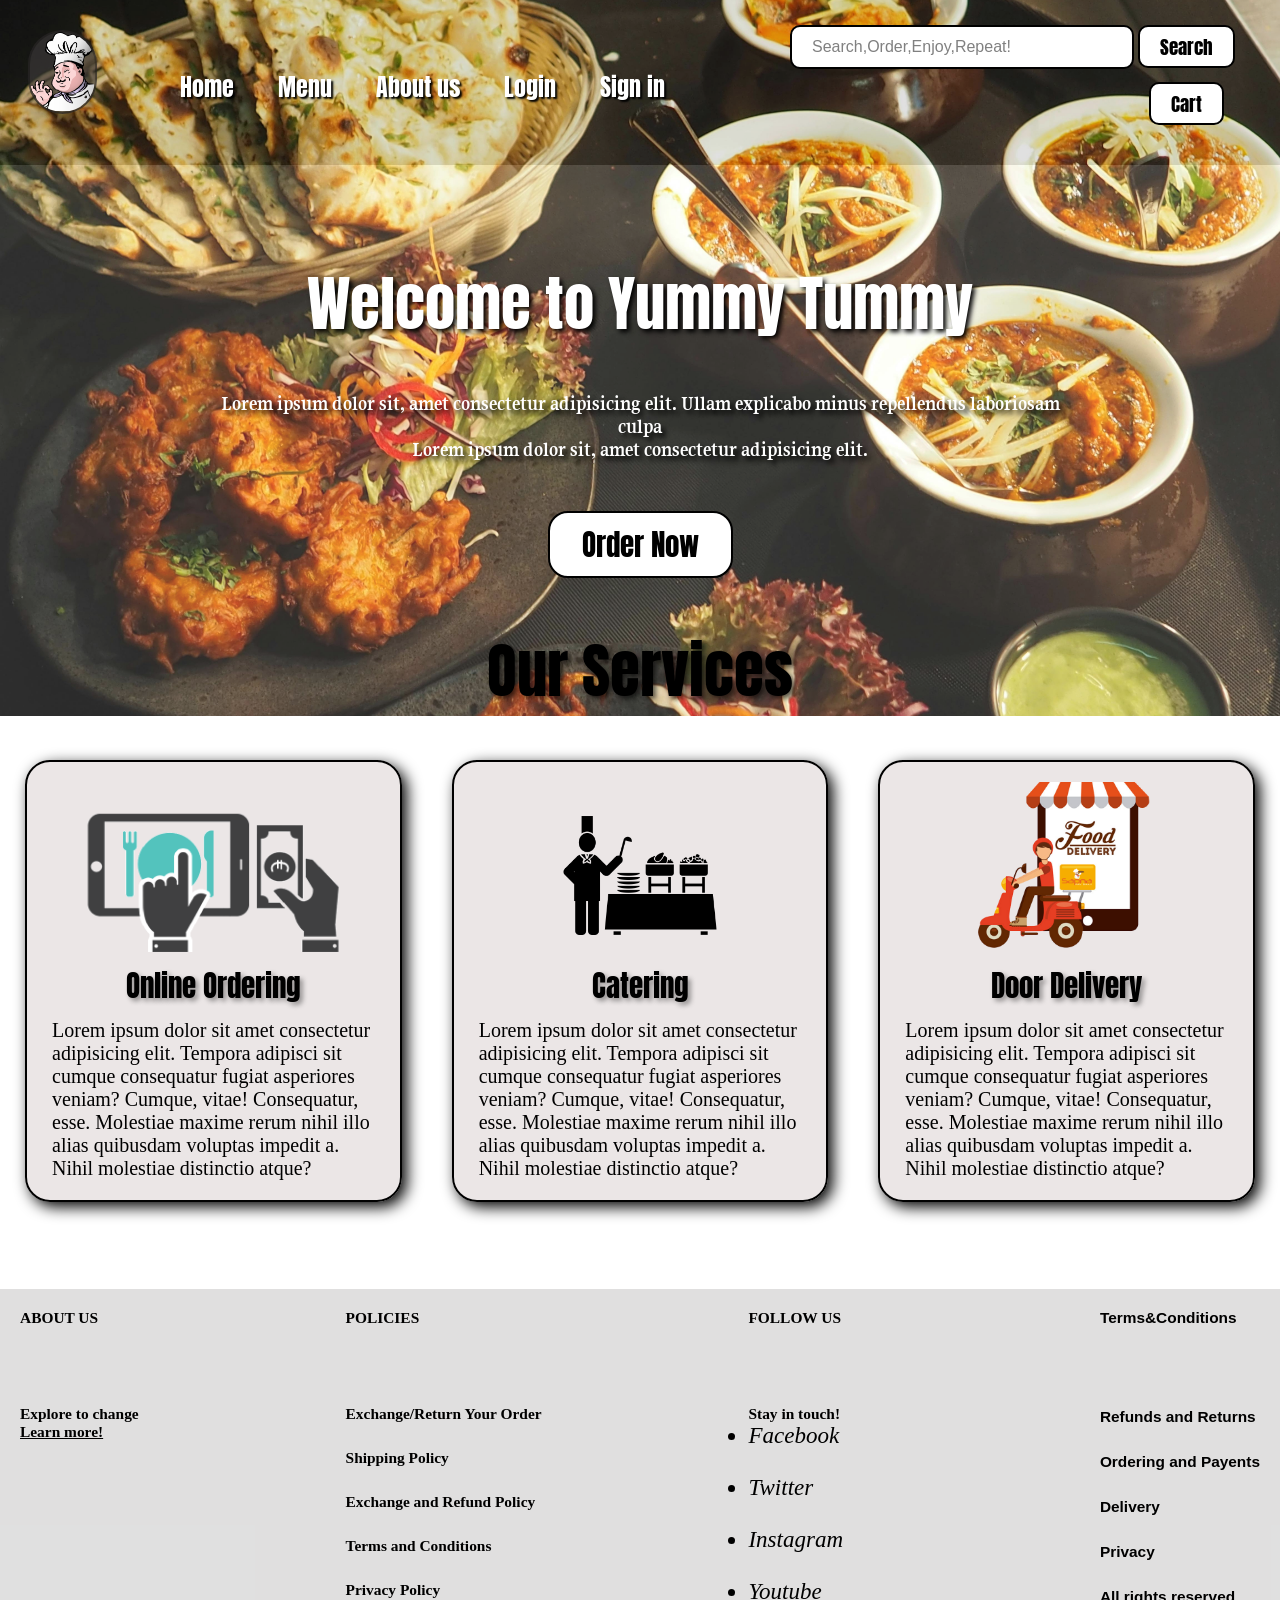
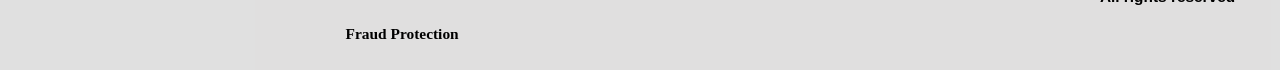
<file: index.html>
<!DOCTYPE html>
<html lang="en">

<head>
    <meta charset="UTF-8">
    <meta name="viewport" content="width=device-width, initial-scale=1.0">
    <title>Yummy Tummy</title>
    <link rel="stylesheet" href="style2.css">
    <link rel="stylesheet" href="phone.css">

    <link rel="preconnect" href="https://fonts.googleapis.com">
    <link rel="prel̥ōconnect" href="https://fonts.gstatic.com" crossorigin>
    <link
        href="https://fonts.googleapis.com/css2?family=Anton&family=Cabin:ital,wght@0,400..700;1,400..700&family=Gupter:wght@400;500;700&family=Playwrite+NG+Modern:wght@100..400&display=swap"
        rel="stylesheet">

    <link rel="preconnect" href="https://fonts.googleapis.com">
    <link rel="preconnect" href="https://fonts.gstatic.com" crossorigin>
    <link
        href="https://fonts.googleapis.com/css2?family=Cabin:ital,wght@0,400..700;1,400..700&family=Gupter:wght@400;500;700&family=Playwrite+NG+Modern:wght@100..400&display=swap"
        rel="stylesheet">
</head>

<body>

    <nav id="navbar">
        <div class="logo">
            <a href="index.html">
                <img src="./img/logo.png" href="index.html">
            </a>
        </div>

        <ul>
            <li class="item"><a href="home.html">Home</a></li>
            <li class="item"><a href="Menu.html">Menu</a></li>
            <li class="item"><a href="About us.html">About us</a></li>
            <li class="item"><a href="login.html">Login</a></li>
            <li class="item"><a href="sign in.html">Sign in</a></li>
            <div class="search">
                <button class="btn-2 btnx"><a href="cart.html">Cart</a></button>
                <input class="search-box" type="text" placeholder="Search,Order,Enjoy,Repeat!">
                <button class=" btn-2">Search</button>
            </div>
        </ul>

    </nav>

    <section id="home">
        <div class="content">
            <h1 class="h-p">Welcome to Yummy Tummy</h1>
            <p>Lorem ipsum dolor sit, amet consectetur adipisicing elit. Ullam explicabo minus repellendus laboriosam
                culpa</p>
            <p>Lorem ipsum dolor sit, amet consectetur adipisicing elit. </p>
        </div>
        <button class="btn"><a href="Menu.html ">Order Now</a></button>
    </section>

    <section class="services-container">
        <h1 class="h-p center">Our Services</h1>
        <div id="services">
            <div class="box">
                <a href="Menu.html" style="cursor:default;"><img src="./img/ordering.png" alt=""></a>
                <h2 class="h-s center">Online Ordering</h2>
                <p>Lorem ipsum dolor sit amet consectetur adipisicing elit. Tempora adipisci sit cumque consequatur
                    fugiat asperiores veniam? Cumque, vitae! Consequatur, esse. Molestiae maxime rerum nihil illo alias
                    quibusdam voluptas impedit a. Nihil molestiae distinctio atque?</p>
            </div>
            <div class="box">
                <img src="./img/catering.png" alt="">
                <h2 class="h-s center">Catering</h2>
                <p>Lorem ipsum dolor sit amet consectetur adipisicing elit. Tempora adipisci sit cumque consequatur
                    fugiat asperiores veniam? Cumque, vitae! Consequatur, esse. Molestiae maxime rerum nihil illo alias
                    quibusdam voluptas impedit a. Nihil molestiae distinctio atque?</p>
            </div>
            <div class="box">
                <img src="./img/Delivery.png" alt="">
                <h2 class="h-s center">Door Delivery</h2>
                <p>Lorem ipsum dolor sit amet consectetur adipisicing elit. Tempora adipisci sit cumque consequatur
                    fugiat asperiores veniam? Cumque, vitae! Consequatur, esse. Molestiae maxime rerum nihil illo alias
                    quibusdam voluptas impedit a. Nihil molestiae distinctio atque?</p>
            </div>

        </div>
    </section>

    <footer class="footer">
        <div class="aboutus">
            <b>
                <h6>ABOUT US</h6>
            </b>
            <br><br><br>
            <h6>Explore to change</h6>
            <a href='About us.html' style='color: black;'>
                <h6>Learn more!</h6>
            </a>
        </div>
        <div class="policies">
            <b>
                <h6>POLICIES</h6>
            </b>
            <br><br><br>
            <h6>Exchange/Return Your Order </h6><br>
            <h6>Shipping Policy </h6><br>
            <h6>Exchange and Refund Policy</h6><br>
            <h6>Terms and Conditions </h6><br>
            <h6>Privacy Policy</h6><br>
            <h6>Fraud Protection</h6><br>
        </div>
        <div class="followus">
            <b>
                <h6>FOLLOW US</h6>
            </b>
            <br><br><br>
            <h6>Stay in touch!</h6>
            <ul>
                <li><a href="https://www.facebook.com/campaign/landing.php?campaign_id=14884913640&extra_1=s%7Cc%7C550525804932%7Cb%7Cfacebook%7C&placement=&creative=550525804932&keyword=facebook&partner_id=googlesem&extra_2=campaignid%3D14884913640%26adgroupid%3D128696220912%26matchtype%3Db%26network%3Dg%26source%3Dnotmobile%26search_or_content%3Ds%26device%3Dc%26devicemodel%3D%26adposition%3D%26target%3D%26targetid%3Dkwd-592856129%26loc_physical_ms%3D9062175%26loc_interest_ms%3D%26feeditemid%3D%26param1%3D%26param2%3D&gclid=EAIaIQobChMI28Ka8ojKggMVeKRmAh0ZyQ62EAAYASAAEgL99fD_BwE"
                        style="text-decoration: none; color:black"><i class=" fa fa-facebook">Facebook</i></a></li><br>
                <li><a href="#" style="text-decoration: none; color:black"><i class=" fa fa-twitter">Twitter</i></a>
                </li><br>
                <li><a href="https://instagram.com/mr.crush_110?igshid=YTQwZjQ0NmI0OA=="
                        style="text-decoration: none; color:black"><i class=" fa fa-instagram">Instagram</i></a></li>
                <br>
                <li><a href="#" style="text-decoration: none; color:black"><i class=" fa fa-youtube">Youtube</i></a>
                </li>
            </ul>
        </div>
        <div class="terms" style="padding: 20px;">
            <a href="" style="text-decoration: none; color:black">
                <h6>Terms&Conditions</h6>
            </a>
            <br><br><br>
            <h6>Refunds and Returns</h6><br>
            <h6>Ordering and Payents</h6><br>
            <h6>Delivery</h6><br>
            <h6>Privacy</h6><br>
            <h6>All rights reserved</h6><br>
        </div>
    </footer>

    <script src="script.js"></script>
</body>

</html>
</file>
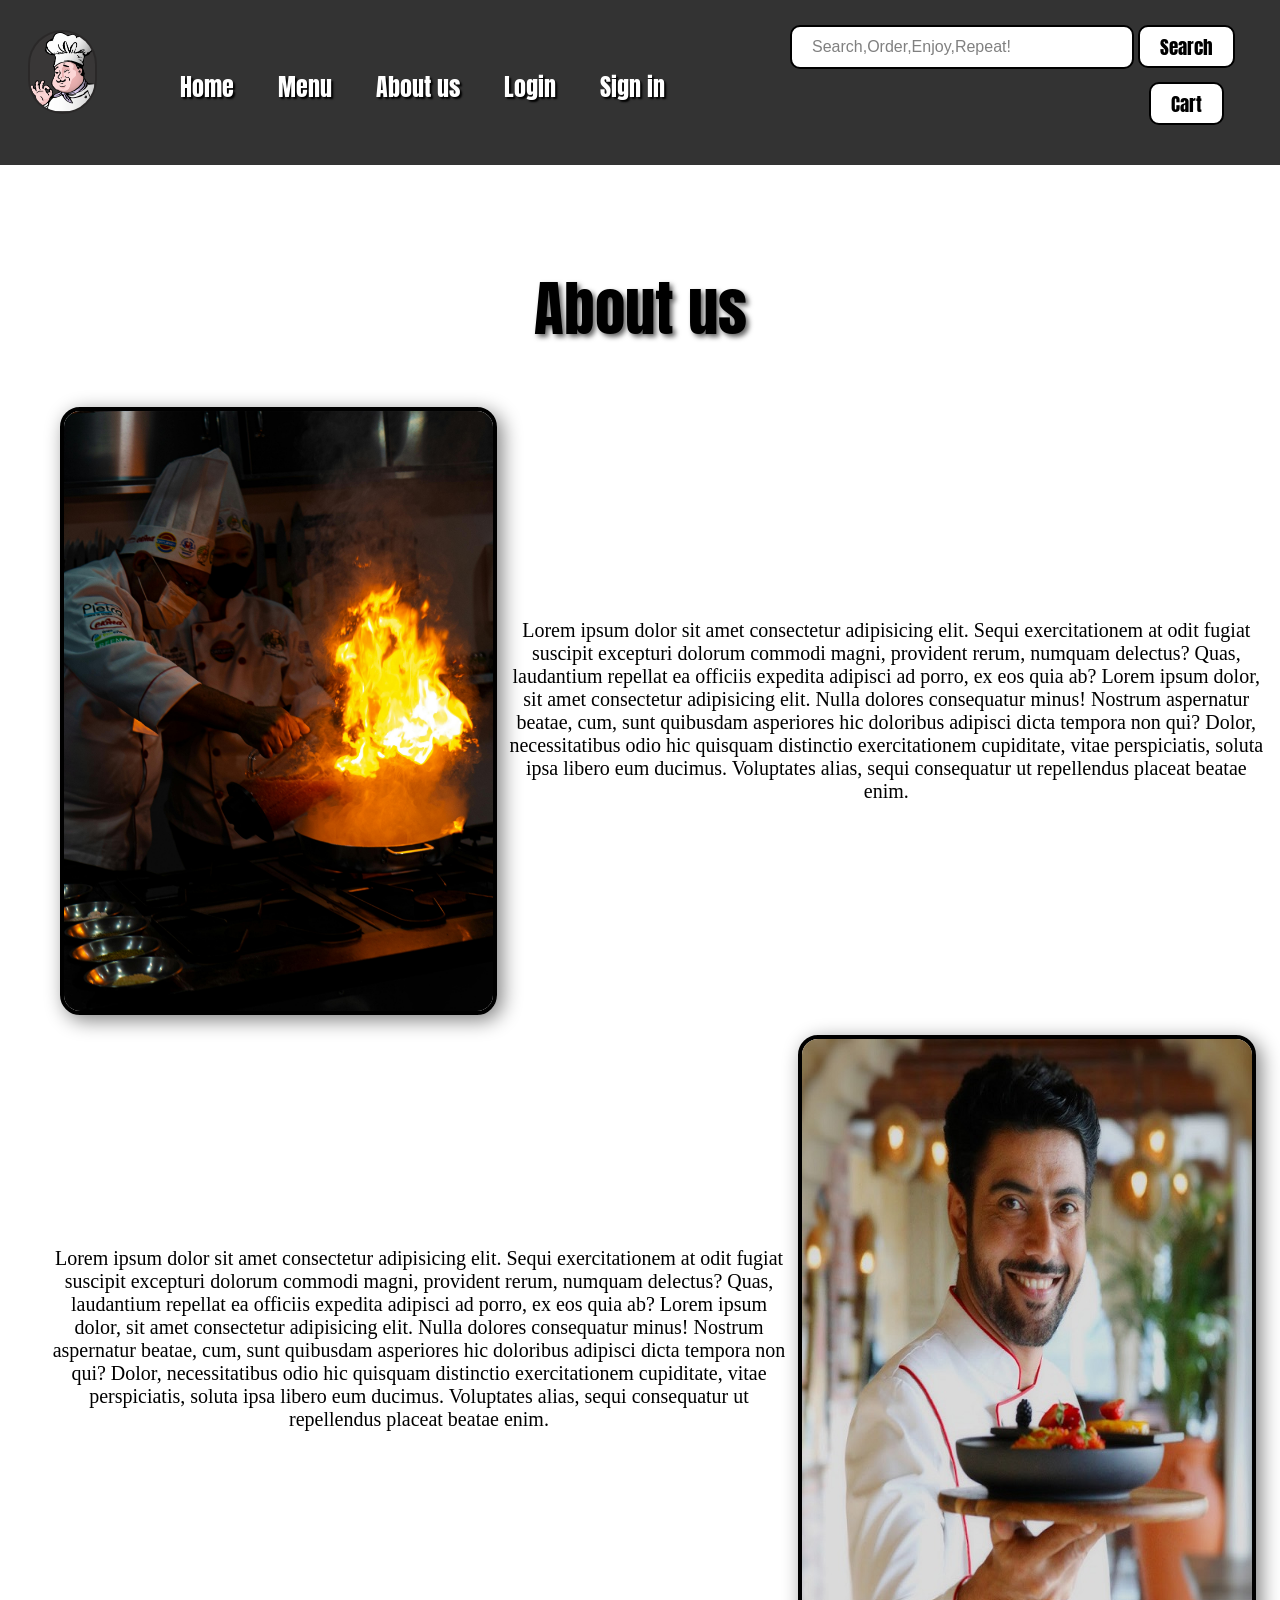
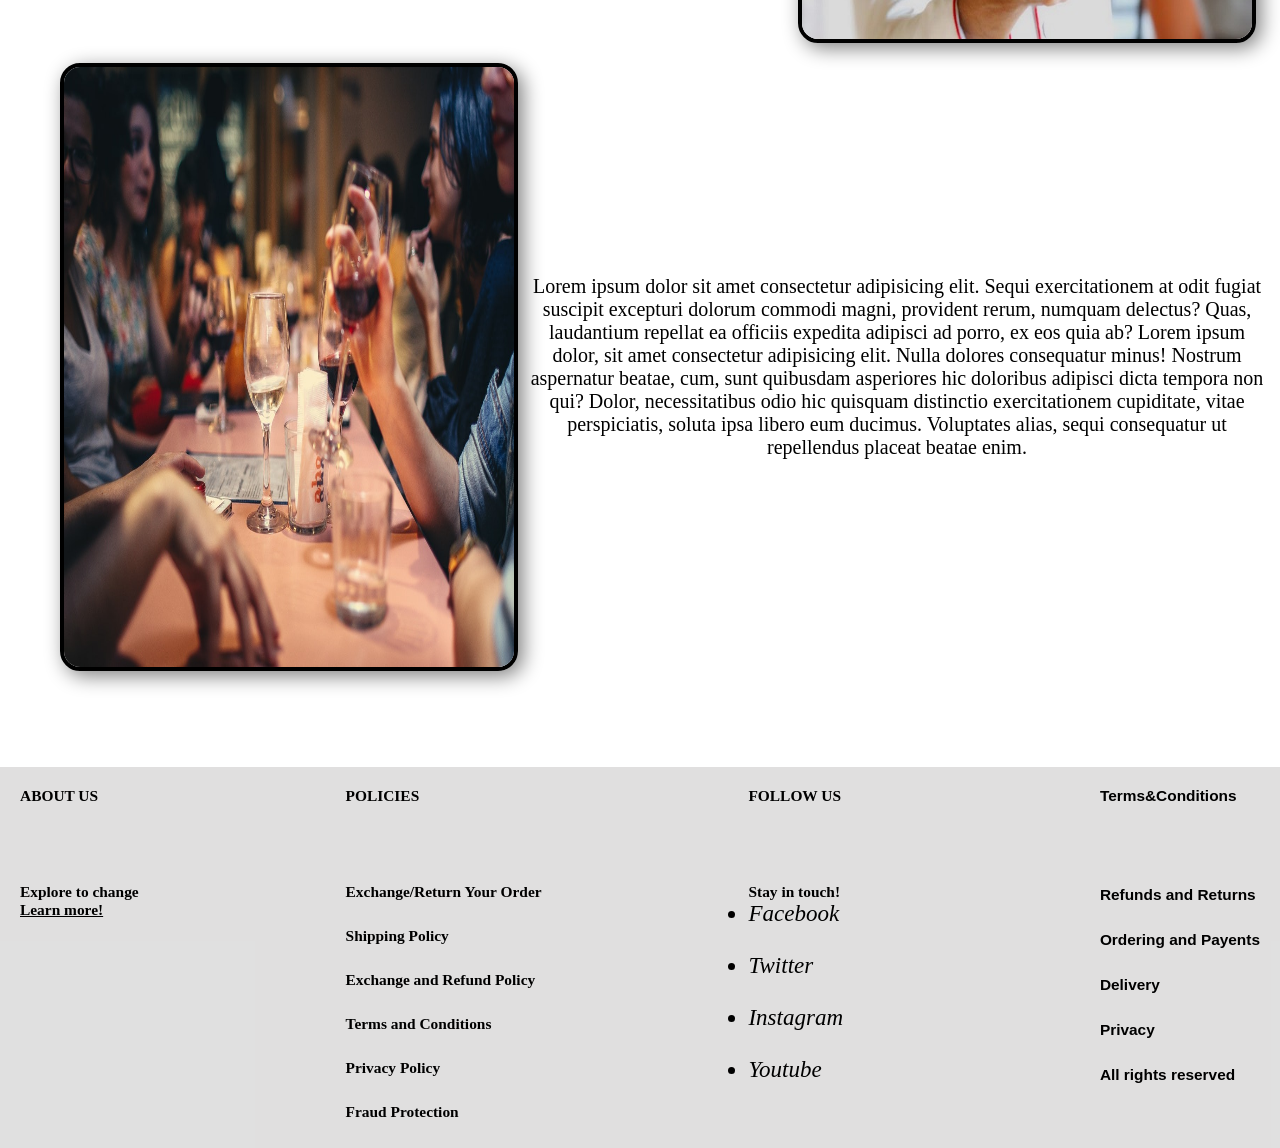
<file: About us.html>
<!DOCTYPE html>
<html lang="en">

<head>
    <meta charset="UTF-8">
    <meta name="viewport" content="width=device-width, initial-scale=1.0">
    <title>Yummy Tummy</title>
    <link rel="stylesheet" href="style2.css">

    <link rel="preconnect" href="https://fonts.googleapis.com">
    <link rel="preconnect" href="https://fonts.gstatic.com" crossorigin>
    <link
        href="https://fonts.googleapis.com/css2?family=Anton&family=Cabin:ital,wght@0,400..700;1,400..700&family=Gupter:wght@400;500;700&family=Playwrite+NG+Modern:wght@100..400&display=swap"
        rel="stylesheet">

    <link rel="preconnect" href="https://fonts.googleapis.com">
    <link rel="preconnect" href="https://fonts.gstatic.com" crossorigin>
    <link
        href="https://fonts.googleapis.com/css2?family=Cabin:ital,wght@0,400..700;1,400..700&family=Gupter:wght@400;500;700&family=Playwrite+NG+Modern:wght@100..400&display=swap"
        rel="stylesheet">
</head>

<body>

    <nav id="navbar">
        <div class="logo">
            <a href="index.html">
                <img src="./img/logo.png" href="index.html">
            </a>
        </div>

        <ul>
            <li class="item"><a href="home.html">Home</a></li>
            <li class="item"><a href="Menu.html">Menu</a></li>
            <li class="item"><a href="About us.html">About us</a></li>
            <li class="item"><a href="login.html">Login</a></li>
            <li class="item"><a href="sign in.html">Sign in</a></li>
            <div class="search">
                <button class="btn-2 btnx"><a href="cart.html">Cart</a></button>
                <input class="search-box" type="text" placeholder="Search,Order,Enjoy,Repeat!">
                <button class=" btn-2">Search</button>
            </div>
        </ul>

    </nav>

    <section>
        <h1 class="h-p center">About us</h1>
        <div class="middle">
            <div class="middle-1">
                <img src="./img/c1.jpg" alt="" class="c1">
                <p>Lorem ipsum dolor sit amet consectetur adipisicing elit. Sequi exercitationem at odit fugiat suscipit
                    excepturi dolorum commodi magni, provident rerum, numquam delectus? Quas, laudantium repellat ea
                    officiis expedita adipisci ad porro, ex eos quia ab?
                    Lorem ipsum dolor, sit amet consectetur adipisicing elit. Nulla dolores consequatur minus! Nostrum
                    aspernatur beatae, cum, sunt quibusdam asperiores hic doloribus adipisci dicta tempora non qui?
                    Dolor,
                    necessitatibus odio hic quisquam distinctio exercitationem cupiditate, vitae perspiciatis, soluta
                    ipsa
                    libero eum ducimus. Voluptates alias, sequi consequatur ut repellendus placeat beatae enim.</p>
            </div>
            <div class="middle-1 ">
                <p>Lorem ipsum dolor sit amet consectetur adipisicing elit. Sequi exercitationem at odit fugiat
                    suscipit
                    excepturi dolorum commodi magni, provident rerum, numquam delectus? Quas, laudantium repellat ea
                    officiis expedita adipisci ad porro, ex eos quia ab?
                    Lorem ipsum dolor, sit amet consectetur adipisicing elit. Nulla dolores consequatur minus! Nostrum
                    aspernatur beatae, cum, sunt quibusdam asperiores hic doloribus adipisci dicta tempora non qui?
                    Dolor,
                    necessitatibus odio hic quisquam distinctio exercitationem cupiditate, vitae perspiciatis, soluta
                    ipsa
                    libero eum ducimus. Voluptates alias, sequi consequatur ut repellendus placeat beatae enim.</p>
                <img src="./img/chef2.jpeg" alt="" class="c1 ">
            </div>
            <div class="middle-1">
                <img src="./img/slider1.jpeg" alt="" class="c1">
                <p>Lorem ipsum dolor sit amet consectetur adipisicing elit. Sequi exercitationem at odit fugiat suscipit
                    excepturi dolorum commodi magni, provident rerum, numquam delectus? Quas, laudantium repellat ea
                    officiis expedita adipisci ad porro, ex eos quia ab?
                    Lorem ipsum dolor, sit amet consectetur adipisicing elit. Nulla dolores consequatur minus! Nostrum
                    aspernatur beatae, cum, sunt quibusdam asperiores hic doloribus adipisci dicta tempora non qui?
                    Dolor,
                    necessitatibus odio hic quisquam distinctio exercitationem cupiditate, vitae perspiciatis, soluta
                    ipsa
                    libero eum ducimus. Voluptates alias, sequi consequatur ut repellendus placeat beatae enim.</p>
            </div>
        </div>
    </section>
    <footer class="footer">
        <div class="aboutus">
            <b>
                <h6>ABOUT US</h6>
            </b>
            <br><br><br>
            <h6>Explore to change</h6>
            <a href='About us.html' style='color: black;'>
                <h6>Learn more!</h6>
            </a>
        </div>
        <div class="policies">
            <b>
                <h6>POLICIES</h6>
            </b>
            <br><br><br>
            <h6>Exchange/Return Your Order </h6><br>
            <h6>Shipping Policy </h6><br>
            <h6>Exchange and Refund Policy</h6><br>
            <h6>Terms and Conditions </h6><br>
            <h6>Privacy Policy</h6><br>
            <h6>Fraud Protection</h6><br>
        </div>
        <div class="followus">
            <b>
                <h6>FOLLOW US</h6>
            </b>
            <br><br><br>
            <h6>Stay in touch!</h6>
            <ul>
                <li><a href="https://www.facebook.com/campaign/landing.php?campaign_id=14884913640&extra_1=s%7Cc%7C550525804932%7Cb%7Cfacebook%7C&placement=&creative=550525804932&keyword=facebook&partner_id=googlesem&extra_2=campaignid%3D14884913640%26adgroupid%3D128696220912%26matchtype%3Db%26network%3Dg%26source%3Dnotmobile%26search_or_content%3Ds%26device%3Dc%26devicemodel%3D%26adposition%3D%26target%3D%26targetid%3Dkwd-592856129%26loc_physical_ms%3D9062175%26loc_interest_ms%3D%26feeditemid%3D%26param1%3D%26param2%3D&gclid=EAIaIQobChMI28Ka8ojKggMVeKRmAh0ZyQ62EAAYASAAEgL99fD_BwE"
                        style="text-decoration: none; color:black"><i class=" fa fa-facebook">Facebook</i></a></li><br>
                <li><a href="#" style="text-decoration: none; color:black"><i class=" fa fa-twitter">Twitter</i></a>
                </li><br>
                <li><a href="https://instagram.com/mr.crush_110?igshid=YTQwZjQ0NmI0OA=="
                        style="text-decoration: none; color:black"><i class=" fa fa-instagram">Instagram</i></a></li>
                <br>
                <li><a href="#" style="text-decoration: none; color:black"><i class=" fa fa-youtube">Youtube</i></a>
                </li>
            </ul>
        </div>
        <div class="terms" style="padding: 20px;">
            <a href="" style="text-decoration: none; color:black">
                <h6>Terms&Conditions</h6>
            </a>
            <br><br><br>
            <h6>Refunds and Returns</h6><br>
            <h6>Ordering and Payents</h6><br>
            <h6>Delivery</h6><br>
            <h6>Privacy</h6><br>
            <h6>All rights reserved</h6><br>
        </div>
    </footer>
</body>

</html>
</file>
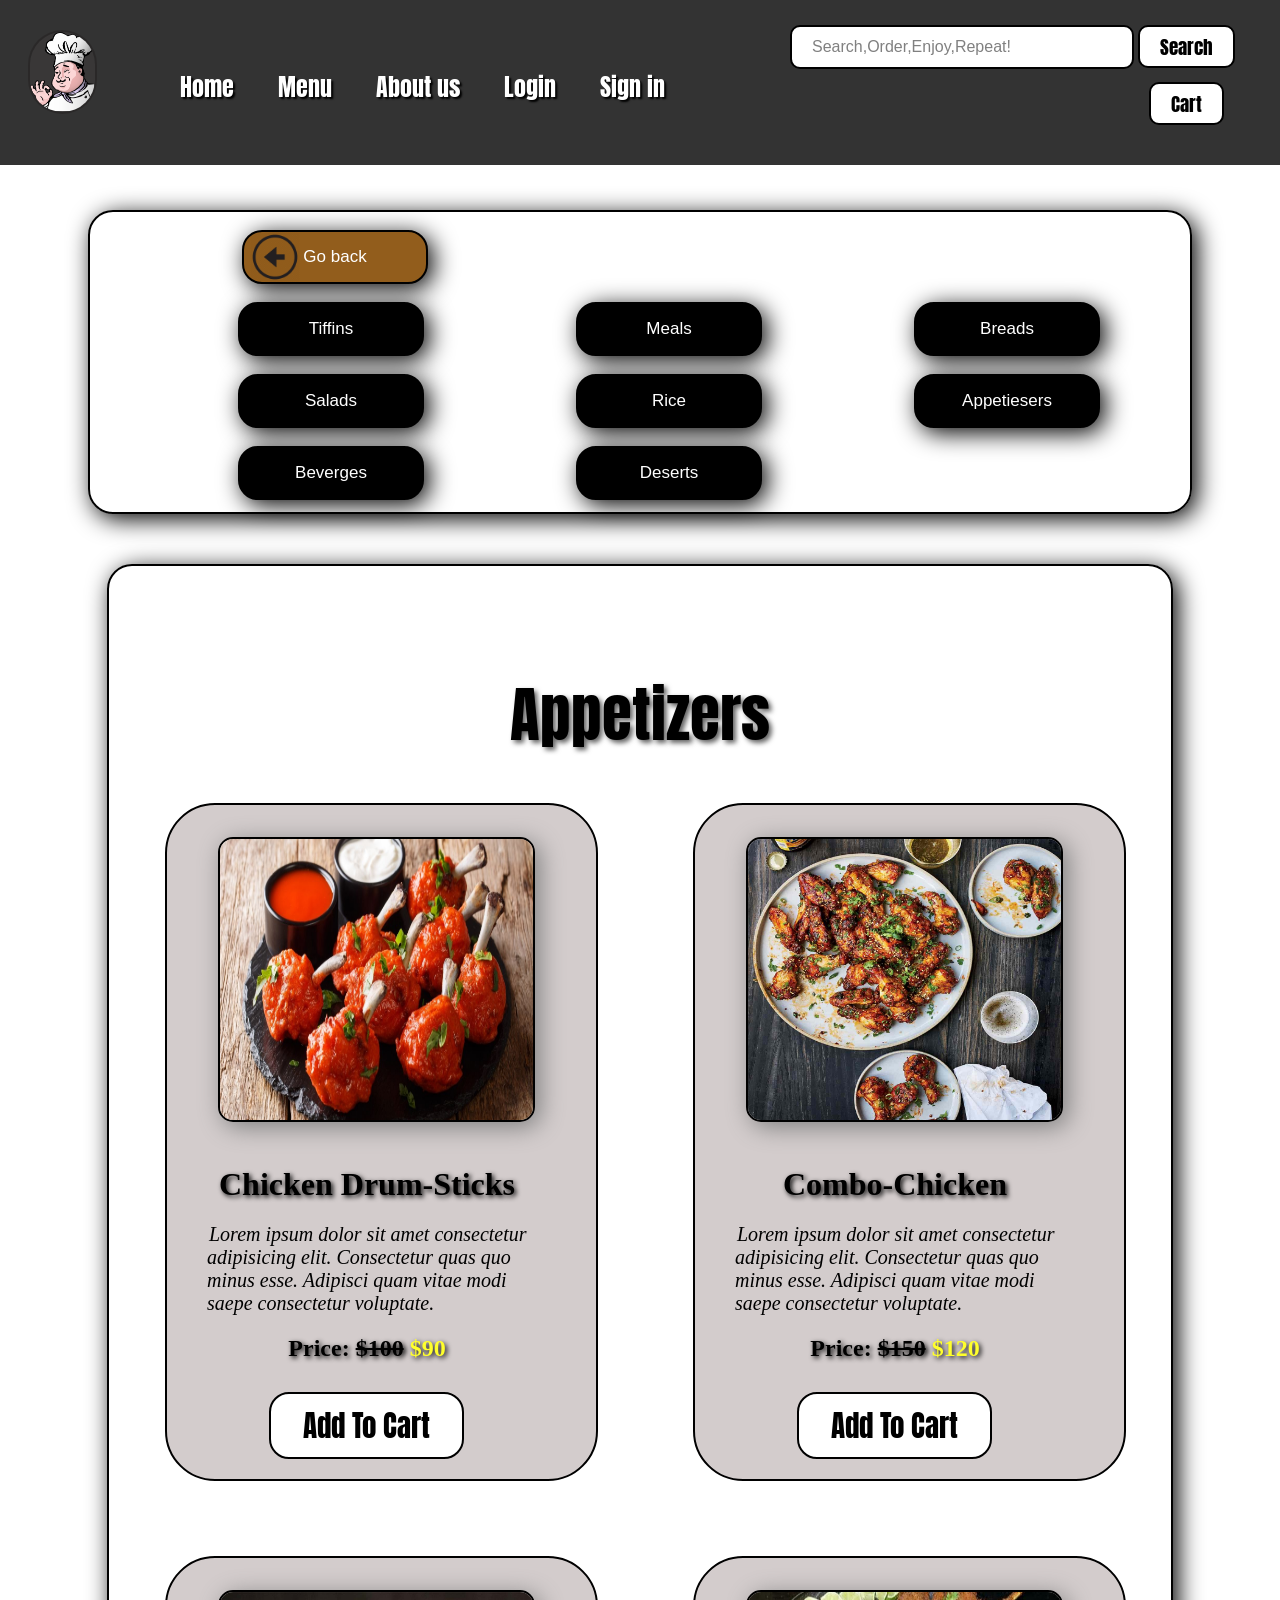
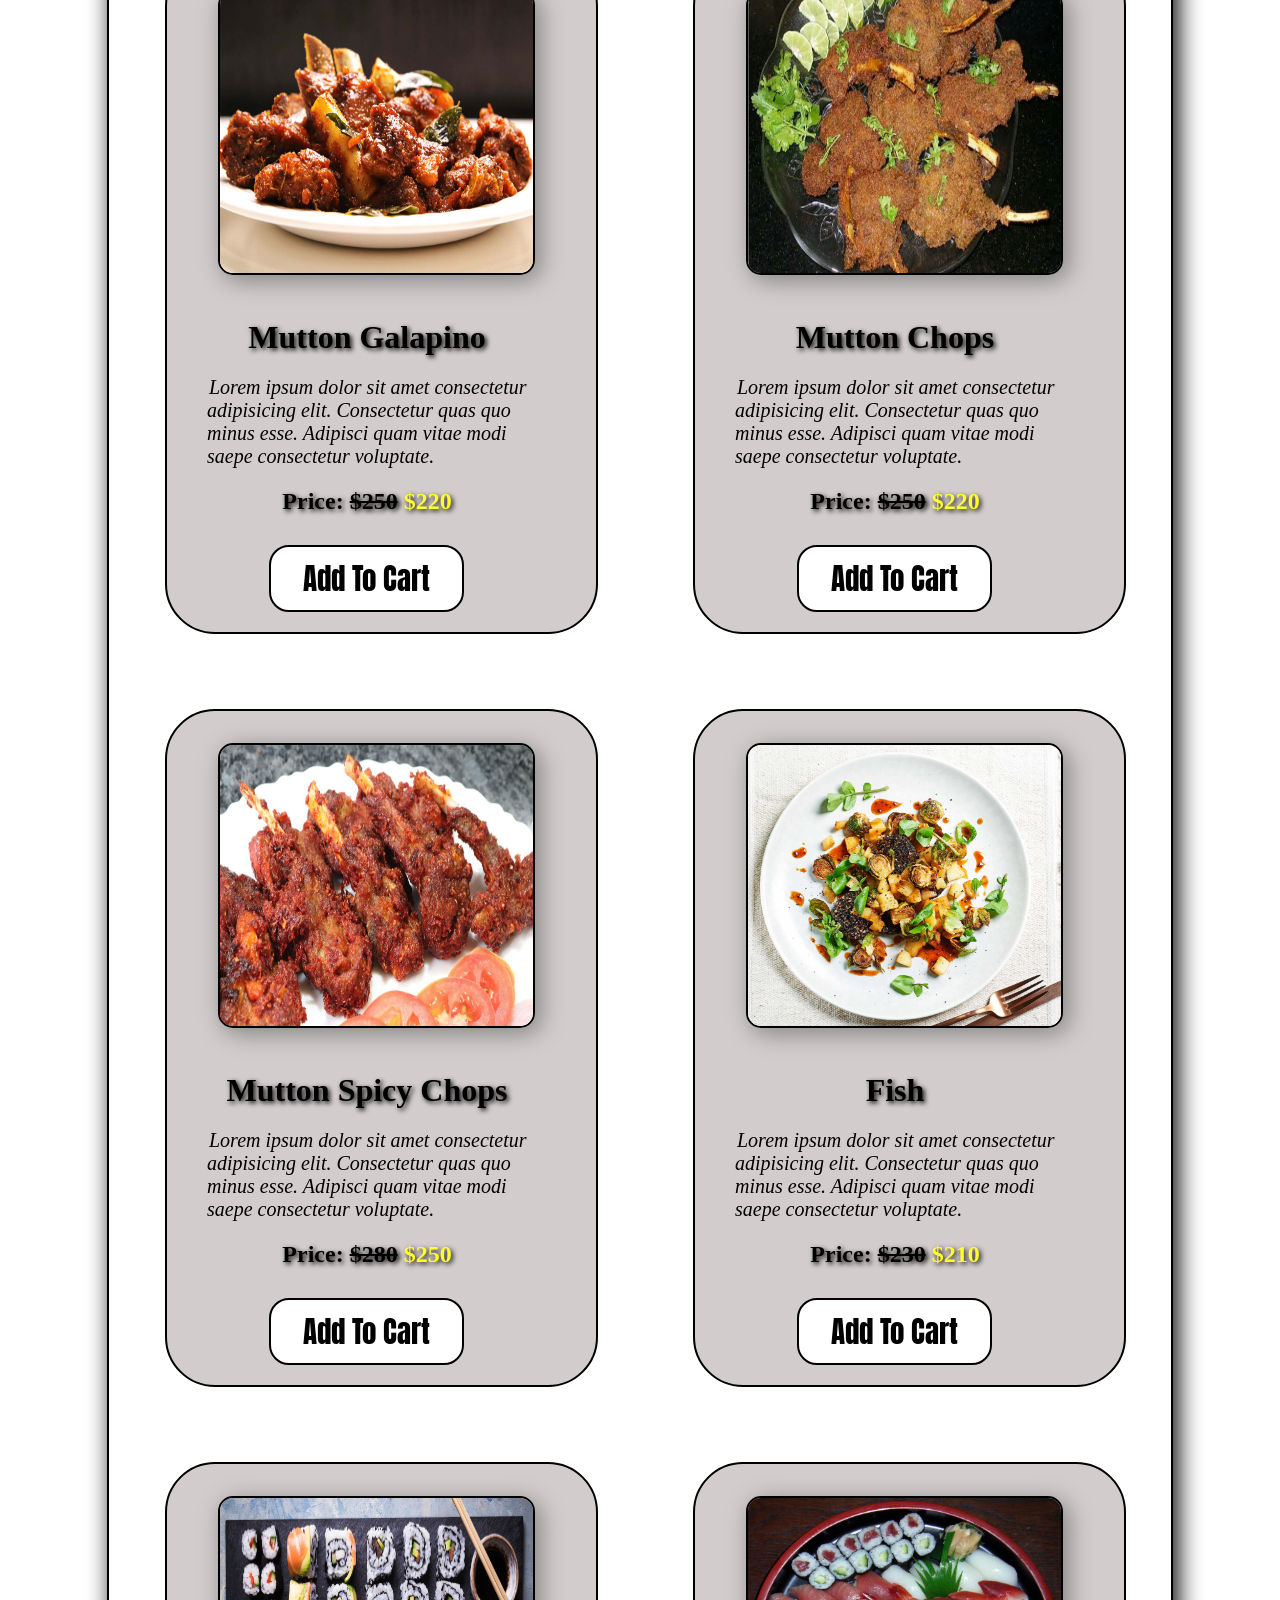
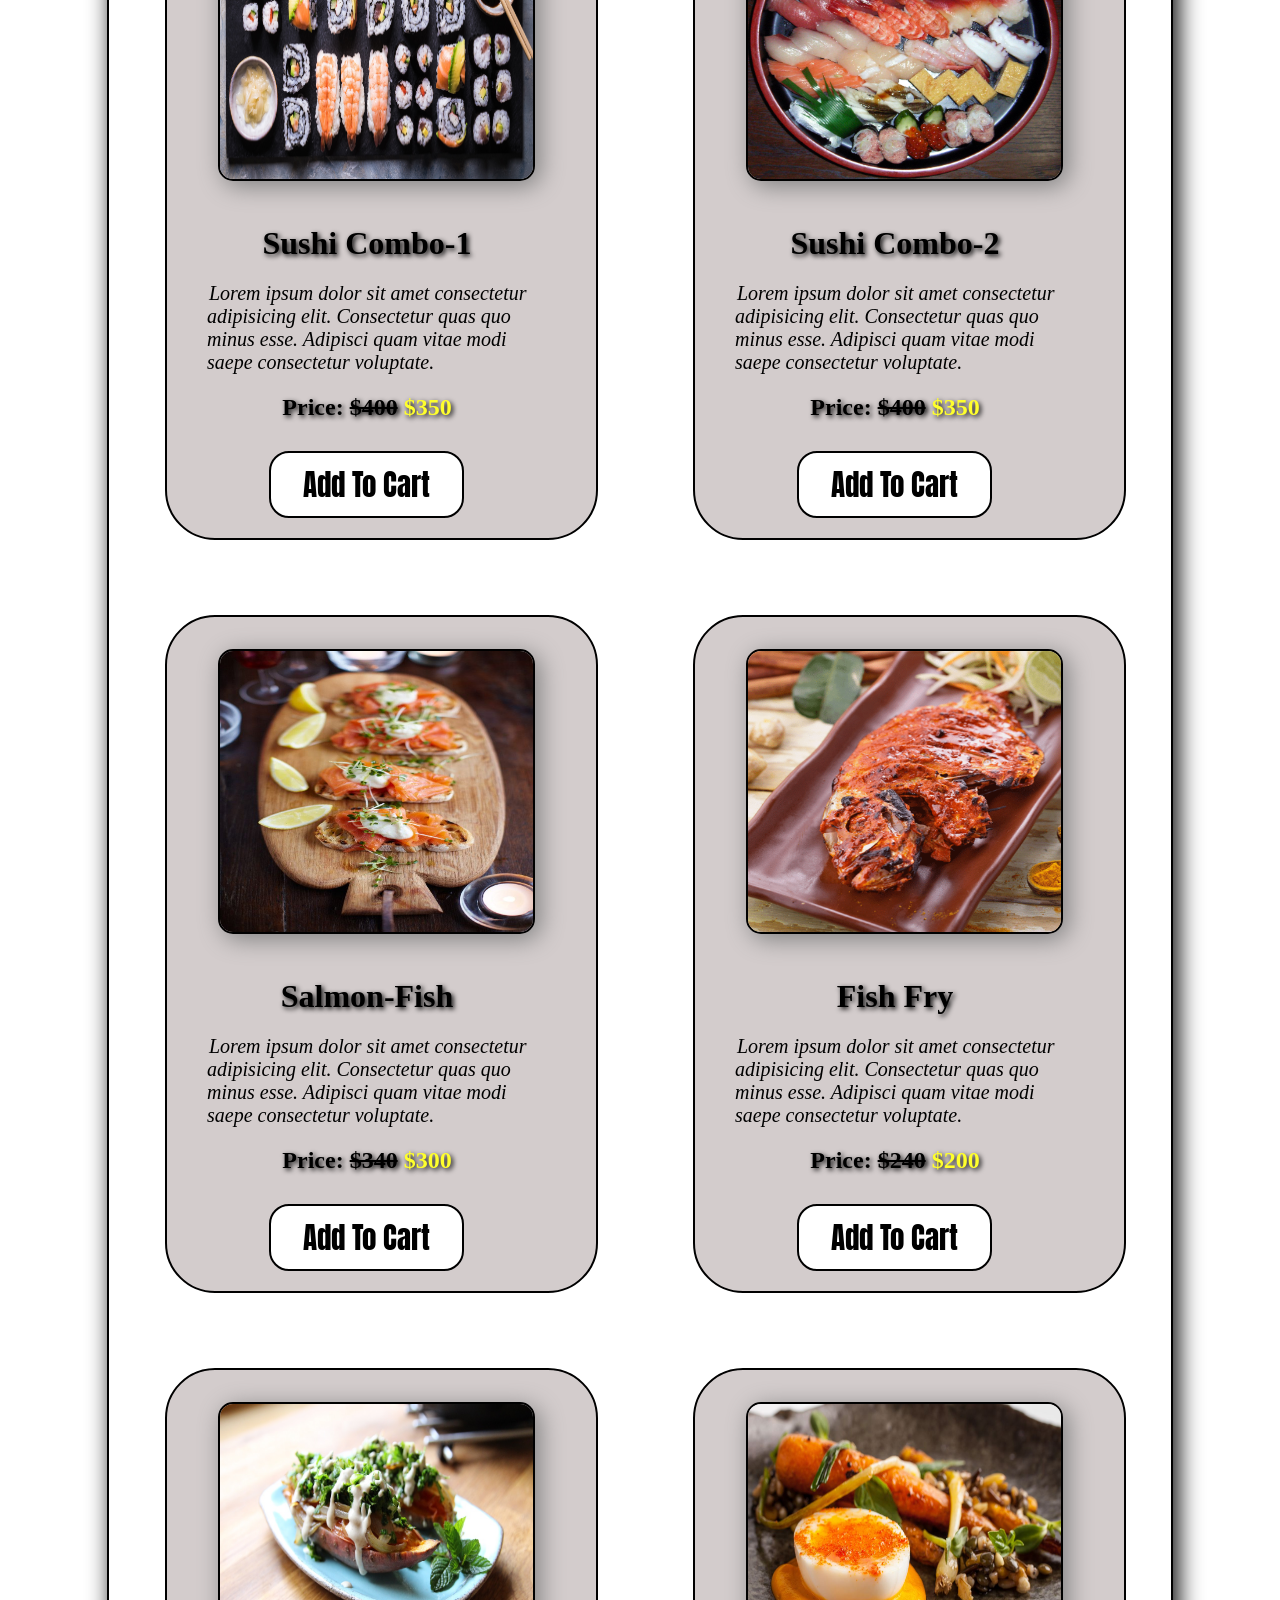
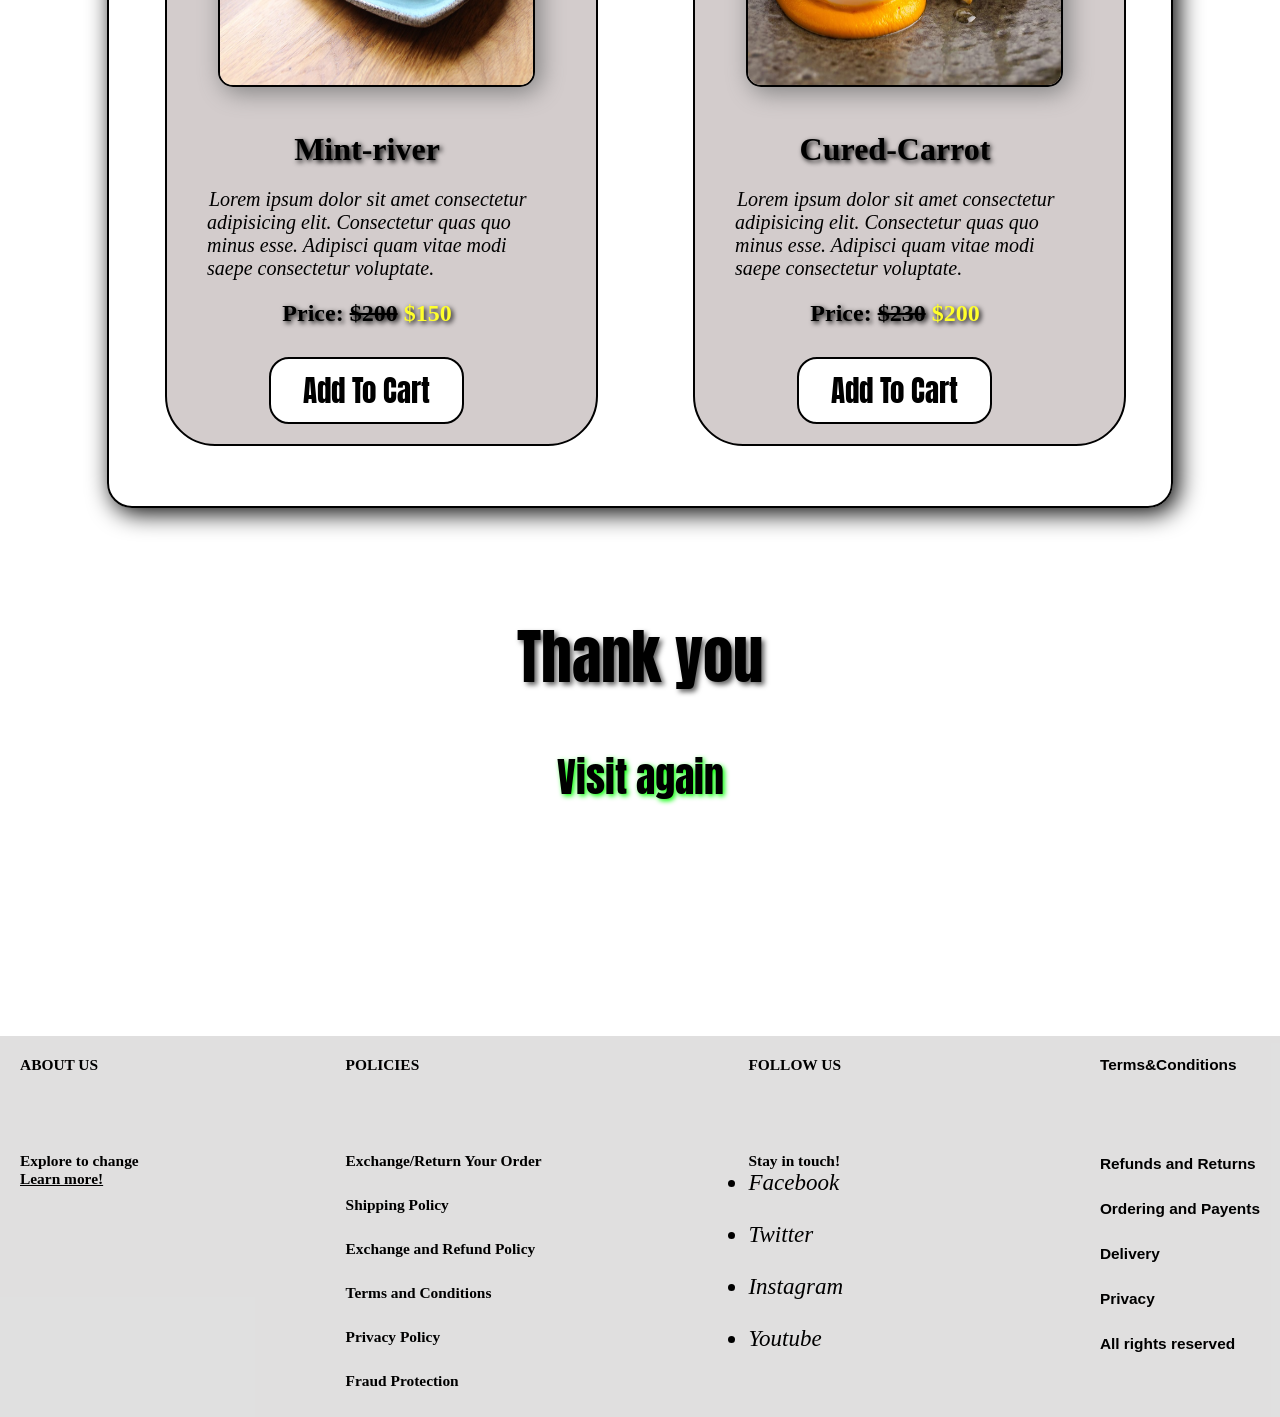
<file: appetisers.html>
<!DOCTYPE html>
<html lang="en">

<head>
    <meta charset="UTF-8">
    <meta name="viewport" content="width=device-width, initial-scale=1.0">
    <title>Yummy Tummy</title>
    <link rel="stylesheet" href="style2.css">

    <link rel="preconnect" href="https://fonts.googleapis.com">
    <link rel="preconnect" href="https://fonts.gstatic.com" crossorigin>
    <link
        href="https://fonts.googleapis.com/css2?family=Anton&family=Cabin:ital,wght@0,400..700;1,400..700&family=Gupter:wght@400;500;700&family=Playwrite+NG+Modern:wght@100..400&display=swap"
        rel="stylesheet">

    <link rel="preconnect" href="https://fonts.googleapis.com">
    <link rel="preconnect" href="https://fonts.gstatic.com" crossorigin>
    <link
        href="https://fonts.googleapis.com/css2?family=Cabin:ital,wght@0,400..700;1,400..700&family=Gupter:wght@400;500;700&family=Playwrite+NG+Modern:wght@100..400&display=swap"
        rel="stylesheet">
</head>

<body>

    <nav id="navbar">
        <div class="logo">
            <a href="index.html">
                <img src="./img/logo.png" href="index.html">
            </a>
        </div>

        <ul>
            <li class="item"><a href="home.html">Home</a></li>
            <li class="item"><a href="Menu.html">Menu</a></li>
            <li class="item"><a href="About us.html">About us</a></li>
            <li class="item"><a href="login.html">Login</a></li>
            <li class="item"><a href="sign in.html">Sign in</a></li>
            <div class="search">
                <button class="btn-2 btnx"><a href="cart.html">Cart</a></button>
                <input class="search-box" type="text" placeholder="Search,Order,Enjoy,Repeat!">
                <button class=" btn-2">Search</button>
            </div>
        </ul>

    </nav>

    <section class="items-container">

        <div class="items">
            <div class="back">
                <a href="Menu.html"><img src="./img/back.jpg" alt=""></a>
                <button class="item-btn" style="background-color: rgb(146, 93, 28);color: black;"><a href="Menu.html">Go
                        back</a></button>
            </div>
            <button class="item-btn"><a href="tiffins.html ">Tiffins</a></button>
            <button class="item-btn"><a href="Meals.html">Meals</a></button>
            <button class="item-btn"><a href="Breads.html">Breads</a></button>
            <button class="item-btn"><a href="salads.html">Salads</a></button>
            <button class="item-btn"><a href="rice.html">Rice</a></button>
            <button class="item-btn"><a href="appetisers.html">Appetiesers</a></button>
            <button class="item-btn"><a href="beveregs.html">Beverges</a></button>
            <button class="item-btn"><a href="deserts.html">Deserts</a></button>
        </div>

    </section>

    <div class="food-container">
        <h1 class="h-p center">Appetizers</h1>
        <div class="food-items">
            <img class="food " src="./img/chicken-drum.jpg" alt="">
            <h1 class="text-center">Chicken Drum-Sticks</h1>
            <p4>Lorem ipsum dolor sit amet consectetur adipisicing elit. Consectetur quas quo minus esse. Adipisci quam
                vitae modi saepe consectetur voluptate.
            </p4>
            <h2 class="text-center">Price: <strike> $100</strike> <span style="color: rgb(255, 255, 44);">$90</span></p>
            </h2>

            <button class="btn-y"><a href="cart.html">Add To Cart</a></button>
        </div>
        <div class="food-items">
            <img class="food " src="./img/chicken_starter.jpg" alt="">
            <h1 class="text-center">Combo-Chicken</h1>
            <p4>Lorem ipsum dolor sit amet consectetur adipisicing elit. Consectetur quas quo minus esse. Adipisci quam
                vitae modi saepe consectetur voluptate.
            </p4>
            <h2 class="text-center">Price: <strike> $150</strike> <span style="color: rgb(255, 255, 44);">$120</span>
                </p>
            </h2>

            <button class="btn-y"><a href="cart.html">Add To Cart</a></button>
        </div>
        <div class="food-items" style="margin-top: 60px;">
            <img class="food " src="./img/mutton.jpg" alt="">
            <h1 class="text-center">Mutton Galapino</h1>
            <p4>Lorem ipsum dolor sit amet consectetur adipisicing elit. Consectetur quas quo minus esse. Adipisci quam
                vitae modi saepe consectetur voluptate.
            </p4>
            <h2 class="text-center">Price: <strike> $250</strike> <span style="color: rgb(255, 255, 44);">$220</span>
                </p>
            </h2>

            <button class="btn-y"><a href="cart.html">Add To Cart</a></button>
        </div>
        <div class="food-items" style="margin-top: 60px;">
            <img class="food " src="./img/chops.jpg" alt="">
            <h1 class="text-center">Mutton Chops</h1>
            <p4>Lorem ipsum dolor sit amet consectetur adipisicing elit. Consectetur quas quo minus esse. Adipisci quam
                vitae modi saepe consectetur voluptate.
            </p4>
            <h2 class="text-center">Price: <strike> $250</strike> <span style="color: rgb(255, 255, 44);">$220</span>
                </p>
            </h2>

            <button class="btn-y"><a href="cart.html">Add To Cart</a></button>
        </div>
        <div class="food-items" style="margin-top: 60px;">
            <img class="food " src="./img/spicy-chops.jpg" alt="">
            <h1 class="text-center">Mutton Spicy Chops</h1>
            <p4>Lorem ipsum dolor sit amet consectetur adipisicing elit. Consectetur quas quo minus esse. Adipisci quam
                vitae modi saepe consectetur voluptate.
            </p4>
            <h2 class="text-center">Price: <strike> $280</strike> <span style="color: rgb(255, 255, 44);">$250</span>
                </p>
            </h2>

            <button class="btn-y"><a href="cart.html">Add To Cart</a></button>
        </div>
        <div class="food-items" style="margin-top: 60px;">
            <img class="food " src="./img/fish.jpg" alt="">
            <h1 class="text-center">Fish</h1>
            <p4>Lorem ipsum dolor sit amet consectetur adipisicing elit. Consectetur quas quo minus esse. Adipisci quam
                vitae modi saepe consectetur voluptate.
            </p4>
            <h2 class="text-center">Price: <strike> $230</strike> <span style="color: rgb(255, 255, 44);">$210</span>
                </p>
            </h2>

            <button class="btn-y"><a href="cart.html">Add To Cart</a></button>
        </div>
        <div class="food-items" style="margin-top: 60px;">
            <img class="food " src="./img/sushi.jpg" alt="">
            <h1 class="text-center">Sushi Combo-1</h1>
            <p4>Lorem ipsum dolor sit amet consectetur adipisicing elit. Consectetur quas quo minus esse. Adipisci quam
                vitae modi saepe consectetur voluptate.
            </p4>
            <h2 class="text-center">Price: <strike> $400</strike> <span style="color: rgb(255, 255, 44);">$350</span>
                </p>
            </h2>

            <button class="btn-y"><a href="cart.html">Add To Cart</a></button>
        </div>
        <div class="food-items" style="margin-top: 60px;">
            <img class="food " src="./img/sushi2.jpg" alt="">
            <h1 class="text-center">Sushi Combo-2</h1>
            <p4>Lorem ipsum dolor sit amet consectetur adipisicing elit. Consectetur quas quo minus esse. Adipisci quam
                vitae modi saepe consectetur voluptate.
            </p4>
            <h2 class="text-center">Price: <strike> $400</strike> <span style="color: rgb(255, 255, 44);">$350</span>
                </p>
            </h2>

            <button class="btn-y"><a href="cart.html">Add To Cart</a></button>
        </div>
        <div class="food-items" style="margin-top: 60px;">
            <img class="food " src="./img/salmon.jpg" alt="">
            <h1 class="text-center">Salmon-Fish</h1>
            <p4>Lorem ipsum dolor sit amet consectetur adipisicing elit. Consectetur quas quo minus esse. Adipisci quam
                vitae modi saepe consectetur voluptate.
            </p4>
            <h2 class="text-center">Price: <strike> $340</strike> <span style="color: rgb(255, 255, 44);">$300</span>
                </p>
            </h2>

            <button class="btn-y"><a href="cart.html">Add To Cart</a></button>
        </div>
        <div class="food-items" style="margin-top: 60px;">
            <img class="food " src="./img/fish2.gif" alt="">
            <h1 class="text-center">Fish Fry</h1>
            <p4>Lorem ipsum dolor sit amet consectetur adipisicing elit. Consectetur quas quo minus esse. Adipisci quam
                vitae modi saepe consectetur voluptate.
            </p4>
            <h2 class="text-center">Price: <strike> $240</strike> <span style="color: rgb(255, 255, 44);">$200</span>
                </p>
            </h2>

            <button class="btn-y"><a href="cart.html">Add To Cart</a></button>
        </div>

        <div class="food-items" style="margin-top: 60px; margin-bottom: 60px;">
            <img class="food " src="./img/mint-river.jpg" alt="">
            <h1 class="text-center">Mint-river</h1>
            <p4>Lorem ipsum dolor sit amet consectetur adipisicing elit. Consectetur quas quo minus esse. Adipisci quam
                vitae modi saepe consectetur voluptate.
            </p4>
            <h2 class="text-center">Price: <strike> $200</strike> <span style="color: rgb(255, 255, 44);">$150</span>
                </p>
            </h2>

            <button class="btn-y"><a href="cart.html">Add To Cart</a></button>
        </div>
        <div class="food-items" style="margin-top: 60px; margin-bottom: 60px;">
            <img class="food " src="./img/cured-carrot.jpg" alt="">
            <h1 class="text-center">Cured-Carrot</h1>
            <p4>Lorem ipsum dolor sit amet consectetur adipisicing elit. Consectetur quas quo minus esse. Adipisci quam
                vitae modi saepe consectetur voluptate.
            </p4>
            <h2 class="text-center">Price: <strike> $230</strike> <span style="color: rgb(255, 255, 44);">$200</span>
                </p>
            </h2>

            <button class="btn-y"><a href="cart.html">Add To Cart</a></button>
        </div>
    </div>
    <h1 class="h-p center">Thank you </h1>
    <h2 class="h-p center" style="text-shadow: lime 2px 2px 5px; font-size: 40px; position: relative;top: -100px;">Visit
        again </h2>

    <footer class="footer">
        <div class="aboutus">
            <b>
                <h6>ABOUT US</h6>
            </b>
            <br><br><br>
            <h6>Explore to change</h6>
            <a href='About us.html' style='color: black;'>
                <h6>Learn more!</h6>
            </a>
        </div>
        <div class="policies">
            <b>
                <h6>POLICIES</h6>
            </b>
            <br><br><br>
            <h6>Exchange/Return Your Order </h6><br>
            <h6>Shipping Policy </h6><br>
            <h6>Exchange and Refund Policy</h6><br>
            <h6>Terms and Conditions </h6><br>
            <h6>Privacy Policy</h6><br>
            <h6>Fraud Protection</h6><br>
        </div>
        <div class="followus">
            <b>
                <h6>FOLLOW US</h6>
            </b>
            <br><br><br>
            <h6>Stay in touch!</h6>
            <ul>
                <li><a href="https://www.facebook.com/campaign/landing.php?campaign_id=14884913640&extra_1=s%7Cc%7C550525804932%7Cb%7Cfacebook%7C&placement=&creative=550525804932&keyword=facebook&partner_id=googlesem&extra_2=campaignid%3D14884913640%26adgroupid%3D128696220912%26matchtype%3Db%26network%3Dg%26source%3Dnotmobile%26search_or_content%3Ds%26device%3Dc%26devicemodel%3D%26adposition%3D%26target%3D%26targetid%3Dkwd-592856129%26loc_physical_ms%3D9062175%26loc_interest_ms%3D%26feeditemid%3D%26param1%3D%26param2%3D&gclid=EAIaIQobChMI28Ka8ojKggMVeKRmAh0ZyQ62EAAYASAAEgL99fD_BwE"
                        style="text-decoration: none; color:black"><i class=" fa fa-facebook">Facebook</i></a></li><br>
                <li><a href="#" style="text-decoration: none; color:black"><i class=" fa fa-twitter">Twitter</i></a>
                </li><br>
                <li><a href="https://instagram.com/mr.crush_110?igshid=YTQwZjQ0NmI0OA=="
                        style="text-decoration: none; color:black"><i class=" fa fa-instagram">Instagram</i></a></li>
                <br>
                <li><a href="#" style="text-decoration: none; color:black"><i class=" fa fa-youtube">Youtube</i></a>
                </li>
            </ul>
        </div>
        <div class="terms" style="padding: 20px;">
            <a href="" style="text-decoration: none; color:black">
                <h6>Terms&Conditions</h6>
            </a>
            <br><br><br>
            <h6>Refunds and Returns</h6><br>
            <h6>Ordering and Payents</h6><br>
            <h6>Delivery</h6><br>
            <h6>Privacy</h6><br>
            <h6>All rights reserved</h6><br>
        </div>
    </footer>
</body>

</html>
</file>
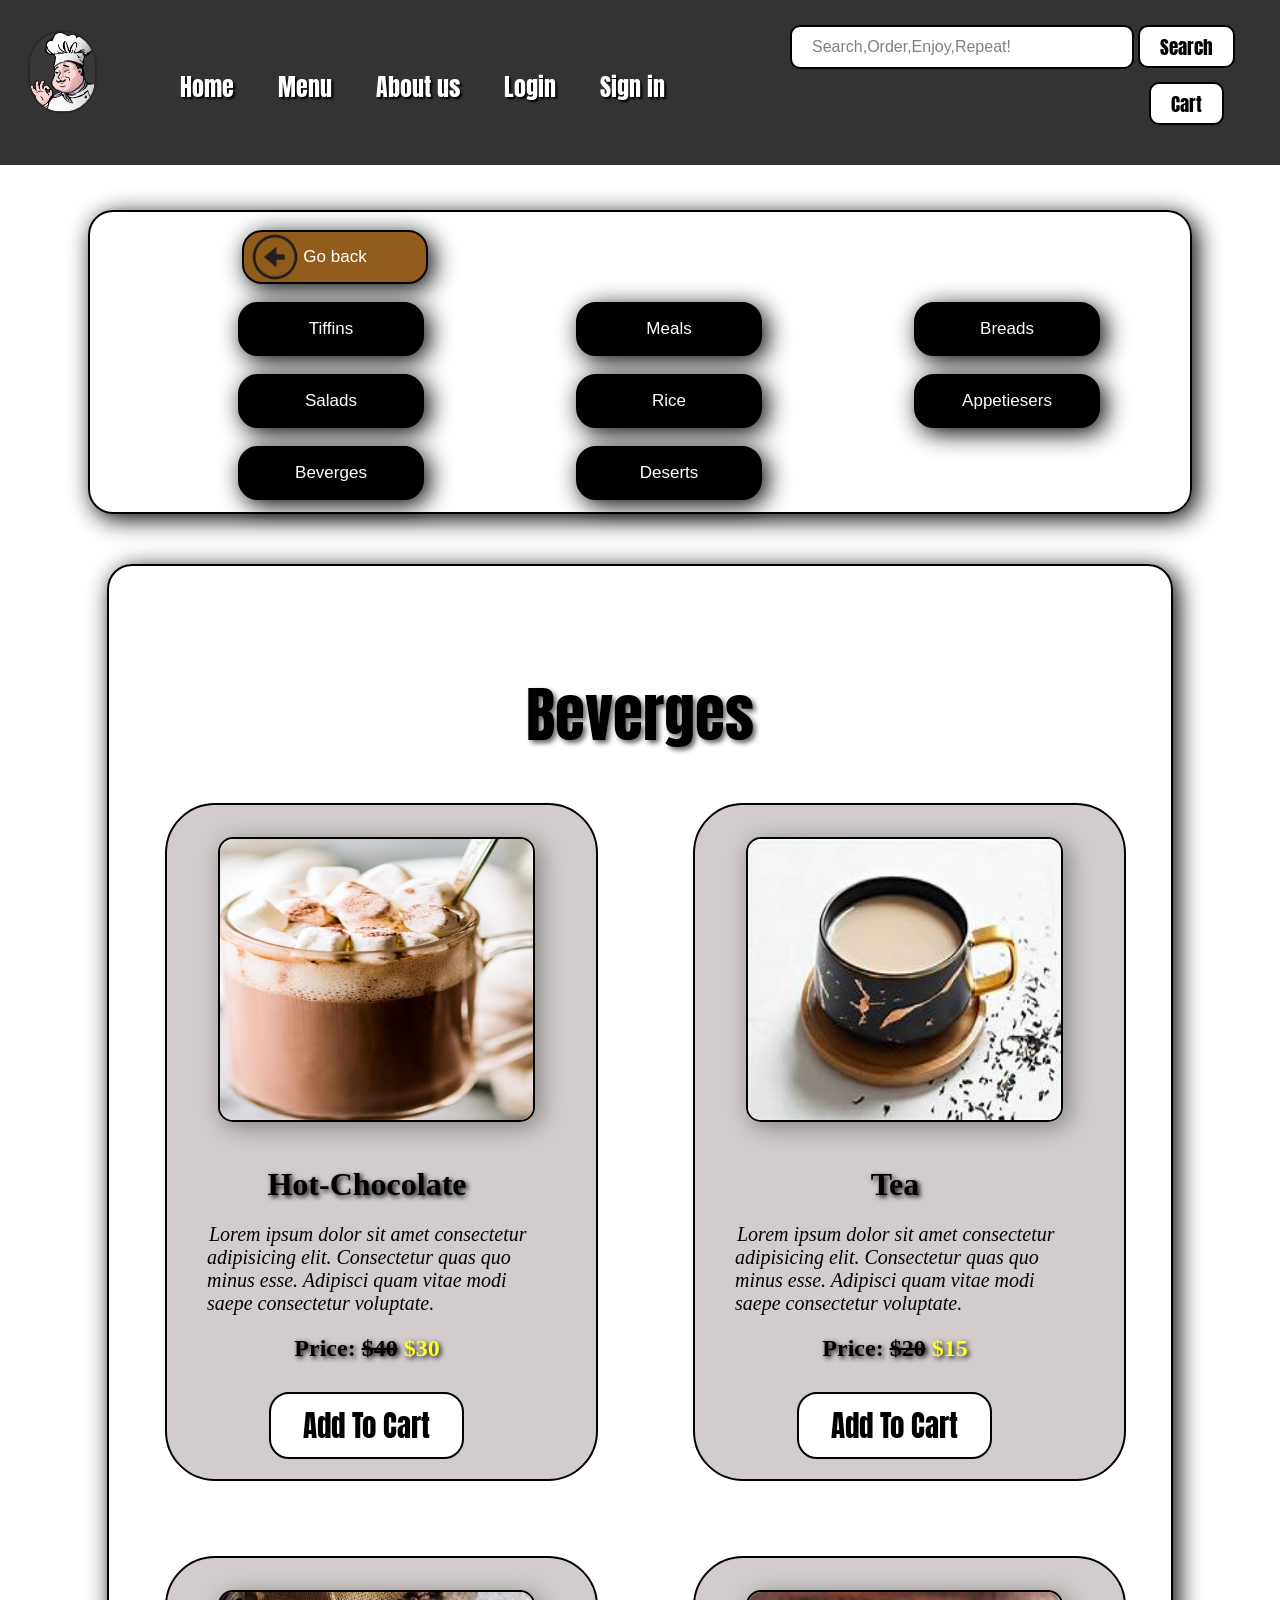
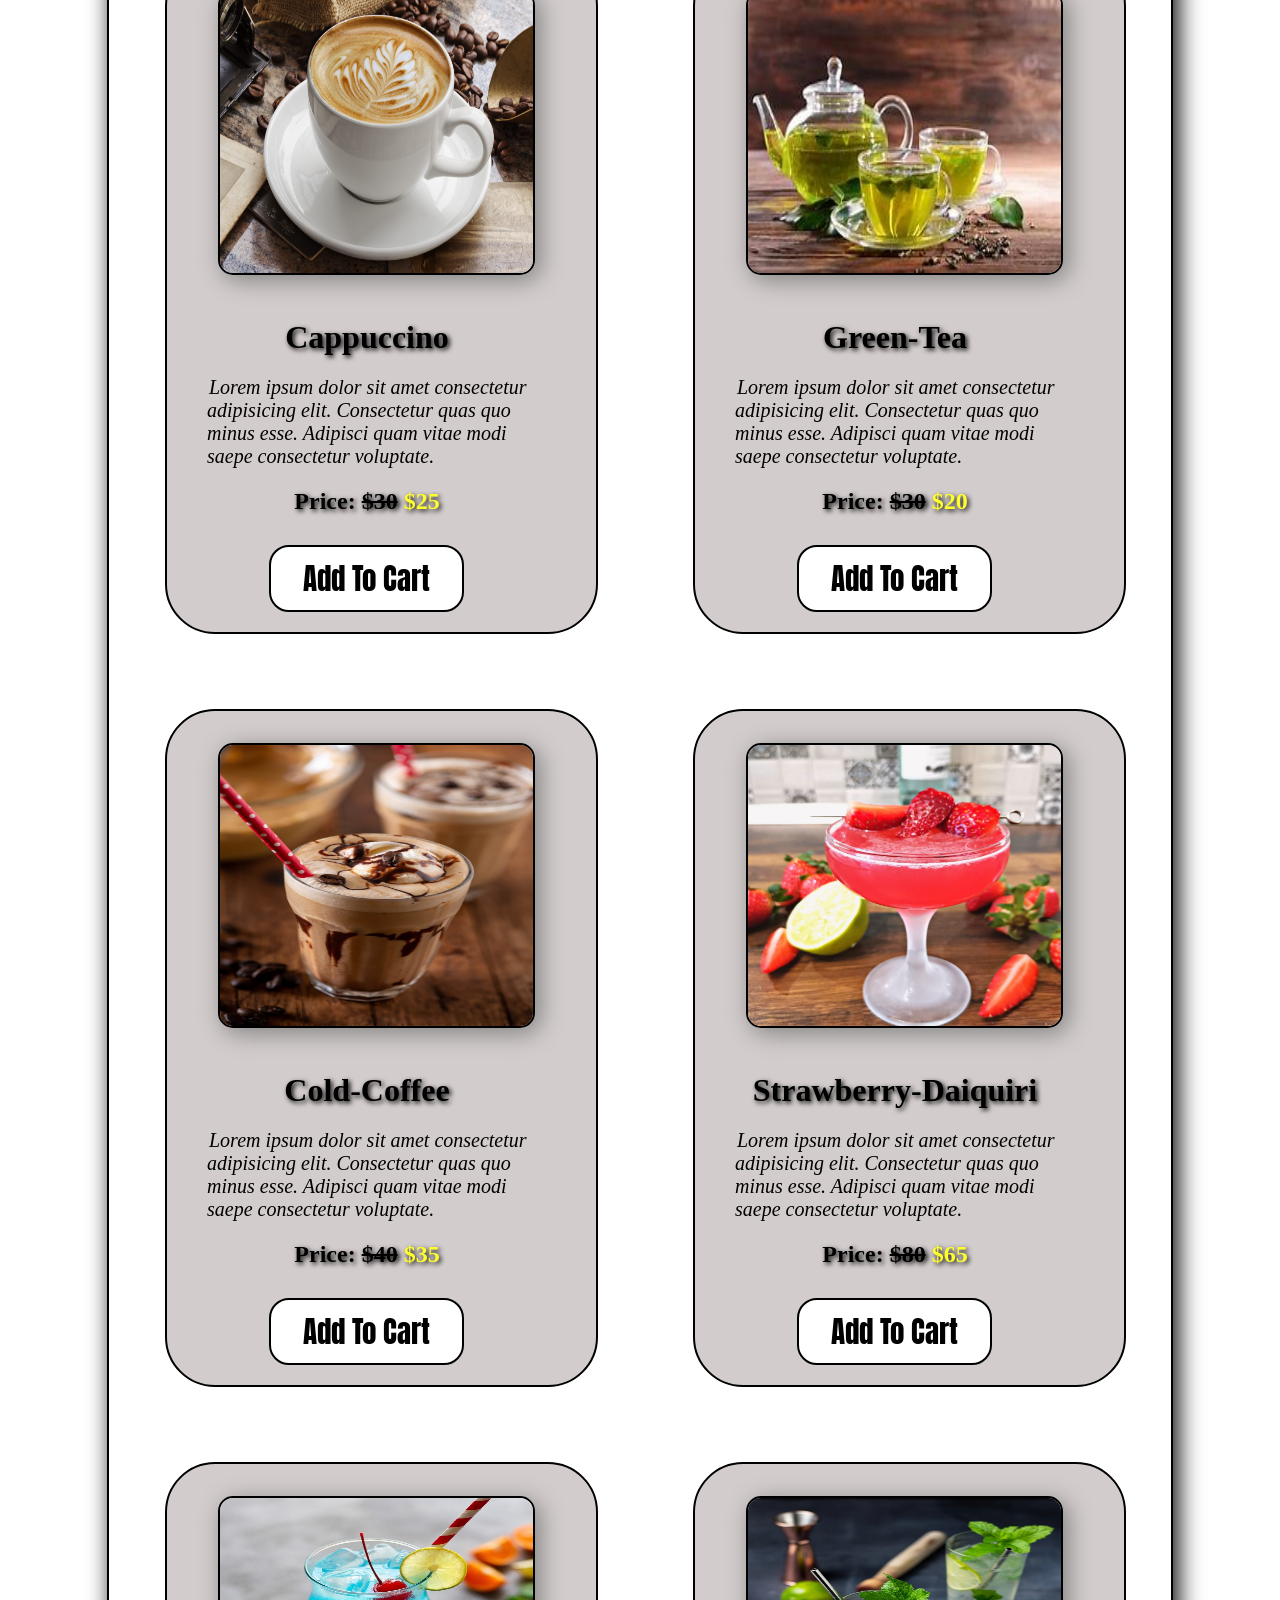
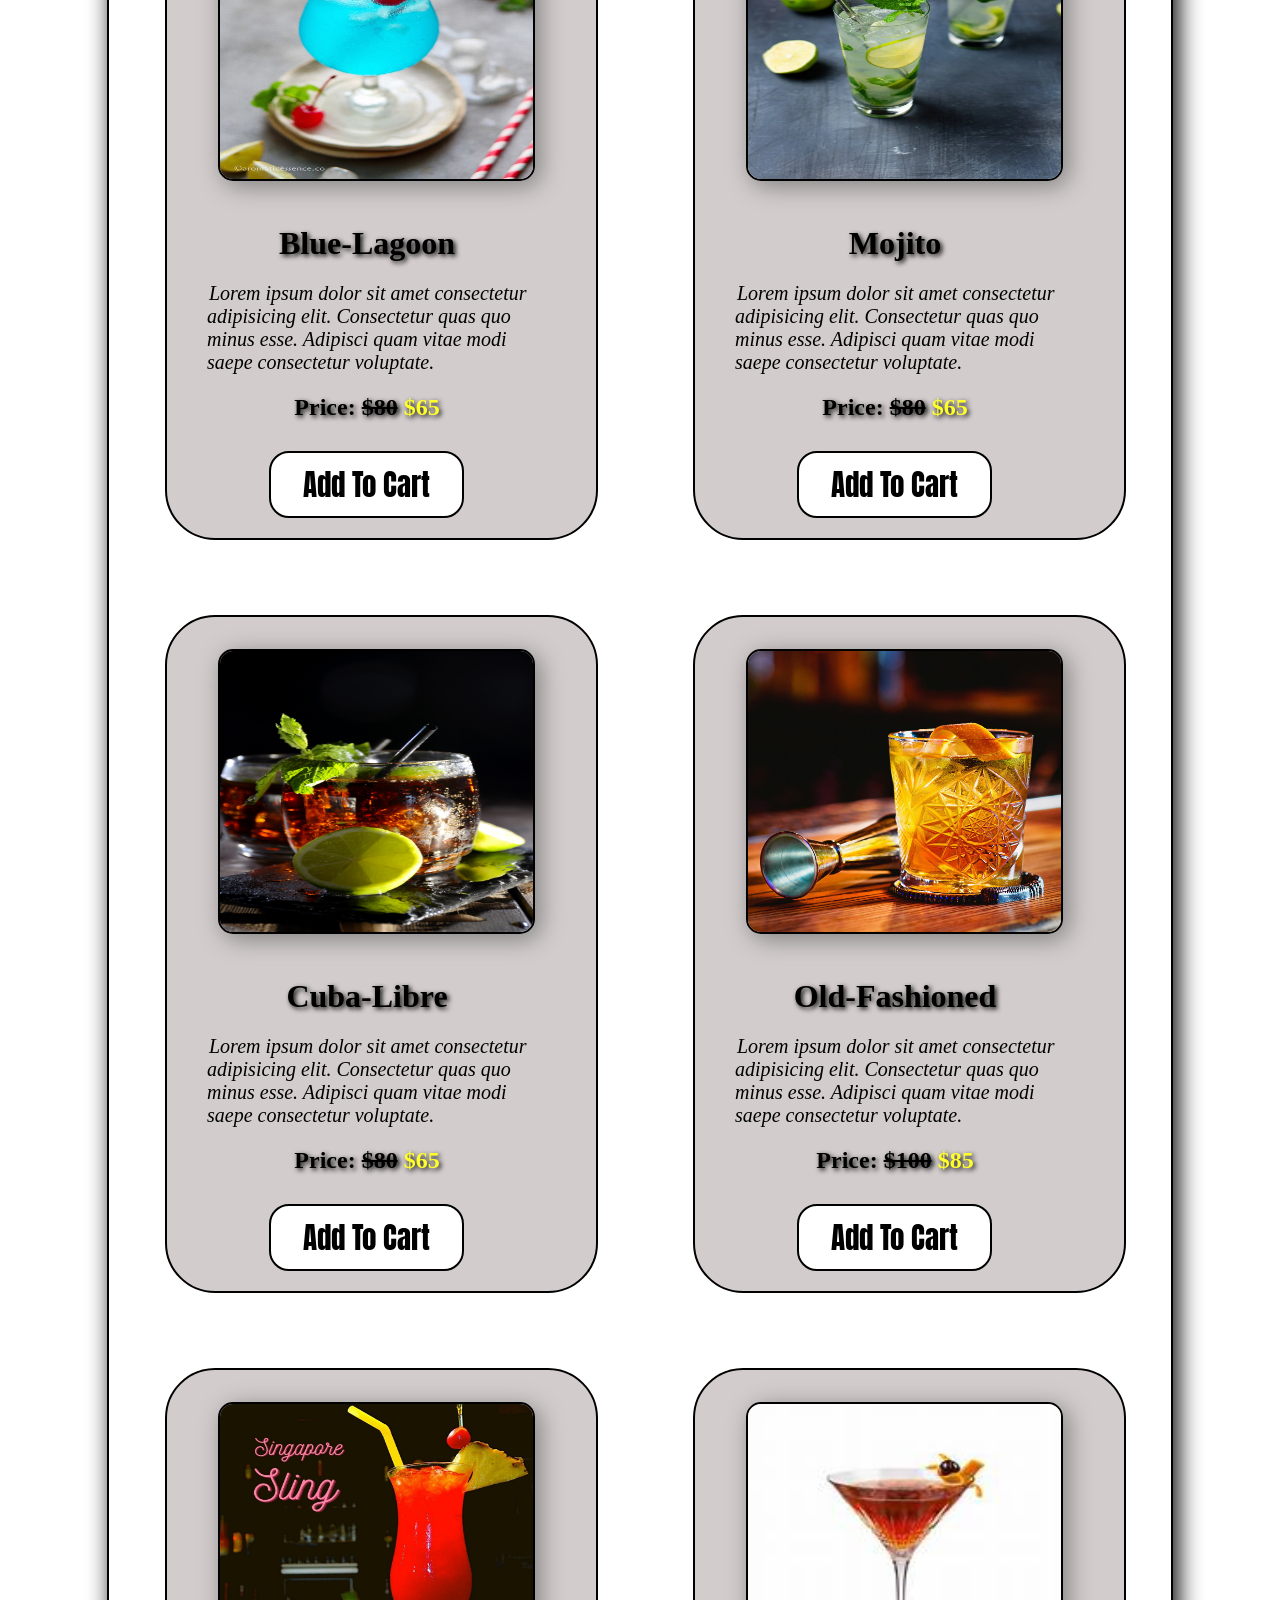
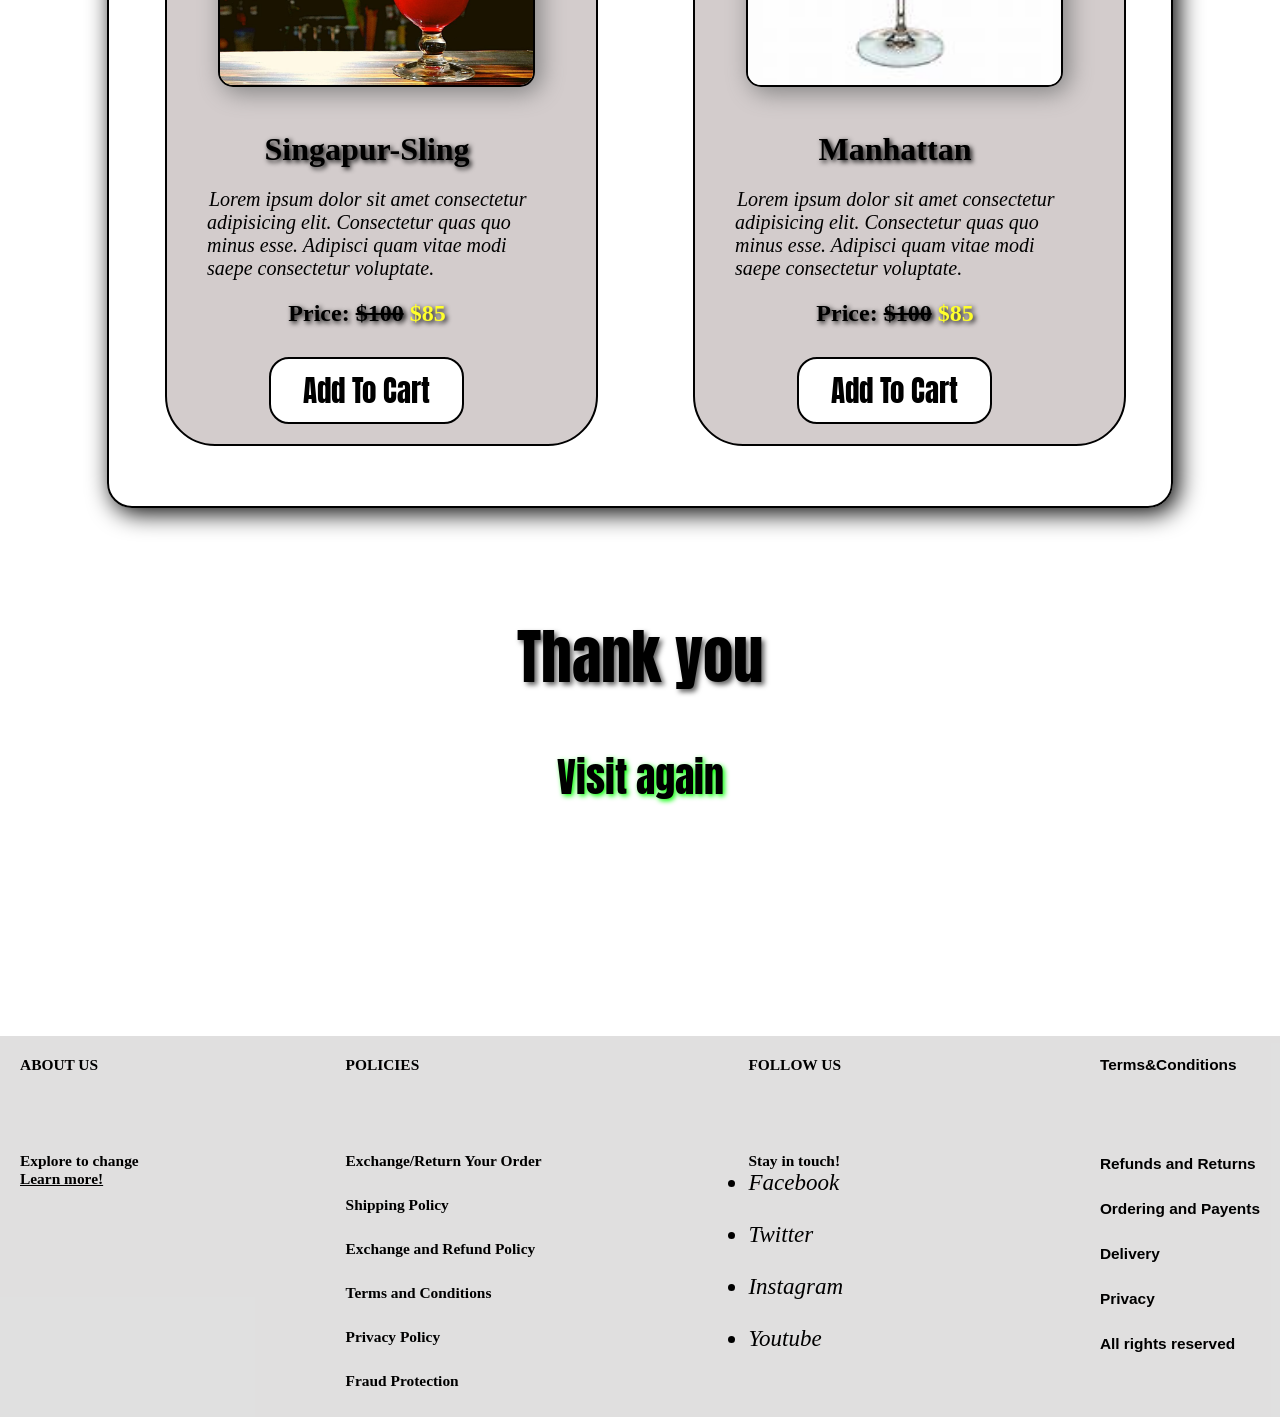
<file: beveregs.html>
<!DOCTYPE html>
<html lang="en">

<head>
    <meta charset="UTF-8">
    <meta name="viewport" content="width=device-width, initial-scale=1.0">
    <title>Yummy Tummy</title>
    <link rel="stylesheet" href="style2.css">

    <link rel="preconnect" href="https://fonts.googleapis.com">
    <link rel="preconnect" href="https://fonts.gstatic.com" crossorigin>
    <link
        href="https://fonts.googleapis.com/css2?family=Anton&family=Cabin:ital,wght@0,400..700;1,400..700&family=Gupter:wght@400;500;700&family=Playwrite+NG+Modern:wght@100..400&display=swap"
        rel="stylesheet">

    <link rel="preconnect" href="https://fonts.googleapis.com">
    <link rel="preconnect" href="https://fonts.gstatic.com" crossorigin>
    <link
        href="https://fonts.googleapis.com/css2?family=Cabin:ital,wght@0,400..700;1,400..700&family=Gupter:wght@400;500;700&family=Playwrite+NG+Modern:wght@100..400&display=swap"
        rel="stylesheet">
</head>

<body>

    <nav id="navbar">
        <div class="logo">
            <a href="index.html">
                <img src="./img/logo.png" href="index.html">
            </a>
        </div>

        <ul>
            <li class="item"><a href="home.html">Home</a></li>
            <li class="item"><a href="Menu.html">Menu</a></li>
            <li class="item"><a href="About us.html">About us</a></li>
            <li class="item"><a href="login.html">Login</a></li>
            <li class="item"><a href="sign in.html">Sign in</a></li>
            <div class="search">
                <button class="btn-2 btnx"><a href="cart.html">Cart</a></button>
                <input class="search-box" type="text" placeholder="Search,Order,Enjoy,Repeat!">
                <button class=" btn-2">Search</button>
            </div>
        </ul>

    </nav>

    <section class="items-container">

        <div class="items">
            <div class="back">
                <a href="Menu.html"><img src="./img/back.jpg" alt=""></a>
                <button class="item-btn" style="background-color: rgb(146, 93, 28);color: black;"><a href="Menu.html">Go
                        back</a></button>
            </div>
            <button class="item-btn"><a href="tiffins.html ">Tiffins</a></button>
            <button class="item-btn"><a href="Meals.html">Meals</a></button>
            <button class="item-btn"><a href="Breads.html">Breads</a></button>
            <button class="item-btn"><a href="salads.html">Salads</a></button>
            <button class="item-btn"><a href="rice.html">Rice</a></button>
            <button class="item-btn"><a href="appetisers.html">Appetiesers</a></button>
            <button class="item-btn"><a href="beveregs.html">Beverges</a></button>
            <button class="item-btn"><a href="deserts.html">Deserts</a></button>
        </div>

    </section>

    <div class="food-container">
        <h1 class="h-p center">Beverges</h1>
        <div class="food-items">
            <img class="food " src="./img/Hot-Cocoa.jpg" alt="">
            <h1 class="text-center">Hot-Chocolate</h1>
            <p4>Lorem ipsum dolor sit amet consectetur adipisicing elit. Consectetur quas quo minus esse. Adipisci quam
                vitae modi saepe consectetur voluptate.
            </p4>
            <h2 class="text-center">Price: <strike> $40</strike> <span style="color: rgb(255, 255, 44);">$30</span></p>
            </h2>

            <button class="btn-y"><a href="cart.html">Add To Cart</a></button>
        </div>
        <div class="food-items">
            <img class="food " src="./img/tea.jpeg" alt="">
            <h1 class="text-center">Tea</h1>
            <p4>Lorem ipsum dolor sit amet consectetur adipisicing elit. Consectetur quas quo minus esse. Adipisci quam
                vitae modi saepe consectetur voluptate.
            </p4>
            <h2 class="text-center">Price: <strike> $20</strike> <span style="color: rgb(255, 255, 44);">$15</span></p>
            </h2>

            <button class="btn-y"><a href="cart.html">Add To Cart</a></button>
        </div>
        <div class="food-items" style="margin-top: 60px;">
            <img class="food " src="./img/cappucino.jpg" alt="">
            <h1 class="text-center">Cappuccino</h1>
            <p4>Lorem ipsum dolor sit amet consectetur adipisicing elit. Consectetur quas quo minus esse. Adipisci quam
                vitae modi saepe consectetur voluptate.
            </p4>
            <h2 class="text-center">Price: <strike> $30</strike> <span style="color: rgb(255, 255, 44);">$25</span></p>
            </h2>

            <button class="btn-y"><a href="cart.html">Add To Cart</a></button>
        </div>

        <div class="food-items" style="margin-top: 60px;">
            <img class="food " src="./img/greentea.jpeg" alt="">
            <h1 class="text-center">Green-Tea</h1>
            <p4>Lorem ipsum dolor sit amet consectetur adipisicing elit. Consectetur quas quo minus esse. Adipisci quam
                vitae modi saepe consectetur voluptate.
            </p4>
            <h2 class="text-center">Price: <strike> $30</strike> <span style="color: rgb(255, 255, 44);">$20</span></p>
            </h2>

            <button class="btn-y"><a href="cart.html">Add To Cart</a></button>
        </div>
        <div class="food-items" style="margin-top: 60px;">
            <img class="food " src="./img/cold-coffee.jpg" alt="">
            <h1 class="text-center">Cold-Coffee</h1>
            <p4>Lorem ipsum dolor sit amet consectetur adipisicing elit. Consectetur quas quo minus esse. Adipisci quam
                vitae modi saepe consectetur voluptate.
            </p4>
            <h2 class="text-center">Price: <strike> $40</strike> <span style="color: rgb(255, 255, 44);">$35</span></p>
            </h2>

            <button class="btn-y"><a href="cart.html">Add To Cart</a></button>
        </div>
        <div class="food-items" style="margin-top: 60px;">
            <img class="food " src="./img/strawberry-daiquiri.jpg" alt="">
            <h1 class="text-center">Strawberry-Daiquiri</h1>
            <p4>Lorem ipsum dolor sit amet consectetur adipisicing elit. Consectetur quas quo minus esse. Adipisci quam
                vitae modi saepe consectetur voluptate.
            </p4>
            <h2 class="text-center">Price: <strike> $80</strike> <span style="color: rgb(255, 255, 44);">$65</span></p>
            </h2>

            <button class="btn-y"><a href="cart.html">Add To Cart</a></button>
        </div>
        <div class="food-items" style="margin-top: 60px;">
            <img class="food " src="./img/Blue-Lagoon.jpg" alt="">
            <h1 class="text-center">Blue-Lagoon</h1>
            <p4>Lorem ipsum dolor sit amet consectetur adipisicing elit. Consectetur quas quo minus esse. Adipisci quam
                vitae modi saepe consectetur voluptate.
            </p4>
            <h2 class="text-center">Price: <strike> $80</strike> <span style="color: rgb(255, 255, 44);">$65</span></p>
            </h2>

            <button class="btn-y"><a href="cart.html">Add To Cart</a></button>
        </div>
        <div class="food-items" style="margin-top: 60px;">
            <img class="food " src="./img/Mojito-recipe.webp" alt="">
            <h1 class="text-center">Mojito</h1>
            <p4>Lorem ipsum dolor sit amet consectetur adipisicing elit. Consectetur quas quo minus esse. Adipisci quam
                vitae modi saepe consectetur voluptate.
            </p4>
            <h2 class="text-center">Price: <strike> $80</strike> <span style="color: rgb(255, 255, 44);">$65</span></p>
            </h2>

            <button class="btn-y"><a href="cart.html">Add To Cart</a></button>
        </div>
        <div class="food-items" style="margin-top: 60px;">
            <img class="food " src="./img/Cuba-Libre.jpg" alt="">
            <h1 class="text-center">Cuba-Libre </h1>
            <p4>Lorem ipsum dolor sit amet consectetur adipisicing elit. Consectetur quas quo minus esse. Adipisci quam
                vitae modi saepe consectetur voluptate.
            </p4>
            <h2 class="text-center">Price: <strike> $80</strike> <span style="color: rgb(255, 255, 44);">$65</span></p>
            </h2>

            <button class="btn-y"><a href="cart.html">Add To Cart</a></button>
        </div>
        <div class="food-items" style="margin-top: 60px;">
            <img class="food " src="./img/Old-Fashioned.jpg" alt="">
            <h1 class="text-center">Old-Fashioned</h1>
            <p4>Lorem ipsum dolor sit amet consectetur adipisicing elit. Consectetur quas quo minus esse. Adipisci quam
                vitae modi saepe consectetur voluptate.
            </p4>
            <h2 class="text-center">Price: <strike> $100</strike> <span style="color: rgb(255, 255, 44);">$85</span></p>
            </h2>

            <button class="btn-y"><a href="cart.html">Add To Cart</a></button>
        </div>
        <div class="food-items" style="margin-top: 60px; margin-bottom: 60px;">
            <img class="food " src="./img/Singapur-Sling.jpg" alt="">
            <h1 class="text-center">Singapur-Sling</h1>
            <p4>Lorem ipsum dolor sit amet consectetur adipisicing elit. Consectetur quas quo minus esse. Adipisci quam
                vitae modi saepe consectetur voluptate.
            </p4>
            <h2 class="text-center">Price: <strike> $100</strike> <span style="color: rgb(255, 255, 44);">$85</span></p>
            </h2>

            <button class="btn-y"><a href="cart.html">Add To Cart</a></button>
        </div>
        <div class="food-items" style="margin-top: 60px; margin-bottom: 60px;">
            <img class="food " src="./img/Manhattan.jpeg" alt="">
            <h1 class="text-center">Manhattan</h1>
            <p4>Lorem ipsum dolor sit amet consectetur adipisicing elit. Consectetur quas quo minus esse. Adipisci quam
                vitae modi saepe consectetur voluptate.
            </p4>
            <h2 class="text-center">Price: <strike> $100</strike> <span style="color: rgb(255, 255, 44);">$85</span></p>
            </h2>

            <button class="btn-y"><a href="cart.html">Add To Cart</a></button>
        </div>

    </div>
    <h1 class="h-p center">Thank you </h1>
    <h2 class="h-p center" style="text-shadow: lime 2px 2px 5px; font-size: 40px; position: relative;top: -100px;">Visit
        again </h2>

    <footer class="footer">
        <div class="aboutus">
            <b>
                <h6>ABOUT US</h6>
            </b>
            <br><br><br>
            <h6>Explore to change</h6>
            <a href='About us.html' style='color: black;'>
                <h6>Learn more!</h6>
            </a>
        </div>
        <div class="policies">
            <b>
                <h6>POLICIES</h6>
            </b>
            <br><br><br>
            <h6>Exchange/Return Your Order </h6><br>
            <h6>Shipping Policy </h6><br>
            <h6>Exchange and Refund Policy</h6><br>
            <h6>Terms and Conditions </h6><br>
            <h6>Privacy Policy</h6><br>
            <h6>Fraud Protection</h6><br>
        </div>
        <div class="followus">
            <b>
                <h6>FOLLOW US</h6>
            </b>
            <br><br><br>
            <h6>Stay in touch!</h6>
            <ul>
                <li><a href="https://www.facebook.com/campaign/landing.php?campaign_id=14884913640&extra_1=s%7Cc%7C550525804932%7Cb%7Cfacebook%7C&placement=&creative=550525804932&keyword=facebook&partner_id=googlesem&extra_2=campaignid%3D14884913640%26adgroupid%3D128696220912%26matchtype%3Db%26network%3Dg%26source%3Dnotmobile%26search_or_content%3Ds%26device%3Dc%26devicemodel%3D%26adposition%3D%26target%3D%26targetid%3Dkwd-592856129%26loc_physical_ms%3D9062175%26loc_interest_ms%3D%26feeditemid%3D%26param1%3D%26param2%3D&gclid=EAIaIQobChMI28Ka8ojKggMVeKRmAh0ZyQ62EAAYASAAEgL99fD_BwE"
                        style="text-decoration: none; color:black"><i class=" fa fa-facebook">Facebook</i></a></li><br>
                <li><a href="#" style="text-decoration: none; color:black"><i class=" fa fa-twitter">Twitter</i></a>
                </li><br>
                <li><a href="https://instagram.com/mr.crush_110?igshid=YTQwZjQ0NmI0OA=="
                        style="text-decoration: none; color:black"><i class=" fa fa-instagram">Instagram</i></a></li>
                <br>
                <li><a href="#" style="text-decoration: none; color:black"><i class=" fa fa-youtube">Youtube</i></a>
                </li>
            </ul>
        </div>
        <div class="terms" style="padding: 20px;">
            <a href="" style="text-decoration: none; color:black">
                <h6>Terms&Conditions</h6>
            </a>
            <br><br><br>
            <h6>Refunds and Returns</h6><br>
            <h6>Ordering and Payents</h6><br>
            <h6>Delivery</h6><br>
            <h6>Privacy</h6><br>
            <h6>All rights reserved</h6><br>
        </div>
    </footer>
</body>

</html>
</file>
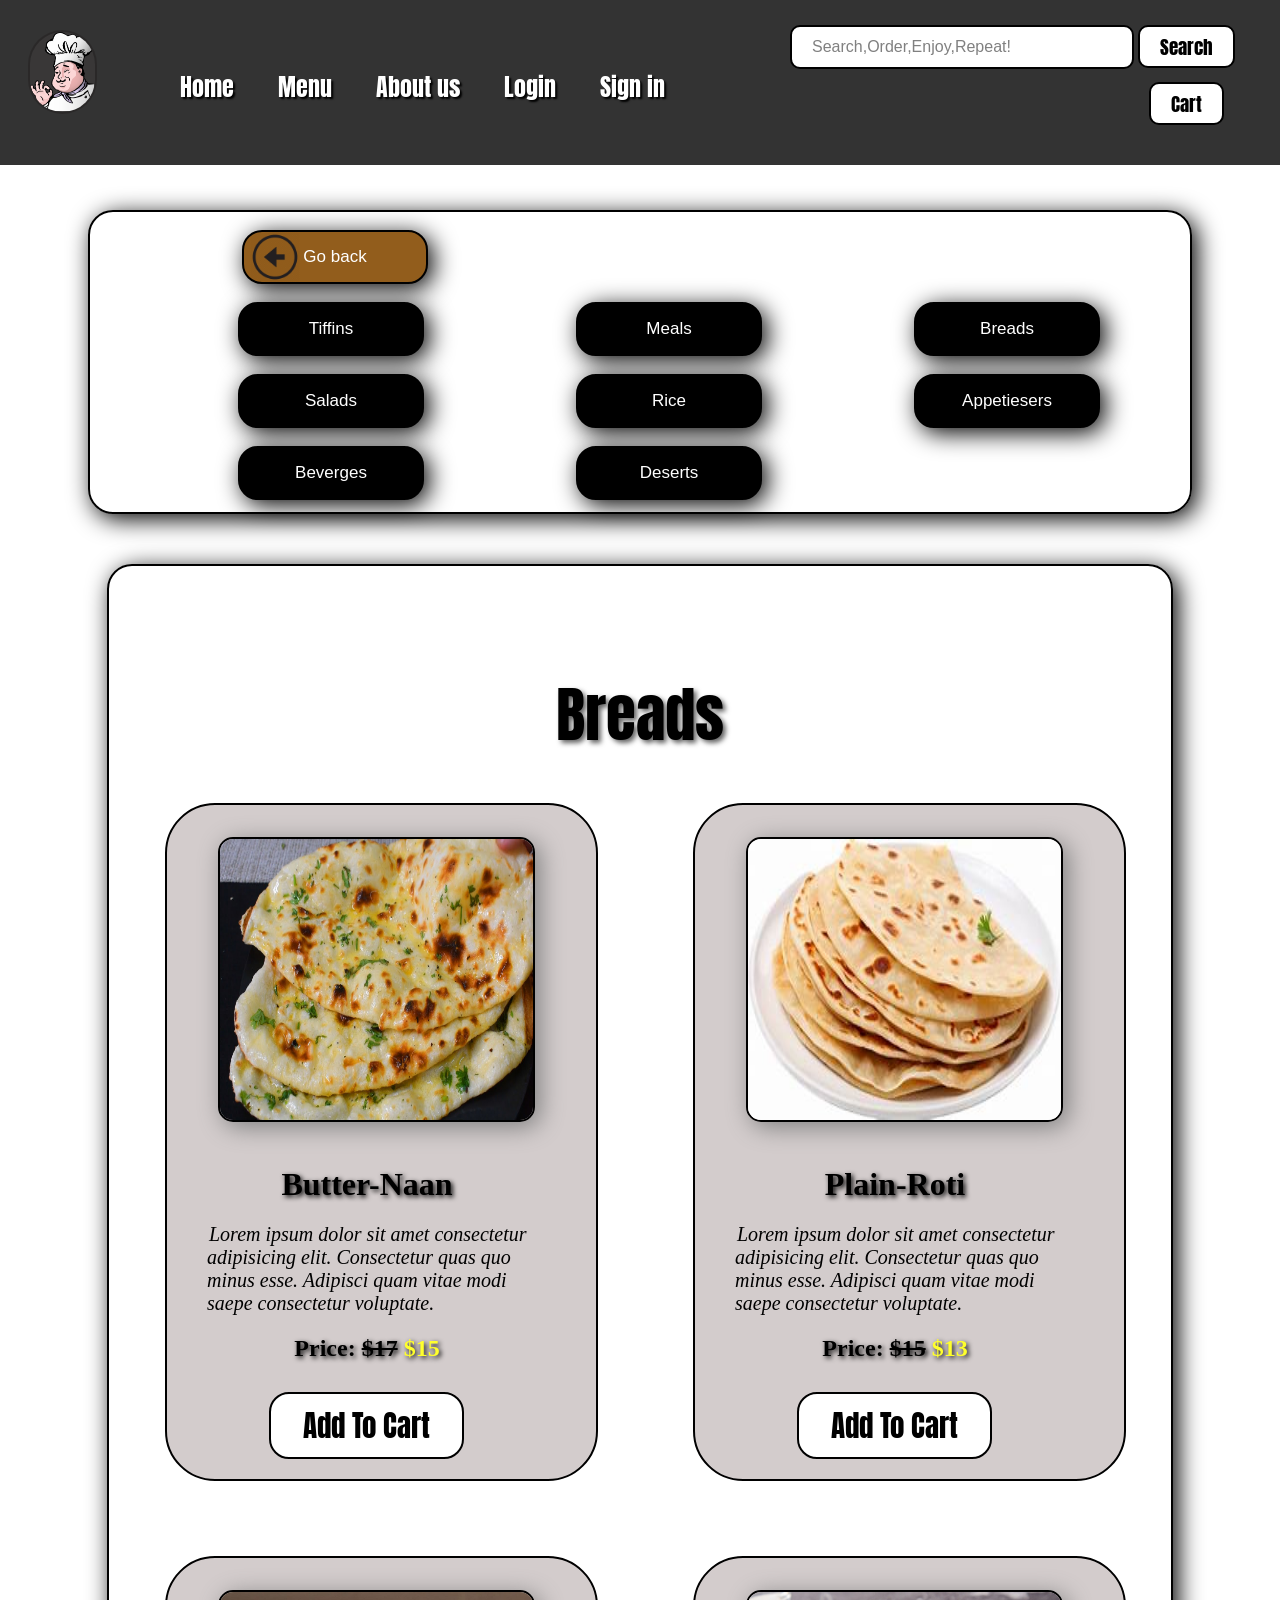
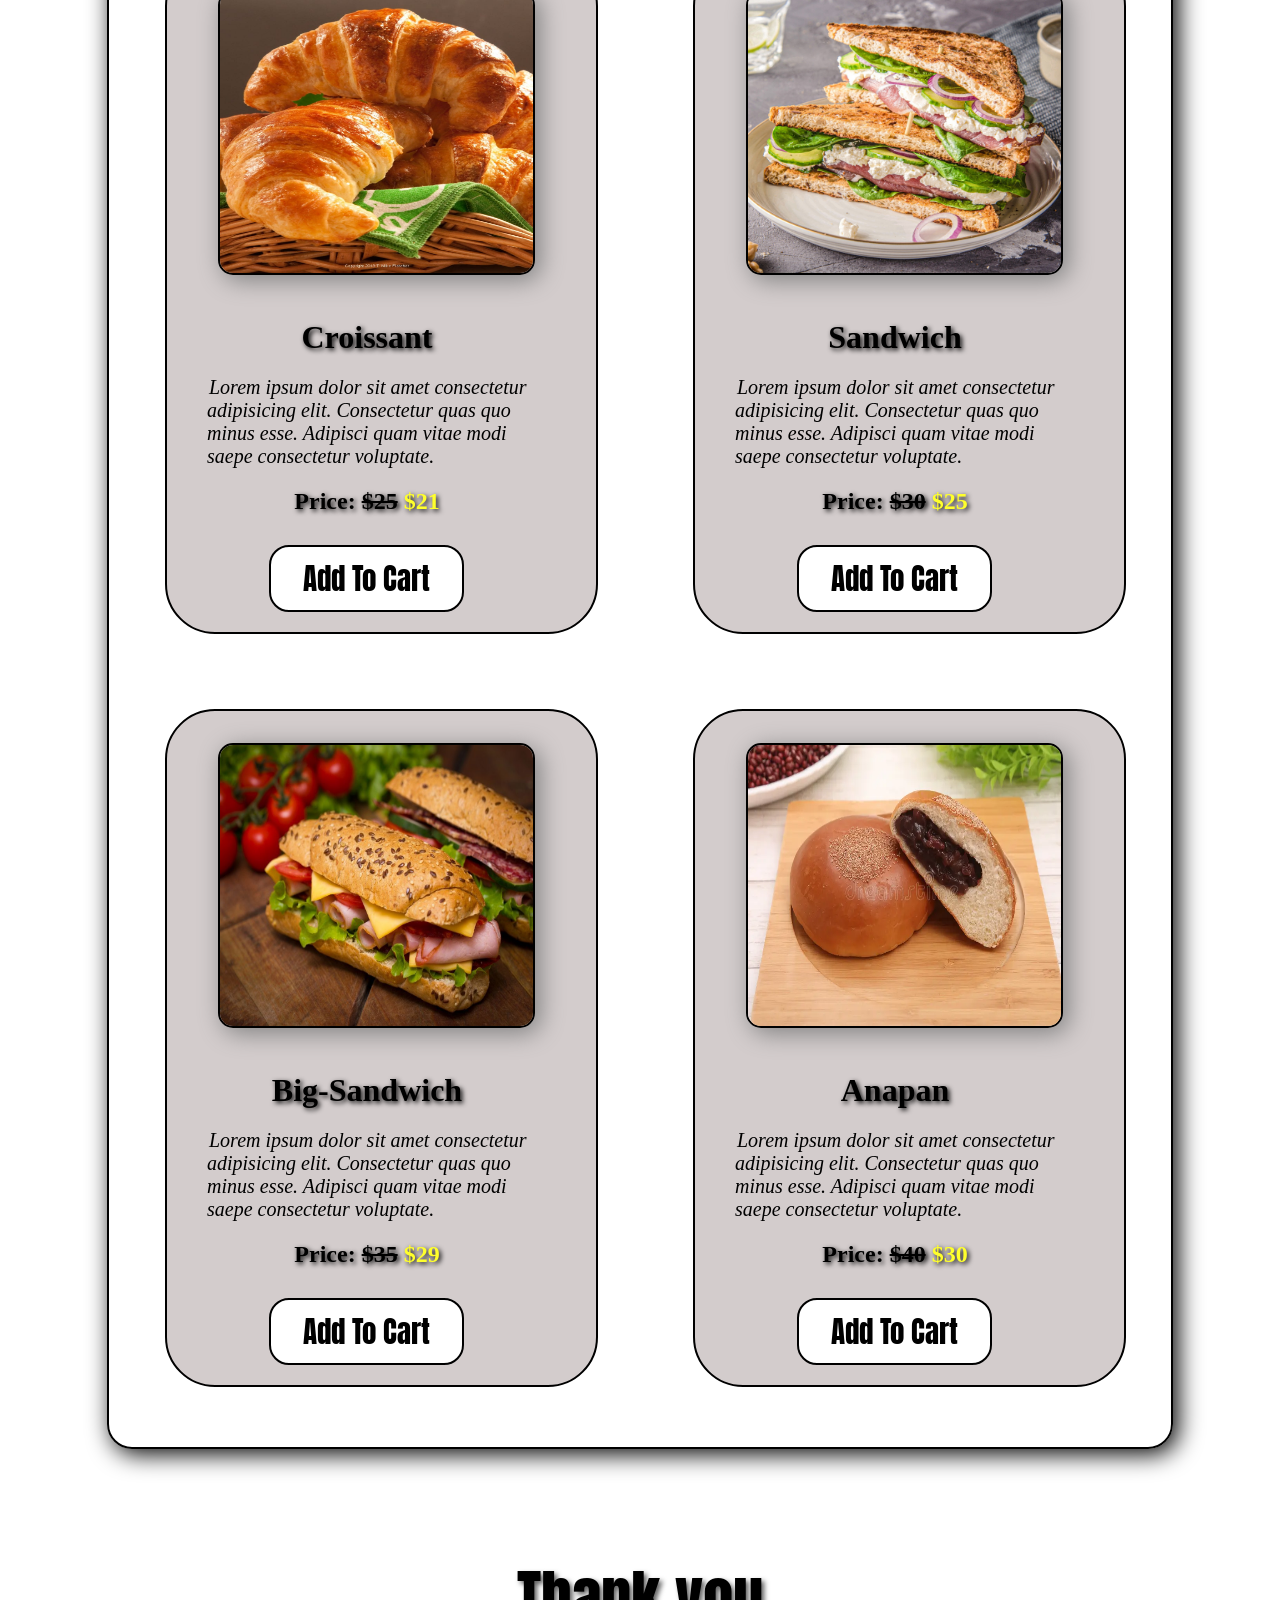
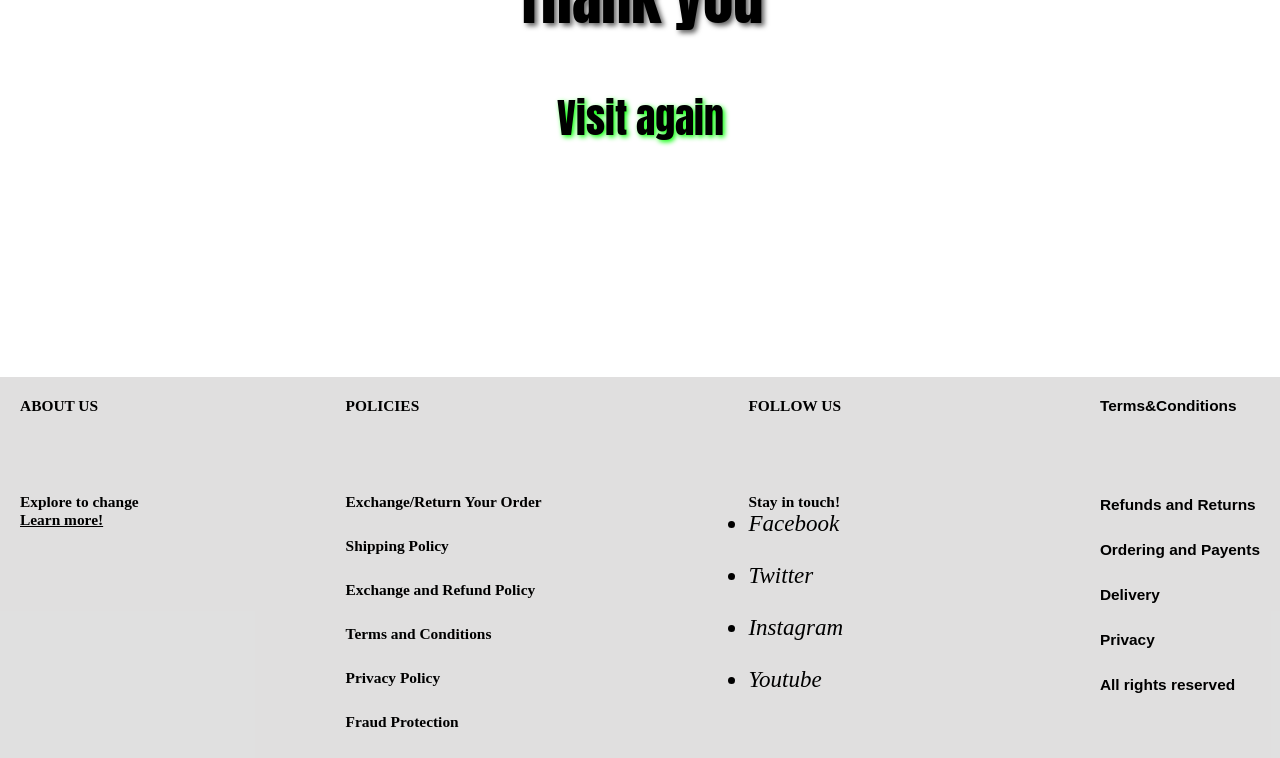
<file: Breads.html>
<!DOCTYPE html>
<html lang="en">

<head>
    <meta charset="UTF-8">
    <meta name="viewport" content="width=device-width, initial-scale=1.0">
    <title>Yummy Tummy</title>
    <link rel="stylesheet" href="style2.css">

    <link rel="preconnect" href="https://fonts.googleapis.com">
    <link rel="preconnect" href="https://fonts.gstatic.com" crossorigin>
    <link
        href="https://fonts.googleapis.com/css2?family=Anton&family=Cabin:ital,wght@0,400..700;1,400..700&family=Gupter:wght@400;500;700&family=Playwrite+NG+Modern:wght@100..400&display=swap"
        rel="stylesheet">

    <link rel="preconnect" href="https://fonts.googleapis.com">
    <link rel="preconnect" href="https://fonts.gstatic.com" crossorigin>
    <link
        href="https://fonts.googleapis.com/css2?family=Cabin:ital,wght@0,400..700;1,400..700&family=Gupter:wght@400;500;700&family=Playwrite+NG+Modern:wght@100..400&display=swap"
        rel="stylesheet">
</head>

<body>

    <nav id="navbar">
        <div class="logo">
            <a href="index.html">
                <img src="./img/logo.png" href="index.html">
            </a>
        </div>

        <ul>
            <li class="item"><a href="home.html">Home</a></li>
            <li class="item"><a href="Menu.html">Menu</a></li>
            <li class="item"><a href="About us.html">About us</a></li>
            <li class="item"><a href="login.html">Login</a></li>
            <li class="item"><a href="sign in.html">Sign in</a></li>
            <div class="search">
                <button class="btn-2 btnx"><a href="cart.html">Cart</a></button>
                <input class="search-box" type="text" placeholder="Search,Order,Enjoy,Repeat!">
                <button class=" btn-2">Search</button>
            </div>
        </ul>

    </nav>

    <section class="items-container">

        <div class="items">
            <div class="back">
                <a href="Menu.html"><img src="./img/back.jpg" alt=""></a>
                <button class="item-btn" style="background-color: rgb(146, 93, 28);color: black;"><a href="Menu.html">Go
                        back</a></button>
            </div>
            <button class="item-btn"><a href="tiffins.html ">Tiffins</a></button>
            <button class="item-btn"><a href="Meals.html">Meals</a></button>
            <button class="item-btn"><a href="Breads.html">Breads</a></button>
            <button class="item-btn"><a href="salads.html">Salads</a></button>
            <button class="item-btn"><a href="rice.html">Rice</a></button>
            <button class="item-btn"><a href="appetisers.html">Appetiesers</a></button>
            <button class="item-btn"><a href="beveregs.html">Beverges</a></button>
            <button class="item-btn"><a href="deserts.html">Deserts</a></button>
        </div>

    </section>

    <div class="food-container">
        <h1 class="h-p center">Breads</h1>
        <div class="food-items">
            <img class="food " src="./img/butter-naan.jpg" alt="">
            <h1 class="text-center">Butter-Naan</h1>
            <p4>Lorem ipsum dolor sit amet consectetur adipisicing elit. Consectetur quas quo minus esse. Adipisci quam
                vitae modi saepe consectetur voluptate.
            </p4>
            <h2 class="text-center">Price: <strike> $17</strike> <span style="color: rgb(255, 255, 44);">$15</span></p>
            </h2>

            <button class="btn-y"><a href="cart.html">Add To Cart</a></button>
        </div>
        <div class="food-items">
            <img class="food " src="./img/plain roti.jpeg" alt="">
            <h1 class="text-center">Plain-Roti</h1>
            <p4>Lorem ipsum dolor sit amet consectetur adipisicing elit. Consectetur quas quo minus esse. Adipisci quam
                vitae modi saepe consectetur voluptate.
            </p4>
            <h2 class="text-center">Price: <strike> $15</strike> <span style="color: rgb(255, 255, 44);">$13</span></p>
            </h2>

            <button class="btn-y"><a href="cart.html">Add To Cart</a></button>
        </div>
        <div class="food-items" style="margin-top: 60px;">
            <img class="food " src="./img/croissant.jpg" alt="">
            <h1 class="text-center">Croissant</h1>
            <p4>Lorem ipsum dolor sit amet consectetur adipisicing elit. Consectetur quas quo minus esse. Adipisci quam
                vitae modi saepe consectetur voluptate.
            </p4>
            <h2 class="text-center">Price: <strike> $25</strike> <span style="color: rgb(255, 255, 44);">$21</span></p>
            </h2>

            <button class="btn-y"><a href="cart.html">Add To Cart</a></button>
        </div>

        <div class="food-items" style="margin-top: 60px;">
            <img class="food " src="./img/sandwich1.jpg" alt="">
            <h1 class="text-center">Sandwich</h1>
            <p4>Lorem ipsum dolor sit amet consectetur adipisicing elit. Consectetur quas quo minus esse. Adipisci quam
                vitae modi saepe consectetur voluptate.
            </p4>
            <h2 class="text-center">Price: <strike> $30</strike> <span style="color: rgb(255, 255, 44);">$25</span></p>
            </h2>

            <button class="btn-y"><a href="cart.html">Add To Cart</a></button>
        </div>
        <div class="food-items" style="margin-top: 60px; margin-bottom: 60px;">
            <img class="food " src="./img/sandwich2.jpg" alt="">
            <h1 class="text-center">Big-Sandwich</h1>
            <p4>Lorem ipsum dolor sit amet consectetur adipisicing elit. Consectetur quas quo minus esse. Adipisci quam
                vitae modi saepe consectetur voluptate.
            </p4>
            <h2 class="text-center">Price: <strike> $35</strike> <span style="color: rgb(255, 255, 44);">$29</span></p>
            </h2>

            <button class="btn-y"><a href="cart.html">Add To Cart</a></button>
        </div>
        <div class="food-items" style="margin-top: 60px; margin-bottom: 60px;">
            <img class="food " src="./img/anapan.webp" alt="">
            <h1 class="text-center">Anapan</h1>
            <p4>Lorem ipsum dolor sit amet consectetur adipisicing elit. Consectetur quas quo minus esse. Adipisci quam
                vitae modi saepe consectetur voluptate.
            </p4>
            <h2 class="text-center">Price: <strike> $40</strike> <span style="color: rgb(255, 255, 44);">$30</span></p>
            </h2>

            <button class="btn-y"><a href="cart.html">Add To Cart</a></button>
        </div>

    </div>
    <h1 class="h-p center">Thank you </h1>
    <h2 class="h-p center" style="text-shadow: lime 2px 2px 5px; font-size: 40px; position: relative;top: -100px;">Visit
        again </h2>

    <footer class="footer">
        <div class="aboutus">
            <b>
                <h6>ABOUT US</h6>
            </b>
            <br><br><br>
            <h6>Explore to change</h6>
            <a href='About us.html' style='color: black;'>
                <h6>Learn more!</h6>
            </a>
        </div>
        <div class="policies">
            <b>
                <h6>POLICIES</h6>
            </b>
            <br><br><br>
            <h6>Exchange/Return Your Order </h6><br>
            <h6>Shipping Policy </h6><br>
            <h6>Exchange and Refund Policy</h6><br>
            <h6>Terms and Conditions </h6><br>
            <h6>Privacy Policy</h6><br>
            <h6>Fraud Protection</h6><br>
        </div>
        <div class="followus">
            <b>
                <h6>FOLLOW US</h6>
            </b>
            <br><br><br>
            <h6>Stay in touch!</h6>
            <ul>
                <li><a href="https://www.facebook.com/campaign/landing.php?campaign_id=14884913640&extra_1=s%7Cc%7C550525804932%7Cb%7Cfacebook%7C&placement=&creative=550525804932&keyword=facebook&partner_id=googlesem&extra_2=campaignid%3D14884913640%26adgroupid%3D128696220912%26matchtype%3Db%26network%3Dg%26source%3Dnotmobile%26search_or_content%3Ds%26device%3Dc%26devicemodel%3D%26adposition%3D%26target%3D%26targetid%3Dkwd-592856129%26loc_physical_ms%3D9062175%26loc_interest_ms%3D%26feeditemid%3D%26param1%3D%26param2%3D&gclid=EAIaIQobChMI28Ka8ojKggMVeKRmAh0ZyQ62EAAYASAAEgL99fD_BwE"
                        style="text-decoration: none; color:black"><i class=" fa fa-facebook">Facebook</i></a></li><br>
                <li><a href="#" style="text-decoration: none; color:black"><i class=" fa fa-twitter">Twitter</i></a>
                </li><br>
                <li><a href="https://instagram.com/mr.crush_110?igshid=YTQwZjQ0NmI0OA=="
                        style="text-decoration: none; color:black"><i class=" fa fa-instagram">Instagram</i></a></li>
                <br>
                <li><a href="#" style="text-decoration: none; color:black"><i class=" fa fa-youtube">Youtube</i></a>
                </li>
            </ul>
        </div>
        <div class="terms" style="padding: 20px;">
            <a href="" style="text-decoration: none; color:black">
                <h6>Terms&Conditions</h6>
            </a>
            <br><br><br>
            <h6>Refunds and Returns</h6><br>
            <h6>Ordering and Payents</h6><br>
            <h6>Delivery</h6><br>
            <h6>Privacy</h6><br>
            <h6>All rights reserved</h6><br>
        </div>
    </footer>
</body>

</html>
</file>
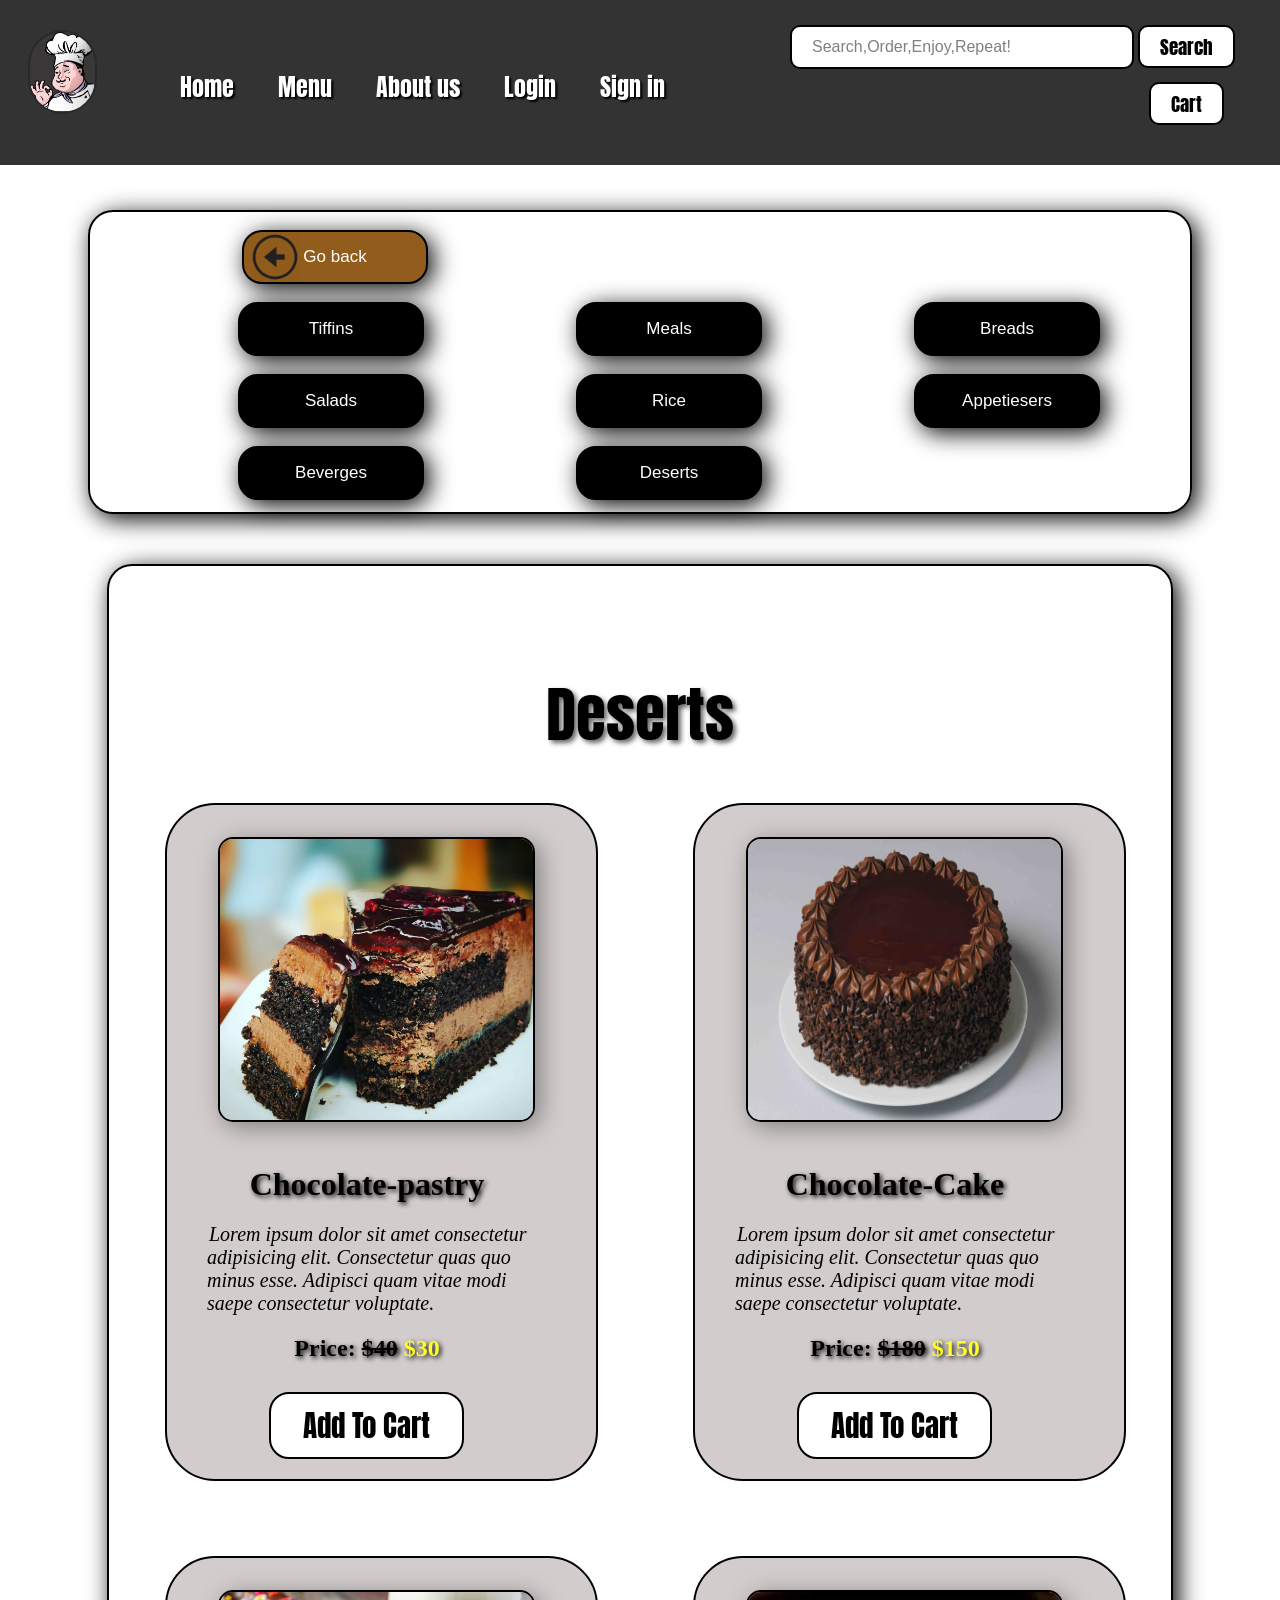
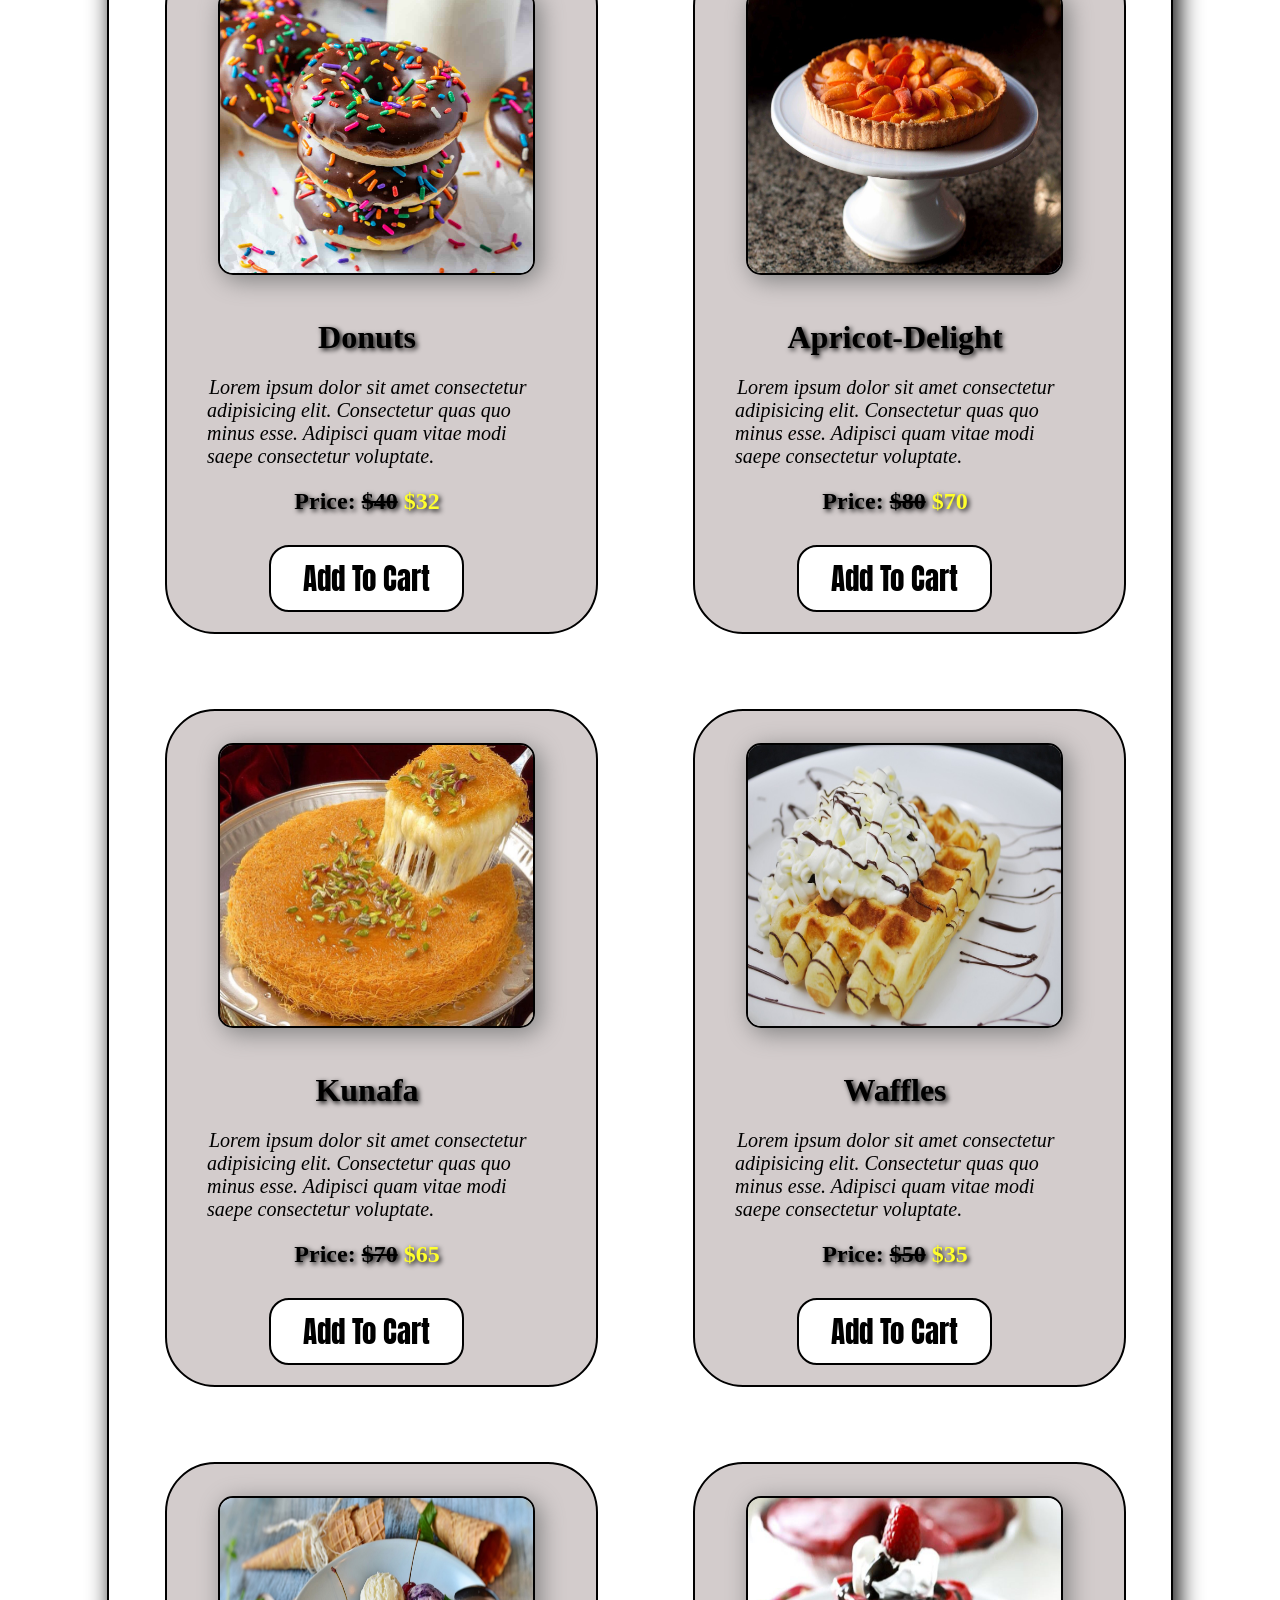
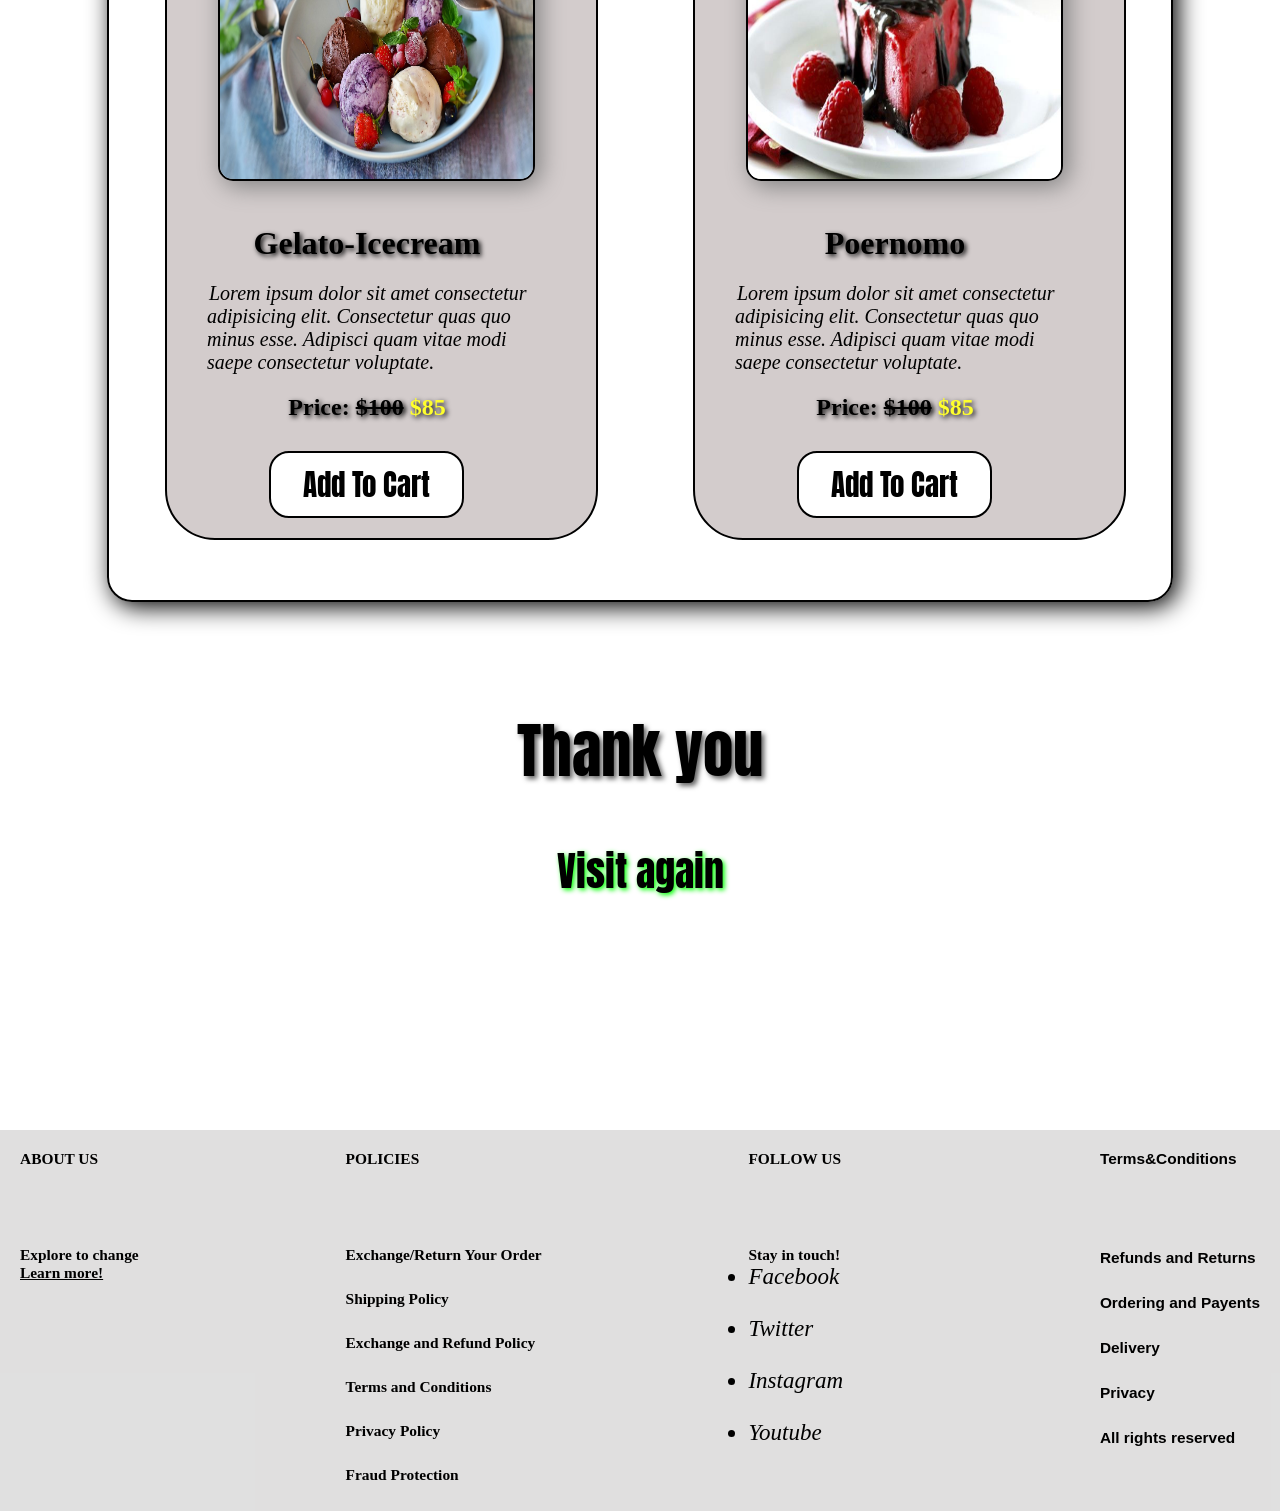
<file: deserts.html>
<!DOCTYPE html>
<html lang="en">

<head>
    <meta charset="UTF-8">
    <meta name="viewport" content="width=device-width, initial-scale=1.0">
    <title>Yummy Tummy</title>
    <link rel="stylesheet" href="style2.css">

    <link rel="preconnect" href="https://fonts.googleapis.com">
    <link rel="preconnect" href="https://fonts.gstatic.com" crossorigin>
    <link
        href="https://fonts.googleapis.com/css2?family=Anton&family=Cabin:ital,wght@0,400..700;1,400..700&family=Gupter:wght@400;500;700&family=Playwrite+NG+Modern:wght@100..400&display=swap"
        rel="stylesheet">

    <link rel="preconnect" href="https://fonts.googleapis.com">
    <link rel="preconnect" href="https://fonts.gstatic.com" crossorigin>
    <link
        href="https://fonts.googleapis.com/css2?family=Cabin:ital,wght@0,400..700;1,400..700&family=Gupter:wght@400;500;700&family=Playwrite+NG+Modern:wght@100..400&display=swap"
        rel="stylesheet">
</head>

<body>

    <nav id="navbar">
        <div class="logo">
            <a href="index.html">
                <img src="./img/logo.png" href="index.html">
            </a>
        </div>

        <ul>
            <li class="item"><a href="home.html">Home</a></li>
            <li class="item"><a href="Menu.html">Menu</a></li>
            <li class="item"><a href="About us.html">About us</a></li>
            <li class="item"><a href="login.html">Login</a></li>
            <li class="item"><a href="sign in.html">Sign in</a></li>
            <div class="search">
                <button class="btn-2 btnx"><a href="cart.html">Cart</a></button>
                <input class="search-box" type="text" placeholder="Search,Order,Enjoy,Repeat!">
                <button class=" btn-2">Search</button>
            </div>
        </ul>

    </nav>

    <section class="items-container">

        <div class="items">
            <div class="back">
                <a href="Menu.html"><img src="./img/back.jpg" alt=""></a>
                <button class="item-btn" style="background-color: rgb(146, 93, 28);color: black;"><a href="Menu.html">Go
                        back</a></button>
            </div>
            <button class="item-btn"><a href="tiffins.html ">Tiffins</a></button>
            <button class="item-btn"><a href="Meals.html">Meals</a></button>
            <button class="item-btn"><a href="Breads.html">Breads</a></button>
            <button class="item-btn"><a href="salads.html">Salads</a></button>
            <button class="item-btn"><a href="rice.html">Rice</a></button>
            <button class="item-btn"><a href="appetisers.html">Appetiesers</a></button>
            <button class="item-btn"><a href="beveregs.html">Beverges</a></button>
            <button class="item-btn"><a href="deserts.html">Deserts</a></button>
        </div>

    </section>

    <div class="food-container">
        <h1 class="h-p center">Deserts</h1>
        <div class="food-items">
            <img class="food " src="./img/desert1.jpg" alt="">
            <h1 class="text-center">Chocolate-pastry</h1>
            <p4>Lorem ipsum dolor sit amet consectetur adipisicing elit. Consectetur quas quo minus esse. Adipisci quam
                vitae modi saepe consectetur voluptate.
            </p4>
            <h2 class="text-center">Price: <strike> $40</strike> <span style="color: rgb(255, 255, 44);">$30</span></p>
            </h2>

            <button class="btn-y"><a href="cart.html">Add To Cart</a></button>
        </div>
        <div class="food-items">
            <img class="food " src="./img/chocolate cake.jpg" alt="">
            <h1 class="text-center">Chocolate-Cake</h1>
            <p4>Lorem ipsum dolor sit amet consectetur adipisicing elit. Consectetur quas quo minus esse. Adipisci quam
                vitae modi saepe consectetur voluptate.
            </p4>
            <h2 class="text-center">Price: <strike> $180</strike> <span style="color: rgb(255, 255, 44);">$150</span>
                </p>
            </h2>

            <button class="btn-y"><a href="cart.html">Add To Cart</a></button>
        </div>
        <div class="food-items" style="margin-top: 60px;">
            <img class="food " src="./img/CHOCOLATE-GLAZED-DONUTS-.jpg" alt="">
            <h1 class="text-center">Donuts</h1>
            <p4>Lorem ipsum dolor sit amet consectetur adipisicing elit. Consectetur quas quo minus esse. Adipisci quam
                vitae modi saepe consectetur voluptate.
            </p4>
            <h2 class="text-center">Price: <strike> $40</strike> <span style="color: rgb(255, 255, 44);">$32</span></p>
            </h2>

            <button class="btn-y"><a href="cart.html">Add To Cart</a></button>
        </div>

        <div class="food-items" style="margin-top: 60px;">
            <img class="food " src="./img/apricot.jpg" alt="">
            <h1 class="text-center">Apricot-Delight</h1>
            <p4>Lorem ipsum dolor sit amet consectetur adipisicing elit. Consectetur quas quo minus esse. Adipisci quam
                vitae modi saepe consectetur voluptate.
            </p4>
            <h2 class="text-center">Price: <strike> $80</strike> <span style="color: rgb(255, 255, 44);">$70</span></p>
            </h2>

            <button class="btn-y"><a href="cart.html">Add To Cart</a></button>
        </div>
        <div class="food-items" style="margin-top: 60px;">
            <img class="food " src="./img/Kunafa.jpg" alt="">
            <h1 class="text-center">Kunafa</h1>
            <p4>Lorem ipsum dolor sit amet consectetur adipisicing elit. Consectetur quas quo minus esse. Adipisci quam
                vitae modi saepe consectetur voluptate.
            </p4>
            <h2 class="text-center">Price: <strike> $70</strike> <span style="color: rgb(255, 255, 44);">$65</span></p>
            </h2>

            <button class="btn-y"><a href="cart.html">Add To Cart</a></button>
        </div>
        <div class="food-items" style="margin-top: 60px;">
            <img class="food " src="./img/waffles.jpg" alt="">
            <h1 class="text-center">Waffles</h1>
            <p4>Lorem ipsum dolor sit amet consectetur adipisicing elit. Consectetur quas quo minus esse. Adipisci quam
                vitae modi saepe consectetur voluptate.
            </p4>
            <h2 class="text-center">Price: <strike> $50</strike> <span style="color: rgb(255, 255, 44);">$35</span></p>
            </h2>

            <button class="btn-y"><a href="cart.html">Add To Cart</a></button>
        </div>


        <div class="food-items" style="margin-top: 60px; margin-bottom: 60px;">
            <img class="food " src="./img/ice-cream-3611698_1280.jpg" alt="">
            <h1 class="text-center">Gelato-Icecream</h1>
            <p4>Lorem ipsum dolor sit amet consectetur adipisicing elit. Consectetur quas quo minus esse. Adipisci quam
                vitae modi saepe consectetur voluptate.
            </p4>
            <h2 class="text-center">Price: <strike> $100</strike> <span style="color: rgb(255, 255, 44);">$85</span></p>
            </h2>

            <button class="btn-y"><a href="cart.html">Add To Cart</a></button>
        </div>
        <div class="food-items" style="margin-top: 60px; margin-bottom: 60px;">
            <img class="food " src="./img/1.jpg" alt="">
            <h1 class="text-center">Poernomo</h1>
            <p4>Lorem ipsum dolor sit amet consectetur adipisicing elit. Consectetur quas quo minus esse. Adipisci quam
                vitae modi saepe consectetur voluptate.
            </p4>
            <h2 class="text-center">Price: <strike> $100</strike> <span style="color: rgb(255, 255, 44);">$85</span></p>
            </h2>

            <button class="btn-y"><a href="cart.html">Add To Cart</a></button>
        </div>

    </div>
    <h1 class="h-p center">Thank you </h1>
    <h2 class="h-p center" style="text-shadow: lime 2px 2px 5px; font-size: 40px; position: relative;top: -100px;">Visit
        again </h2>

    <footer class="footer">
        <div class="aboutus">
            <b>
                <h6>ABOUT US</h6>
            </b>
            <br><br><br>
            <h6>Explore to change</h6>
            <a href='About us.html' style='color: black;'>
                <h6>Learn more!</h6>
            </a>
        </div>
        <div class="policies">
            <b>
                <h6>POLICIES</h6>
            </b>
            <br><br><br>
            <h6>Exchange/Return Your Order </h6><br>
            <h6>Shipping Policy </h6><br>
            <h6>Exchange and Refund Policy</h6><br>
            <h6>Terms and Conditions </h6><br>
            <h6>Privacy Policy</h6><br>
            <h6>Fraud Protection</h6><br>
        </div>
        <div class="followus">
            <b>
                <h6>FOLLOW US</h6>
            </b>
            <br><br><br>
            <h6>Stay in touch!</h6>
            <ul>
                <li><a href="https://www.facebook.com/campaign/landing.php?campaign_id=14884913640&extra_1=s%7Cc%7C550525804932%7Cb%7Cfacebook%7C&placement=&creative=550525804932&keyword=facebook&partner_id=googlesem&extra_2=campaignid%3D14884913640%26adgroupid%3D128696220912%26matchtype%3Db%26network%3Dg%26source%3Dnotmobile%26search_or_content%3Ds%26device%3Dc%26devicemodel%3D%26adposition%3D%26target%3D%26targetid%3Dkwd-592856129%26loc_physical_ms%3D9062175%26loc_interest_ms%3D%26feeditemid%3D%26param1%3D%26param2%3D&gclid=EAIaIQobChMI28Ka8ojKggMVeKRmAh0ZyQ62EAAYASAAEgL99fD_BwE"
                        style="text-decoration: none; color:black"><i class=" fa fa-facebook">Facebook</i></a></li><br>
                <li><a href="#" style="text-decoration: none; color:black"><i class=" fa fa-twitter">Twitter</i></a>
                </li><br>
                <li><a href="https://instagram.com/mr.crush_110?igshid=YTQwZjQ0NmI0OA=="
                        style="text-decoration: none; color:black"><i class=" fa fa-instagram">Instagram</i></a></li>
                <br>
                <li><a href="#" style="text-decoration: none; color:black"><i class=" fa fa-youtube">Youtube</i></a>
                </li>
            </ul>
        </div>
        <div class="terms" style="padding: 20px;">
            <a href="" style="text-decoration: none; color:black">
                <h6>Terms&Conditions</h6>
            </a>
            <br><br><br>
            <h6>Refunds and Returns</h6><br>
            <h6>Ordering and Payents</h6><br>
            <h6>Delivery</h6><br>
            <h6>Privacy</h6><br>
            <h6>All rights reserved</h6><br>
        </div>
    </footer>
</body>

</html>
</file>
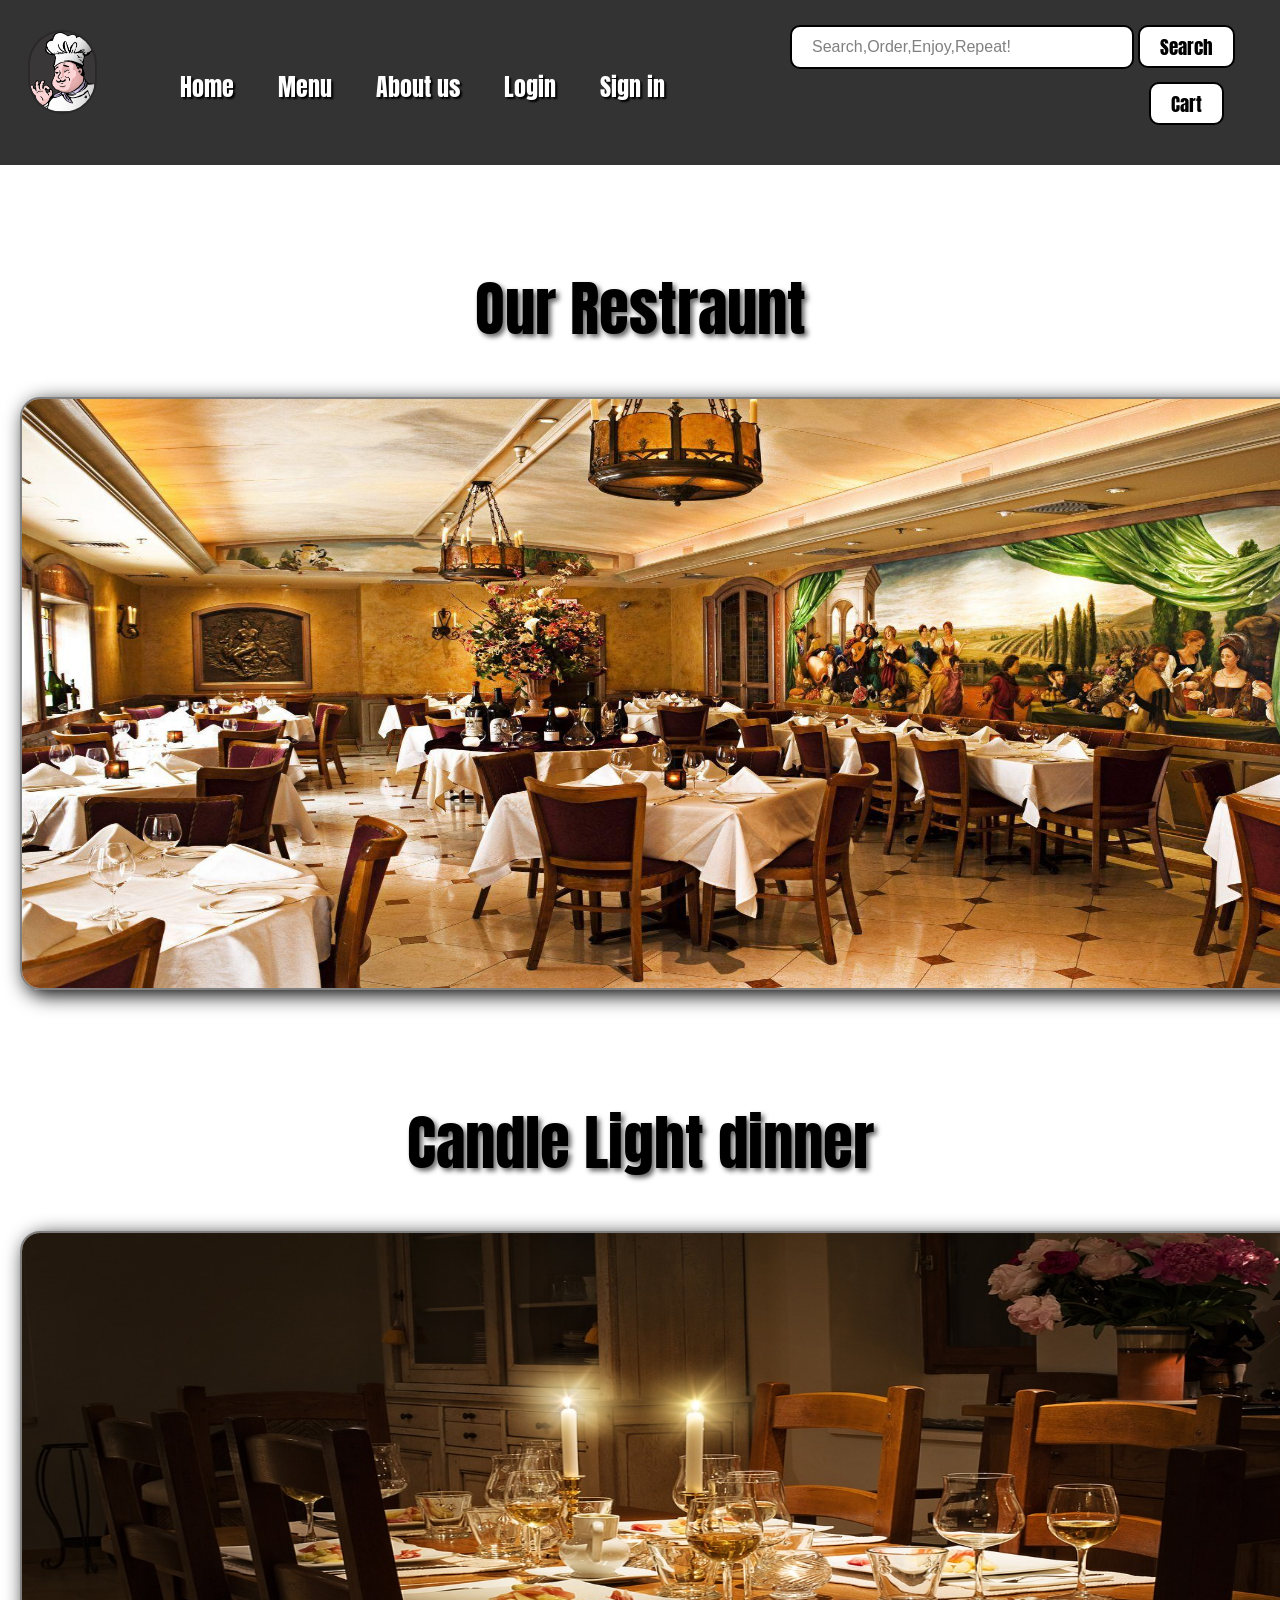
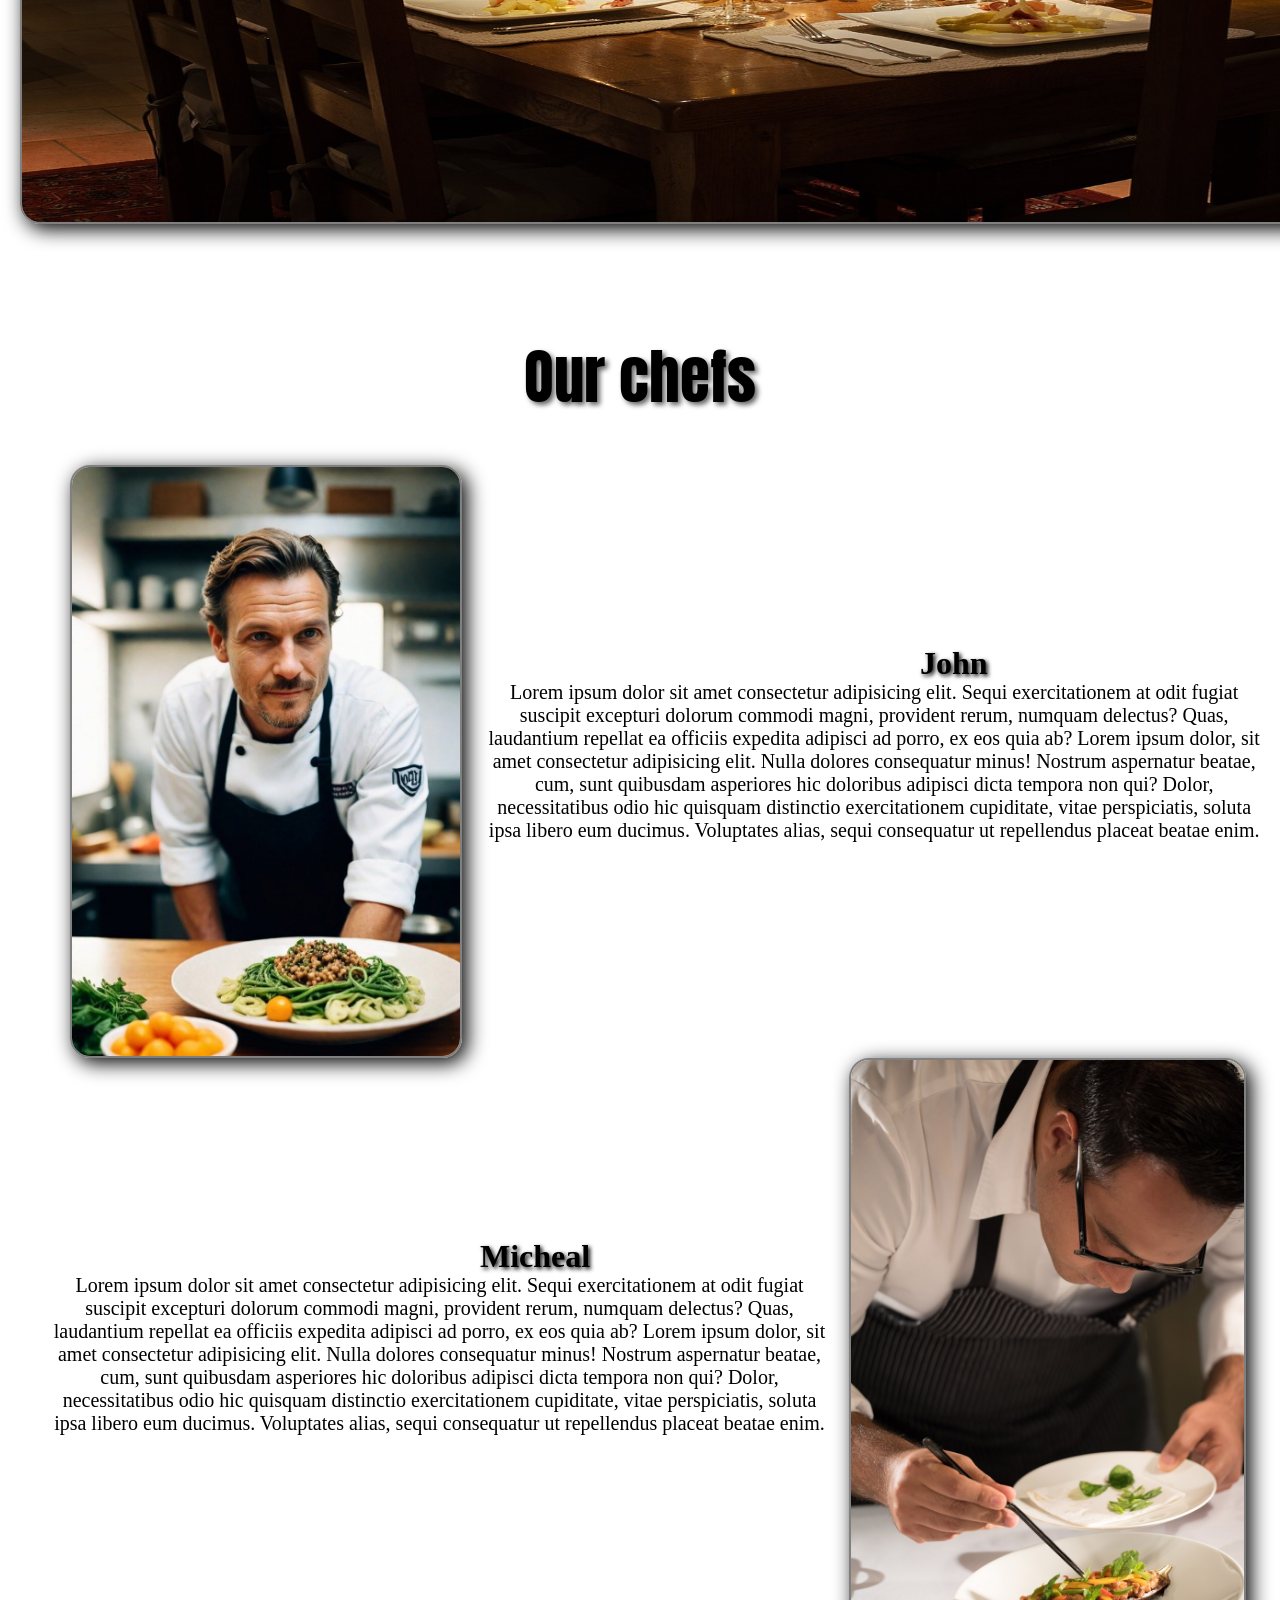
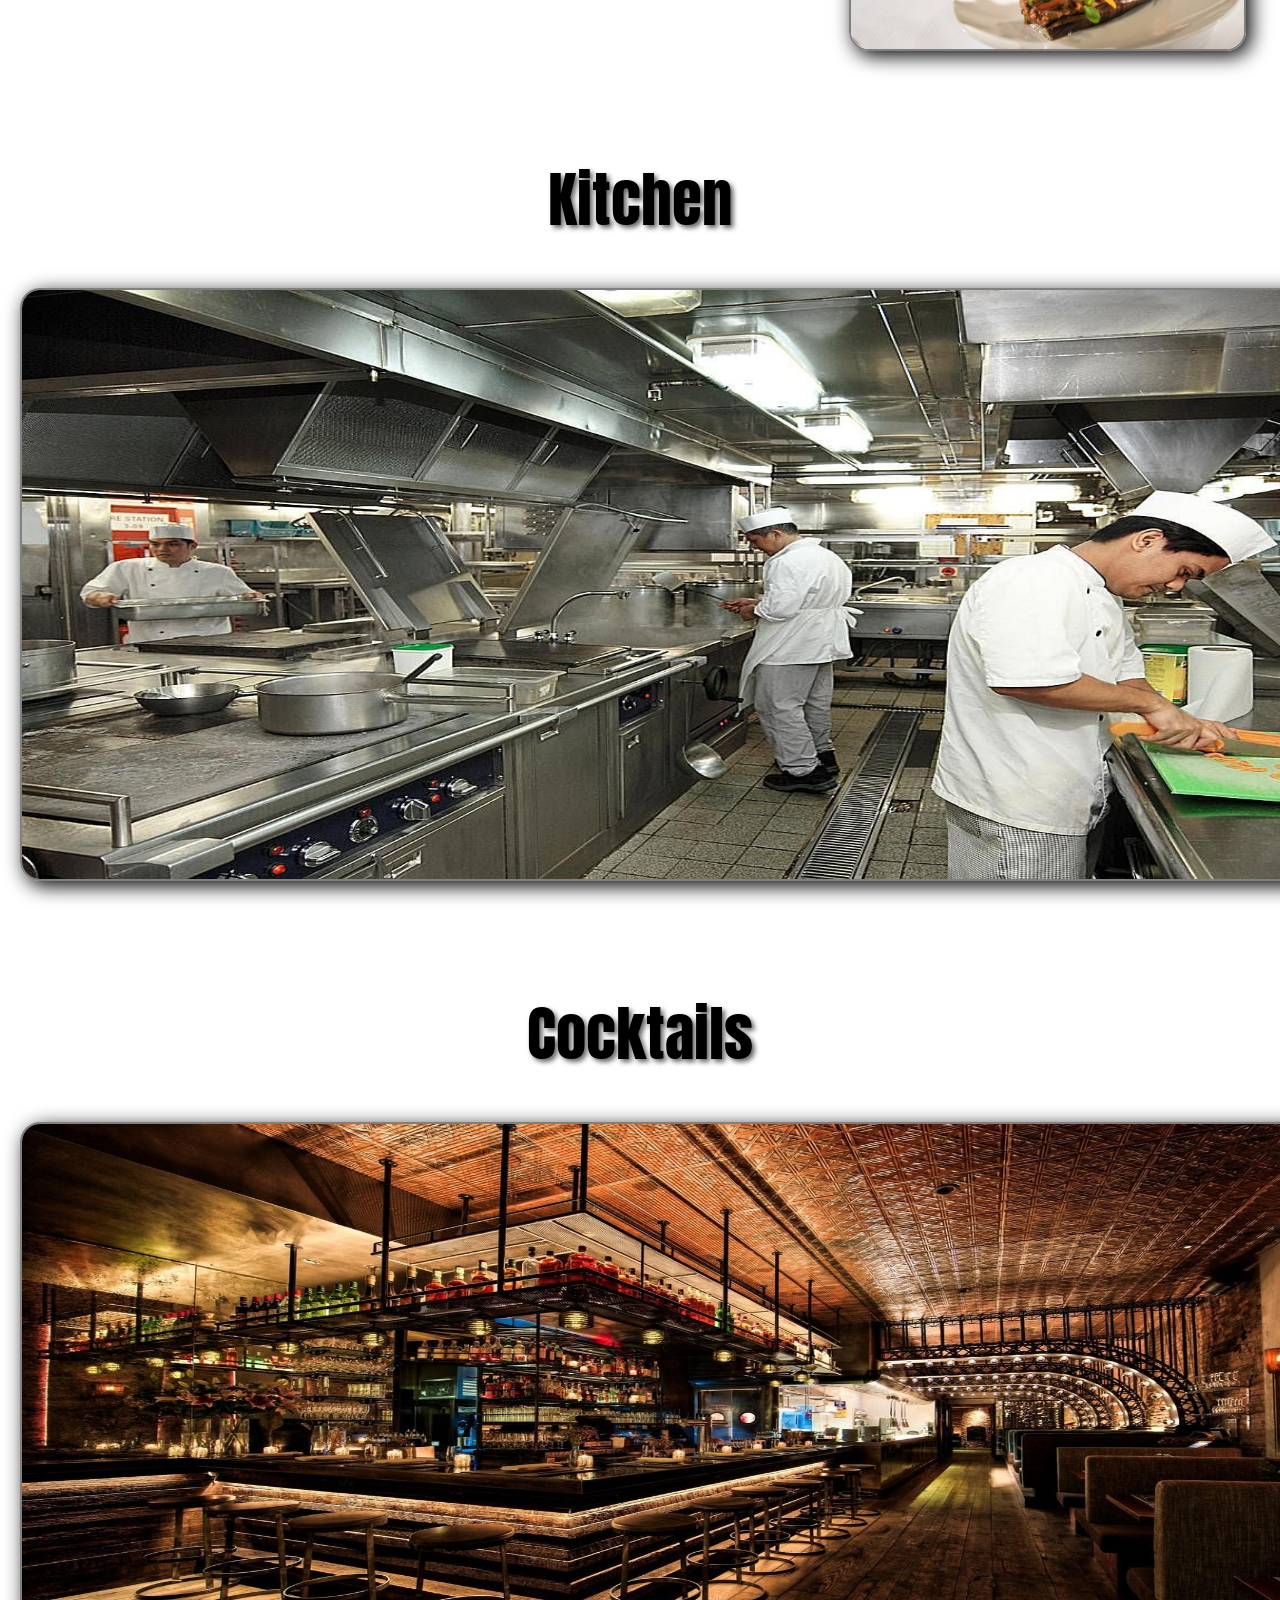
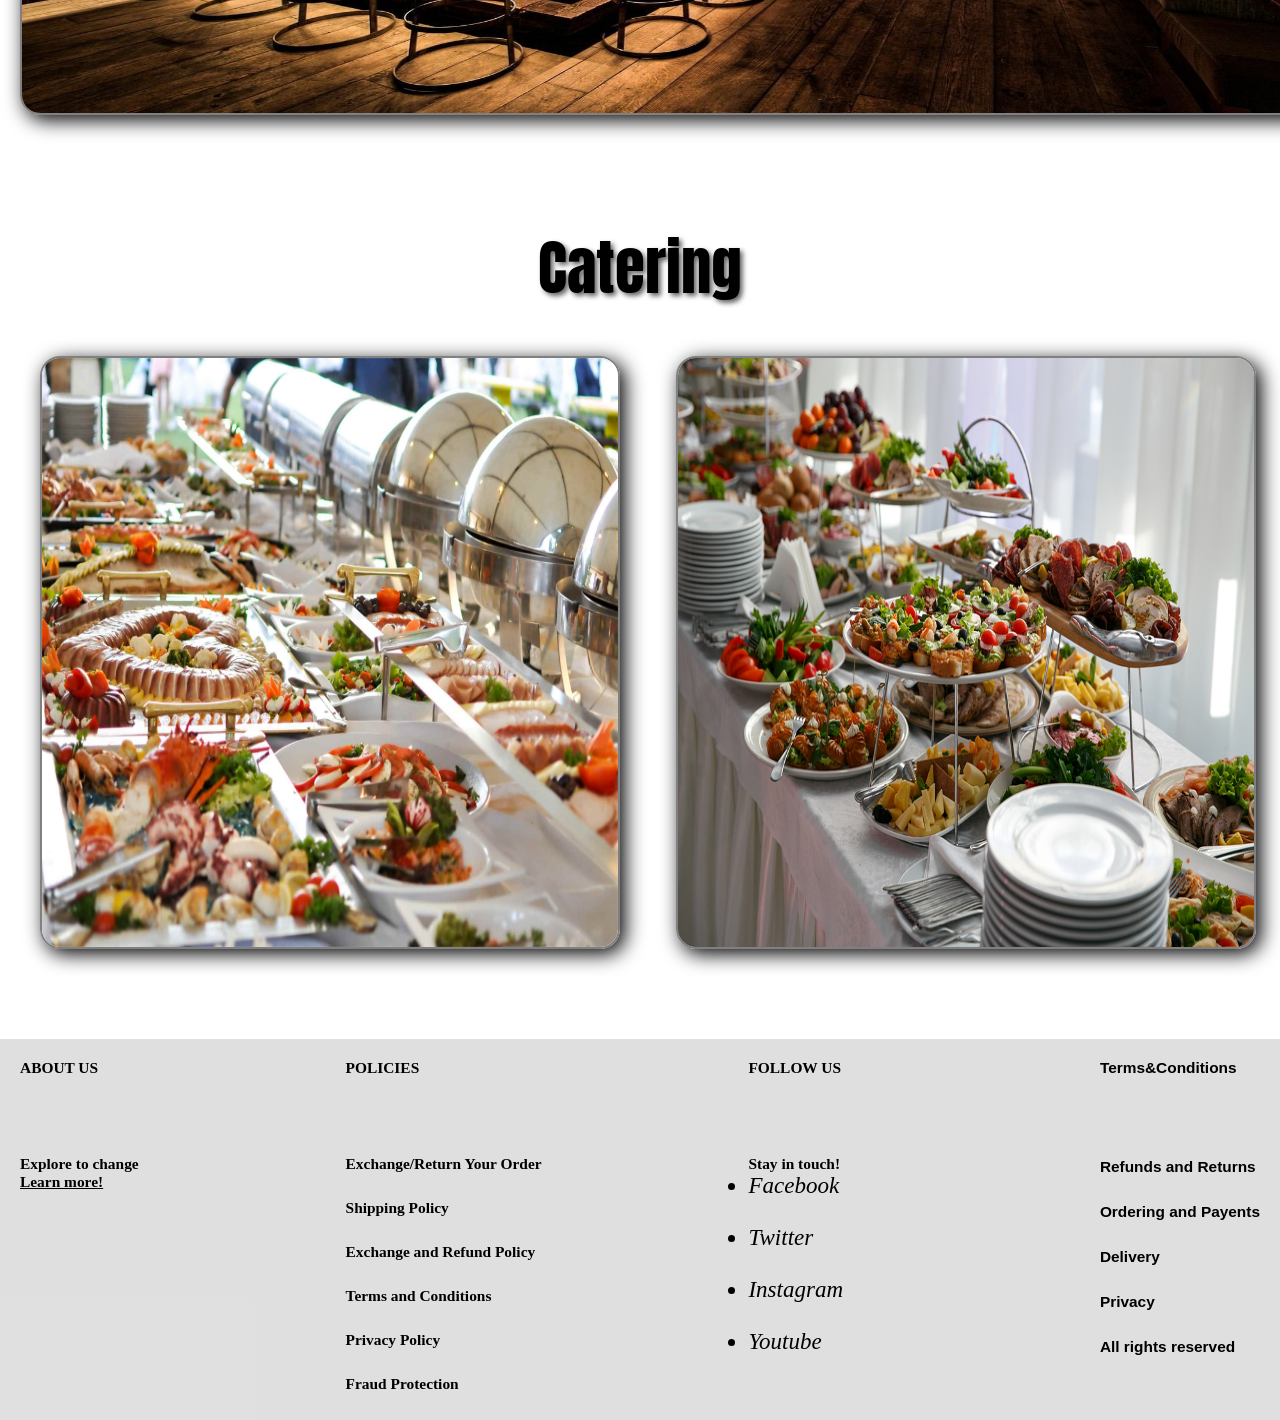
<file: home.html>
<!DOCTYPE html>
<html lang="en">

<head>
    <meta charset="UTF-8">
    <meta name="viewport" content="width=device-width, initial-scale=1.0">
    <title>Yummy Tummy</title>
    <link rel="stylesheet" href="style2.css">

    <link rel="preconnect" href="https://fonts.googleapis.com">
    <link rel="preconnect" href="https://fonts.gstatic.com" crossorigin>
    <link
        href="https://fonts.googleapis.com/css2?family=Anton&family=Cabin:ital,wght@0,400..700;1,400..700&family=Gupter:wght@400;500;700&family=Playwrite+NG+Modern:wght@100..400&display=swap"
        rel="stylesheet">

    <link rel="preconnect" href="https://fonts.googleapis.com">
    <link rel="preconnect" href="https://fonts.gstatic.com" crossorigin>
    <link
        href="https://fonts.googleapis.com/css2?family=Cabin:ital,wght@0,400..700;1,400..700&family=Gupter:wght@400;500;700&family=Playwrite+NG+Modern:wght@100..400&display=swap"
        rel="stylesheet">
</head>

<body>

    <nav id="navbar">
        <div class="logo">
            <a href="index.html">
                <img src="./img/logo.png" href="index.html">
            </a>
        </div>

        <ul>
            <li class="item"><a href="home.html">Home</a></li>
            <li class="item"><a href="Menu.html">Menu</a></li>
            <li class="item"><a href="About us.html">About us</a></li>
            <li class="item"><a href="login.html">Login</a></li>
            <li class="item"><a href="sign in.html">Sign in</a></li>
            <div class="search">
                <button class="btn-2 btnx"><a href="cart.html">Cart</a></button>
                <input class="search-box" type="text" placeholder="Search,Order,Enjoy,Repeat!">
                <button class=" btn-2">Search</button>
            </div>
        </ul>

    </nav>
    <div class="section2">
        <h1 class="h-p center">Our Restraunt</h1>
        <img class="dining" src="./img/dining.jpg" alt="">
        <h1 class="h-p center">Candle Light dinner</h1>
        <img class="dining" src="./img/candle-dinner.jpg" alt="">
        <h1 class="h-p center">Our chefs</h1>
        <div class="middle">
            <div class="middle-1">
                <img src="./img/chef.png" alt="" class="c1">
                <h1 style="position: absolute; top: 180px; left: 870px; text-shadow: 2px 2px 4px black;">John</h1>
                <p>Lorem ipsum dolor sit amet consectetur adipisicing elit. Sequi exercitationem at odit fugiat suscipit
                    excepturi dolorum commodi magni, provident rerum, numquam delectus? Quas, laudantium repellat ea
                    officiis expedita adipisci ad porro, ex eos quia ab?
                    Lorem ipsum dolor, sit amet consectetur adipisicing elit. Nulla dolores consequatur minus! Nostrum
                    aspernatur beatae, cum, sunt quibusdam asperiores hic doloribus adipisci dicta tempora non qui?
                    Dolor,
                    necessitatibus odio hic quisquam distinctio exercitationem cupiditate, vitae perspiciatis, soluta
                    ipsa
                    libero eum ducimus. Voluptates alias, sequi consequatur ut repellendus placeat beatae enim.</p>
            </div>
            <div class="middle-1 ">
                <h1 style="position: absolute; top: 180px; left: 430px; text-shadow: 2px 2px 4px black;">Micheal</h1>
                <p>Lorem ipsum dolor sit amet consectetur adipisicing elit. Sequi exercitationem at odit fugiat
                    suscipit
                    excepturi dolorum commodi magni, provident rerum, numquam delectus? Quas, laudantium repellat ea
                    officiis expedita adipisci ad porro, ex eos quia ab?
                    Lorem ipsum dolor, sit amet consectetur adipisicing elit. Nulla dolores consequatur minus! Nostrum
                    aspernatur beatae, cum, sunt quibusdam asperiores hic doloribus adipisci dicta tempora non qui?
                    Dolor,
                    necessitatibus odio hic quisquam distinctio exercitationem cupiditate, vitae perspiciatis, soluta
                    ipsa
                    libero eum ducimus. Voluptates alias, sequi consequatur ut repellendus placeat beatae enim.</p>
                <img src="./img/chef3.jpg" alt="" class="c1 ">
            </div>
            <h1 class="h-p center">Kitchen</h1>
            <img class="dining " src="./img/kitchen2.jpg" alt="">
            <h1 class="h-p center">Cocktails</h1>
            <img class="dining " src="./img/cocktails.jpg" alt="">
            <h1 class="h-p center">Catering</h1>
            <img class="dining " style="width: 45%; position: relative;left: 20px; box-shadow: black 5px 5px 20px;"
                src="./img/catering.jpg" alt="">
            <img class="dining " style="width: 45%; position: relative;left: 32px; box-shadow: black 5px 5px 20px;"
                src="./img/catering2.jpg" alt="">
        </div>

    </div>
    <footer class="footer">
        <div class="aboutus">
            <b>
                <h6>ABOUT US</h6>
            </b>
            <br><br><br>
            <h6>Explore to change</h6>
            <a href='About us.html' style='color: black;'>
                <h6>Learn more!</h6>
            </a>
        </div>
        <div class="policies">
            <b>
                <h6>POLICIES</h6>
            </b>
            <br><br><br>
            <h6>Exchange/Return Your Order </h6><br>
            <h6>Shipping Policy </h6><br>
            <h6>Exchange and Refund Policy</h6><br>
            <h6>Terms and Conditions </h6><br>
            <h6>Privacy Policy</h6><br>
            <h6>Fraud Protection</h6><br>
        </div>
        <div class="followus">
            <b>
                <h6>FOLLOW US</h6>
            </b>
            <br><br><br>
            <h6>Stay in touch!</h6>
            <ul>
                <li><a href="https://www.facebook.com/campaign/landing.php?campaign_id=14884913640&extra_1=s%7Cc%7C550525804932%7Cb%7Cfacebook%7C&placement=&creative=550525804932&keyword=facebook&partner_id=googlesem&extra_2=campaignid%3D14884913640%26adgroupid%3D128696220912%26matchtype%3Db%26network%3Dg%26source%3Dnotmobile%26search_or_content%3Ds%26device%3Dc%26devicemodel%3D%26adposition%3D%26target%3D%26targetid%3Dkwd-592856129%26loc_physical_ms%3D9062175%26loc_interest_ms%3D%26feeditemid%3D%26param1%3D%26param2%3D&gclid=EAIaIQobChMI28Ka8ojKggMVeKRmAh0ZyQ62EAAYASAAEgL99fD_BwE"
                        style="text-decoration: none; color:black"><i class=" fa fa-facebook">Facebook</i></a></li><br>
                <li><a href="#" style="text-decoration: none; color:black"><i class=" fa fa-twitter">Twitter</i></a>
                </li><br>
                <li><a href="https://instagram.com/mr.crush_110?igshid=YTQwZjQ0NmI0OA=="
                        style="text-decoration: none; color:black"><i class=" fa fa-instagram">Instagram</i></a></li>
                <br>
                <li><a href="#" style="text-decoration: none; color:black"><i class=" fa fa-youtube">Youtube</i></a>
                </li>
            </ul>
        </div>
        <div class="terms" style="padding: 20px;">
            <a href="" style="text-decoration: none; color:black">
                <h6>Terms&Conditions</h6>
            </a>
            <br><br><br>
            <h6>Refunds and Returns</h6><br>
            <h6>Ordering and Payents</h6><br>
            <h6>Delivery</h6><br>
            <h6>Privacy</h6><br>
            <h6>All rights reserved</h6><br>
        </div>
    </footer>
</body>

</html>
</file>
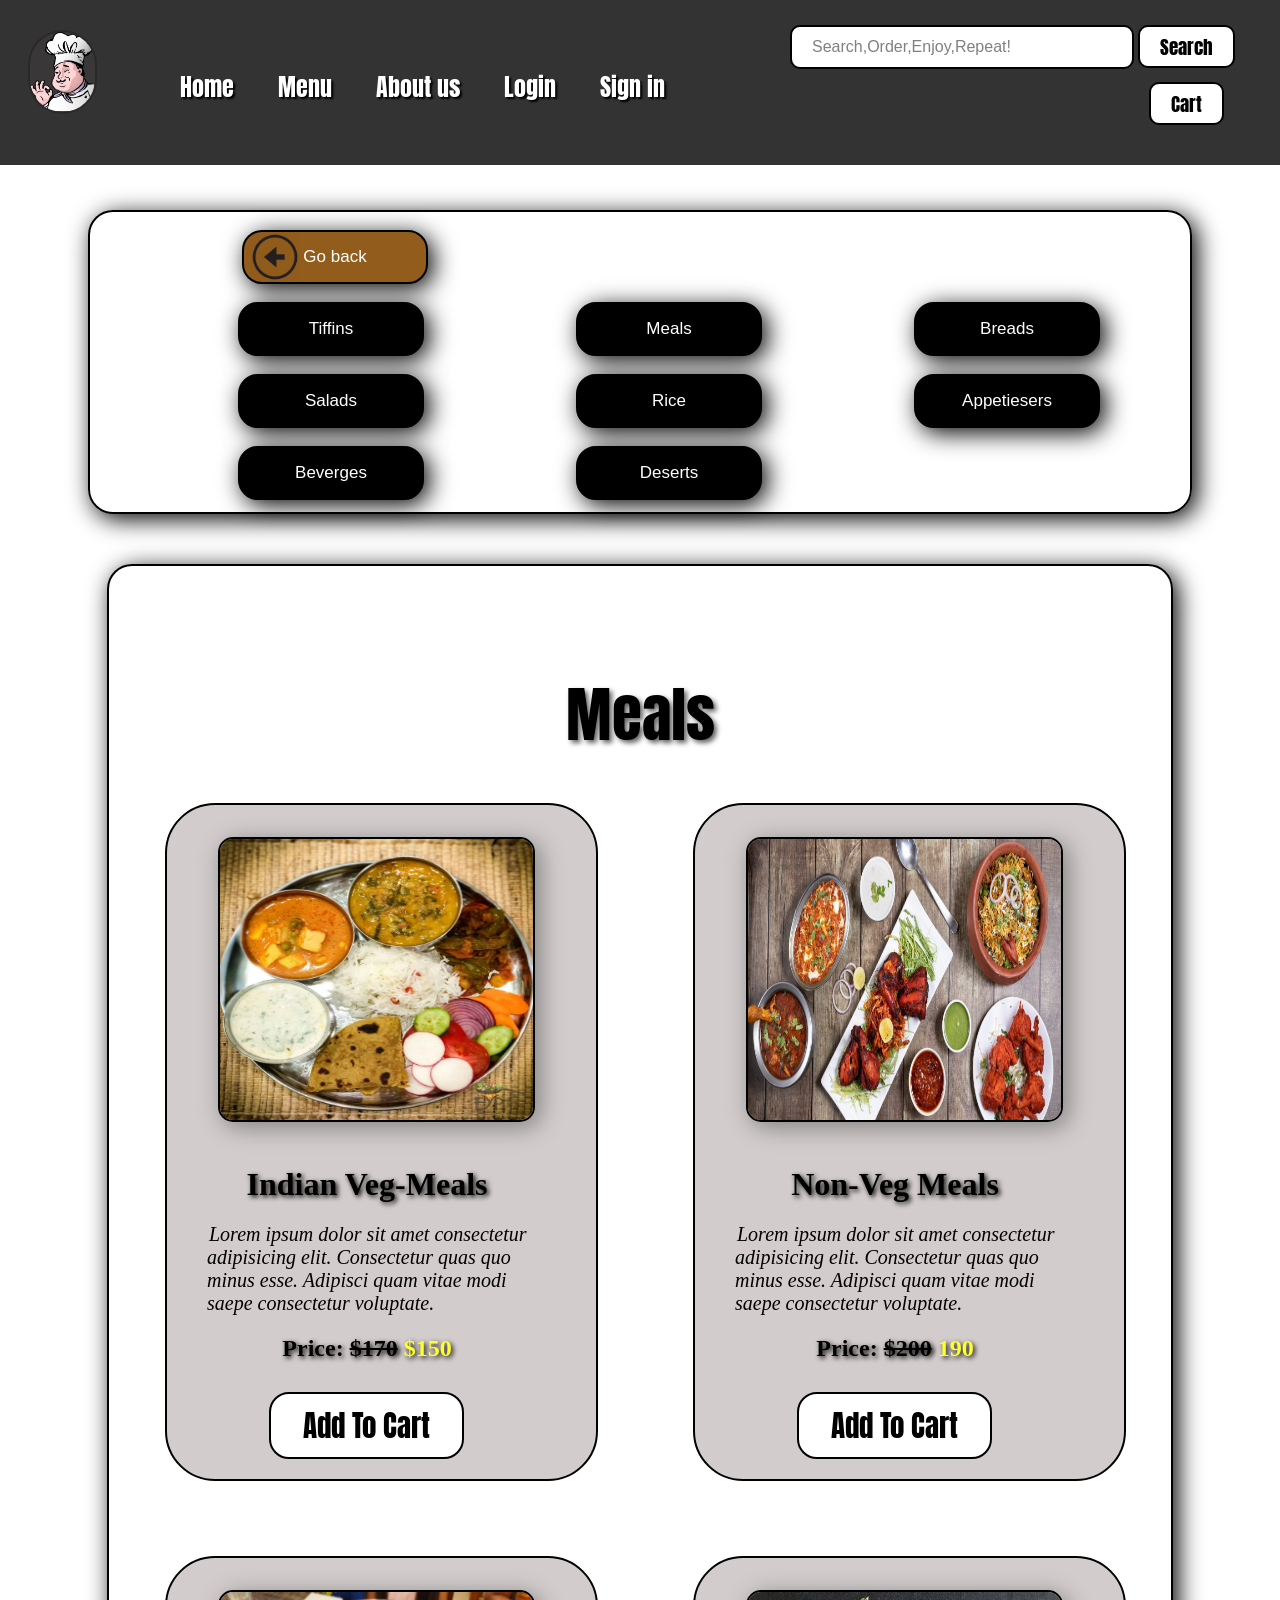
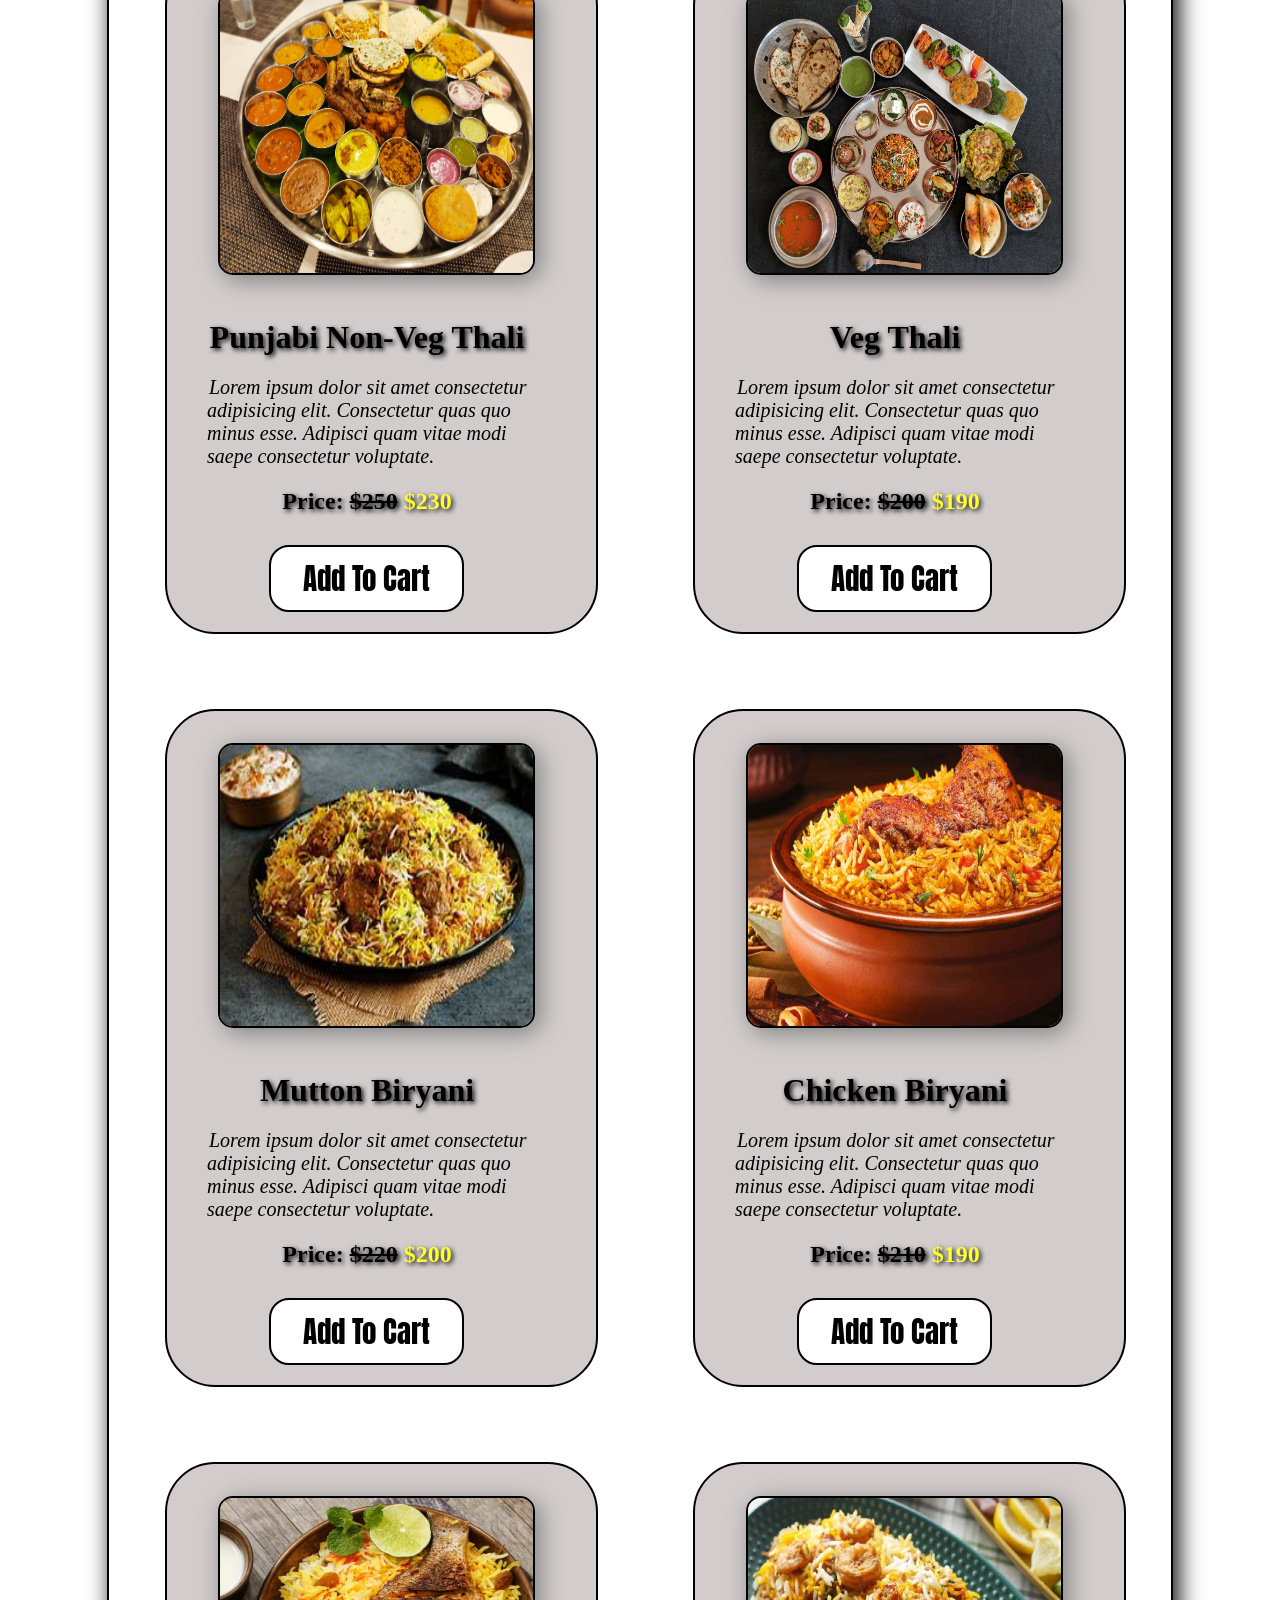
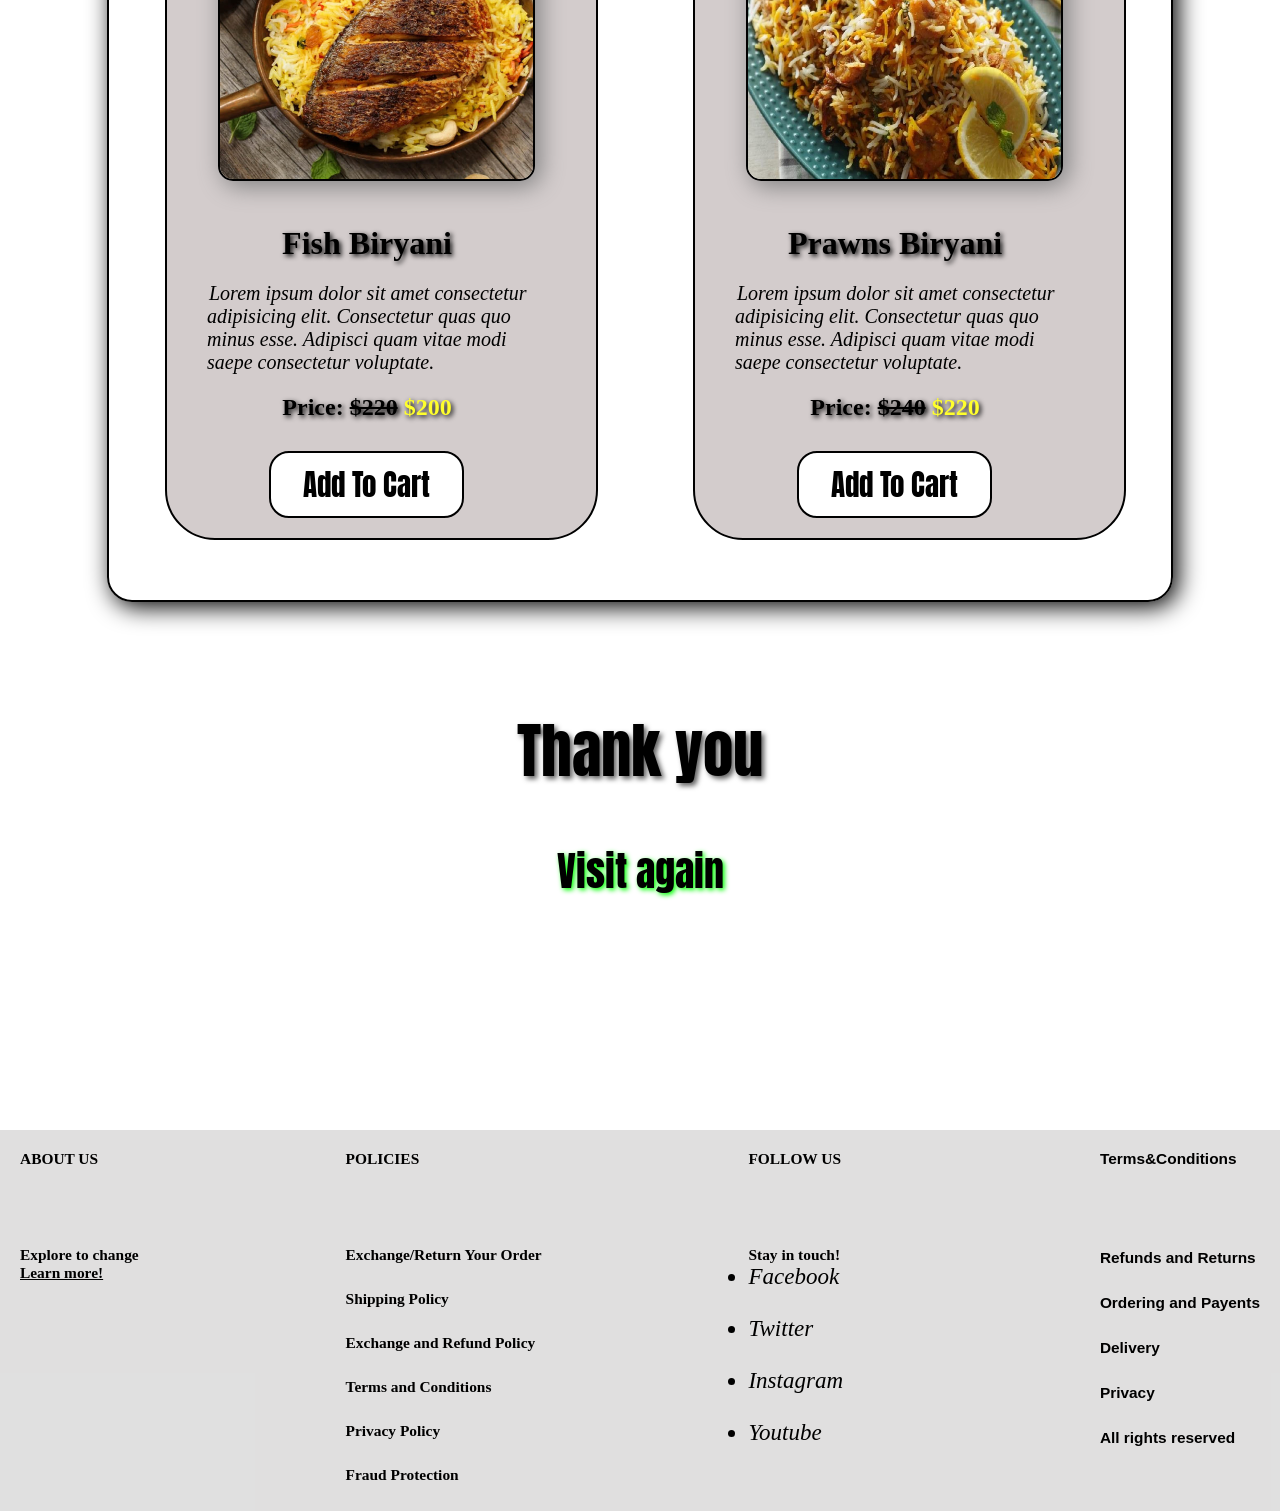
<file: Meals.html>
<!DOCTYPE html>
<html lang="en">

<head>
    <meta charset="UTF-8">
    <meta name="viewport" content="width=device-width, initial-scale=1.0">
    <title>Yummy Tummy</title>
    <link rel="stylesheet" href="style2.css">

    <link rel="preconnect" href="https://fonts.googleapis.com">
    <link rel="preconnect" href="https://fonts.gstatic.com" crossorigin>
    <link
        href="https://fonts.googleapis.com/css2?family=Anton&family=Cabin:ital,wght@0,400..700;1,400..700&family=Gupter:wght@400;500;700&family=Playwrite+NG+Modern:wght@100..400&display=swap"
        rel="stylesheet">

    <link rel="preconnect" href="https://fonts.googleapis.com">
    <link rel="preconnect" href="https://fonts.gstatic.com" crossorigin>
    <link
        href="https://fonts.googleapis.com/css2?family=Cabin:ital,wght@0,400..700;1,400..700&family=Gupter:wght@400;500;700&family=Playwrite+NG+Modern:wght@100..400&display=swap"
        rel="stylesheet">
</head>

<body>

    <nav id="navbar">
        <div class="logo">
            <a href="index.html">
                <img src="./img/logo.png" href="index.html">
            </a>
        </div>

        <ul>
            <li class="item"><a href="home.html">Home</a></li>
            <li class="item"><a href="Menu.html">Menu</a></li>
            <li class="item"><a href="About us.html">About us</a></li>
            <li class="item"><a href="login.html">Login</a></li>
            <li class="item"><a href="sign in.html">Sign in</a></li>
            <div class="search">
                <button class="btn-2 btnx"><a href="cart.html">Cart</a></button>
                <input class="search-box" type="text" placeholder="Search,Order,Enjoy,Repeat!">
                <button class=" btn-2">Search</button>
            </div>
        </ul>

    </nav>

    <section class="items-container">

        <div class="items">
            <div class="back">
                <a href="Menu.html"><img src="./img/back.jpg" alt=""></a>
                <button class="item-btn" style="background-color: rgb(146, 93, 28);color: black;"><a href="Menu.html">Go
                        back</a></button>
            </div>
            <button class="item-btn"><a href="tiffins.html ">Tiffins</a></button>
            <button class="item-btn"><a href="Meals.html">Meals</a></button>
            <button class="item-btn"><a href="Breads.html">Breads</a></button>
            <button class="item-btn"><a href="salads.html">Salads</a></button>
            <button class="item-btn"><a href="rice.html">Rice</a></button>
            <button class="item-btn"><a href="appetisers.html">Appetiesers</a></button>
            <button class="item-btn"><a href="beveregs.html">Beverges</a></button>
            <button class="item-btn"><a href="deserts.html">Deserts</a></button>
        </div>

    </section>

    <div class="food-container">
        <h1 class="h-p center">Meals</h1>
        <div class="food-items">
            <img class="food " src="./img/full-meals.jpeg" alt="">
            <h1 class="text-center">Indian Veg-Meals</h1>
            <p4>Lorem ipsum dolor sit amet consectetur adipisicing elit. Consectetur quas quo minus esse. Adipisci quam
                vitae modi saepe consectetur voluptate.
            </p4>
            <h2 class="text-center">Price: <strike> $170</strike> <span style="color: rgb(255, 255, 44);">$150</span>
                </p>
            </h2>

            <button class="btn-y"><a href="cart.html">Add To Cart</a></button>
        </div>
        <div class="food-items">
            <img class="food " src="./img/non-veg meals.jpg" alt="">
            <h1 class="text-center">Non-Veg Meals</h1>
            <p4>Lorem ipsum dolor sit amet consectetur adipisicing elit. Consectetur quas quo minus esse. Adipisci quam
                vitae modi saepe consectetur voluptate.
            </p4>
            <h2 class="text-center">Price: <strike> $200</strike> <span style="color: rgb(255, 255, 44);">190</span></p>
            </h2>

            <button class="btn-y"><a href="cart.html">Add To Cart</a></button>
        </div>
        <div class="food-items" style="margin-top: 60px;">
            <img class="food " src="./img/punjabi non-veg thali.jpg" alt="">
            <h1 class="text-center">Punjabi Non-Veg Thali</h1>
            <p4>Lorem ipsum dolor sit amet consectetur adipisicing elit. Consectetur quas quo minus esse. Adipisci quam
                vitae modi saepe consectetur voluptate.
            </p4>
            <h2 class="text-center">Price: <strike> $250</strike> <span style="color: rgb(255, 255, 44);">$230</span>
                </p>
            </h2>

            <button class="btn-y"><a href="cart.html">Add To Cart</a></button>
        </div>
        <div class="food-items" style="margin-top: 60px;">
            <img class="food " src="./img/veg thali.jpg" alt="">
            <h1 class="text-center">Veg Thali</h1>
            <p4>Lorem ipsum dolor sit amet consectetur adipisicing elit. Consectetur quas quo minus esse. Adipisci quam
                vitae modi saepe consectetur voluptate.
            </p4>
            <h2 class="text-center">Price: <strike> $200</strike> <span style="color: rgb(255, 255, 44);">$190</span>
                </p>
            </h2>

            <button class="btn-y"><a href="cart.html">Add To Cart</a></button>
        </div>
        <div class="food-items" style="margin-top: 60px;">
            <img class="food " src="./img/th.jpeg" alt="">
            <h1 class="text-center">Mutton Biryani</h1>
            <p4>Lorem ipsum dolor sit amet consectetur adipisicing elit. Consectetur quas quo minus esse. Adipisci quam
                vitae modi saepe consectetur voluptate.
            </p4>
            <h2 class="text-center">Price: <strike> $220</strike> <span style="color: rgb(255, 255, 44);">$200</span>
                </p>
            </h2>

            <button class="btn-y"><a href="cart.html">Add To Cart</a></button>
        </div>
        <div class="food-items" style="margin-top: 60px;">
            <img class="food " src="./img/Chicken-Biryani.jpg" alt="">
            <h1 class="text-center">Chicken Biryani</h1>
            <p4>Lorem ipsum dolor sit amet consectetur adipisicing elit. Consectetur quas quo minus esse. Adipisci quam
                vitae modi saepe consectetur voluptate.
            </p4>
            <h2 class="text-center">Price: <strike> $210</strike> <span style="color: rgb(255, 255, 44);">$190</span>
                </p>
            </h2>

            <button class="btn-y"><a href="cart.html">Add To Cart</a></button>
        </div>
        <div class="food-items" style="margin-top: 60px; margin-bottom: 60px;">
            <img class="food " src="./img/fishbiryani.jpg" alt="">
            <h1 class="text-center">Fish Biryani</h1>
            <p4>Lorem ipsum dolor sit amet consectetur adipisicing elit. Consectetur quas quo minus esse. Adipisci quam
                vitae modi saepe consectetur voluptate.
            </p4>
            <h2 class="text-center">Price: <strike> $220</strike> <span style="color: rgb(255, 255, 44);">$200</span>
                </p>
            </h2>

            <button class="btn-y"><a href="cart.html">Add To Cart</a></button>
        </div>
        <div class="food-items" style="margin-top: 60px; margin-bottom: 60px;">
            <img class="food " src="./img/prawn-biryani.jpeg" alt="">
            <h1 class="text-center">Prawns Biryani</h1>
            <p4>Lorem ipsum dolor sit amet consectetur adipisicing elit. Consectetur quas quo minus esse. Adipisci quam
                vitae modi saepe consectetur voluptate.
            </p4>
            <h2 class="text-center">Price: <strike> $240</strike> <span style="color: rgb(255, 255, 44);">$220</span>
                </p>
            </h2>

            <button class="btn-y"><a href="cart.html">Add To Cart</a></button>
        </div>

    </div>
    <h1 class="h-p center">Thank you </h1>
    <h2 class="h-p center" style="text-shadow: lime 2px 2px 5px; font-size: 40px; position: relative;top: -100px;">Visit
        again </h2>

    <footer class="footer">
        <div class="aboutus">
            <b>
                <h6>ABOUT US</h6>
            </b>
            <br><br><br>
            <h6>Explore to change</h6>
            <a href='About us.html' style='color: black;'>
                <h6>Learn more!</h6>
            </a>
        </div>
        <div class="policies">
            <b>
                <h6>POLICIES</h6>
            </b>
            <br><br><br>
            <h6>Exchange/Return Your Order </h6><br>
            <h6>Shipping Policy </h6><br>
            <h6>Exchange and Refund Policy</h6><br>
            <h6>Terms and Conditions </h6><br>
            <h6>Privacy Policy</h6><br>
            <h6>Fraud Protection</h6><br>
        </div>
        <div class="followus">
            <b>
                <h6>FOLLOW US</h6>
            </b>
            <br><br><br>
            <h6>Stay in touch!</h6>
            <ul>
                <li><a href="https://www.facebook.com/campaign/landing.php?campaign_id=14884913640&extra_1=s%7Cc%7C550525804932%7Cb%7Cfacebook%7C&placement=&creative=550525804932&keyword=facebook&partner_id=googlesem&extra_2=campaignid%3D14884913640%26adgroupid%3D128696220912%26matchtype%3Db%26network%3Dg%26source%3Dnotmobile%26search_or_content%3Ds%26device%3Dc%26devicemodel%3D%26adposition%3D%26target%3D%26targetid%3Dkwd-592856129%26loc_physical_ms%3D9062175%26loc_interest_ms%3D%26feeditemid%3D%26param1%3D%26param2%3D&gclid=EAIaIQobChMI28Ka8ojKggMVeKRmAh0ZyQ62EAAYASAAEgL99fD_BwE"
                        style="text-decoration: none; color:black"><i class=" fa fa-facebook">Facebook</i></a></li><br>
                <li><a href="#" style="text-decoration: none; color:black"><i class=" fa fa-twitter">Twitter</i></a>
                </li><br>
                <li><a href="https://instagram.com/mr.crush_110?igshid=YTQwZjQ0NmI0OA=="
                        style="text-decoration: none; color:black"><i class=" fa fa-instagram">Instagram</i></a></li>
                <br>
                <li><a href="#" style="text-decoration: none; color:black"><i class=" fa fa-youtube">Youtube</i></a>
                </li>
            </ul>
        </div>
        <div class="terms" style="padding: 20px;">
            <a href="" style="text-decoration: none; color:black">
                <h6>Terms&Conditions</h6>
            </a>
            <br><br><br>
            <h6>Refunds and Returns</h6><br>
            <h6>Ordering and Payents</h6><br>
            <h6>Delivery</h6><br>
            <h6>Privacy</h6><br>
            <h6>All rights reserved</h6><br>
        </div>
    </footer>
</body>

</html>
</file>
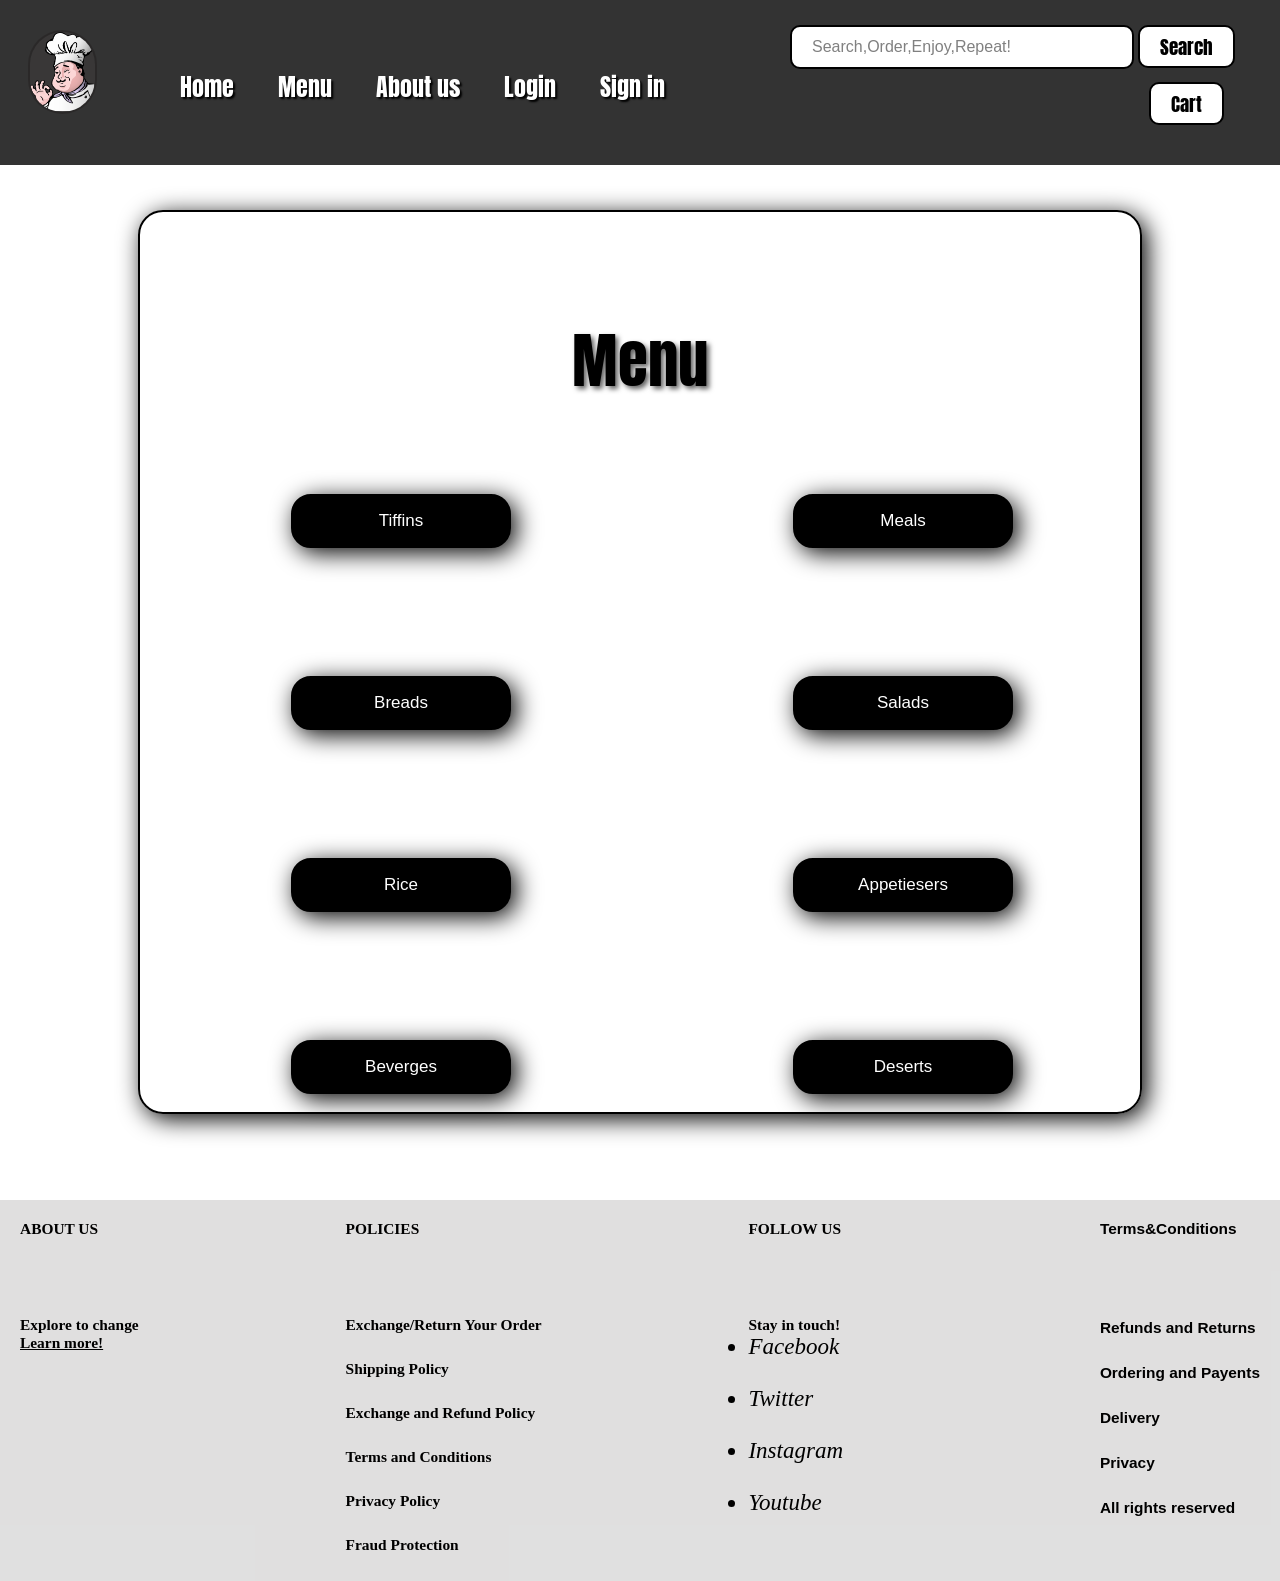
<file: Menu.html>
<!DOCTYPE html>
<html lang="en">

<head>
    <meta charset="UTF-8">
    <meta name="viewport" content="width=device-width, initial-scale=1.0">
    <title>Yummy Tummy</title>
    <link rel="stylesheet" href="style2.css">

    <link rel="preconnect" href="https://fonts.googleapis.com">
    <link rel="preconnect" href="https://fonts.gstatic.com" crossorigin>
    <link
        href="https://fonts.googleapis.com/css2?family=Anton&family=Cabin:ital,wght@0,400..700;1,400..700&family=Gupter:wght@400;500;700&family=Playwrite+NG+Modern:wght@100..400&display=swap"
        rel="stylesheet">

    <link rel="preconnect" href="https://fonts.googleapis.com">
    <link rel="preconnect" href="https://fonts.gstatic.com" crossorigin>
    <link
        href="https://fonts.googleapis.com/css2?family=Cabin:ital,wght@0,400..700;1,400..700&family=Gupter:wght@400;500;700&family=Playwrite+NG+Modern:wght@100..400&display=swap"
        rel="stylesheet">
</head>

<body>

    <nav id="navbar">
        <div class="logo">
            <a href="index.html">
                <img src="./img/logo.png" href="index.html">
            </a>
        </div>

        <ul>
            <li class="item"><a href="home.html">Home</a></li>
            <li class="item"><a href="Menu.html">Menu</a></li>
            <li class="item"><a href="About us.html">About us</a></li>
            <li class="item"><a href="login.html">Login</a></li>
            <li class="item"><a href="sign in.html">Sign in</a></li>
            <div class="search">
                <button class="btn-2 btnx"><a href="cart.html">Cart</a></button>
                <input class="search-box" type="text" placeholder="Search,Order,Enjoy,Repeat!">
                <button class=" btn-2">Search</button>
            </div>
        </ul>

    </nav>

    <section class="menu-container">
        <div class="menu">
            <h1 class="h-p center">Menu</h1>
            <div class="items">
                <button class="menu-btn"><a href="tiffins.html ">Tiffins</a></button>
                <button class="menu-btn"><a href="Meals.html">Meals</a></button>
                <button class="menu-btn"><a href="Breads.html">Breads</a></button>
                <button class="menu-btn"><a href="salads.html">Salads</a></button>
                <button class="menu-btn"><a href="rice.html">Rice</a></button>
                <button class="menu-btn"><a href="appetisers.html">Appetiesers</a></button>
                <button class="menu-btn"><a href="beveregs.html">Beverges</a></button>
                <button class="menu-btn"><a href="deserts.html">Deserts</a></button>
            </div>
        </div>
    </section>

    <footer class="footer">
        <div class="aboutus">
            <b>
                <h6>ABOUT US</h6>
            </b>
            <br><br><br>
            <h6>Explore to change</h6>
            <a href='About us.html' style='color: black;'>
                <h6>Learn more!</h6>
            </a>
        </div>
        <div class="policies">
            <b>
                <h6>POLICIES</h6>
            </b>
            <br><br><br>
            <h6>Exchange/Return Your Order </h6><br>
            <h6>Shipping Policy </h6><br>
            <h6>Exchange and Refund Policy</h6><br>
            <h6>Terms and Conditions </h6><br>
            <h6>Privacy Policy</h6><br>
            <h6>Fraud Protection</h6><br>
        </div>
        <div class="followus">
            <b>
                <h6>FOLLOW US</h6>
            </b>
            <br><br><br>
            <h6>Stay in touch!</h6>
            <ul>
                <li><a href="https://www.facebook.com/campaign/landing.php?campaign_id=14884913640&extra_1=s%7Cc%7C550525804932%7Cb%7Cfacebook%7C&placement=&creative=550525804932&keyword=facebook&partner_id=googlesem&extra_2=campaignid%3D14884913640%26adgroupid%3D128696220912%26matchtype%3Db%26network%3Dg%26source%3Dnotmobile%26search_or_content%3Ds%26device%3Dc%26devicemodel%3D%26adposition%3D%26target%3D%26targetid%3Dkwd-592856129%26loc_physical_ms%3D9062175%26loc_interest_ms%3D%26feeditemid%3D%26param1%3D%26param2%3D&gclid=EAIaIQobChMI28Ka8ojKggMVeKRmAh0ZyQ62EAAYASAAEgL99fD_BwE"
                        style="text-decoration: none; color:black"><i class=" fa fa-facebook">Facebook</i></a></li><br>
                <li><a href="#" style="text-decoration: none; color:black"><i class=" fa fa-twitter">Twitter</i></a>
                </li><br>
                <li><a href="https://instagram.com/mr.crush_110?igshid=YTQwZjQ0NmI0OA=="
                        style="text-decoration: none; color:black"><i class=" fa fa-instagram">Instagram</i></a></li>
                <br>
                <li><a href="#" style="text-decoration: none; color:black"><i class=" fa fa-youtube">Youtube</i></a>
                </li>
            </ul>
        </div>
        <div class="terms" style="padding: 20px;">
            <a href="" style="text-decoration: none; color:black">
                <h6>Terms&Conditions</h6>
            </a>
            <br><br><br>
            <h6>Refunds and Returns</h6><br>
            <h6>Ordering and Payents</h6><br>
            <h6>Delivery</h6><br>
            <h6>Privacy</h6><br>
            <h6>All rights reserved</h6><br>
        </div>
    </footer>
</body>

</html>
</file>
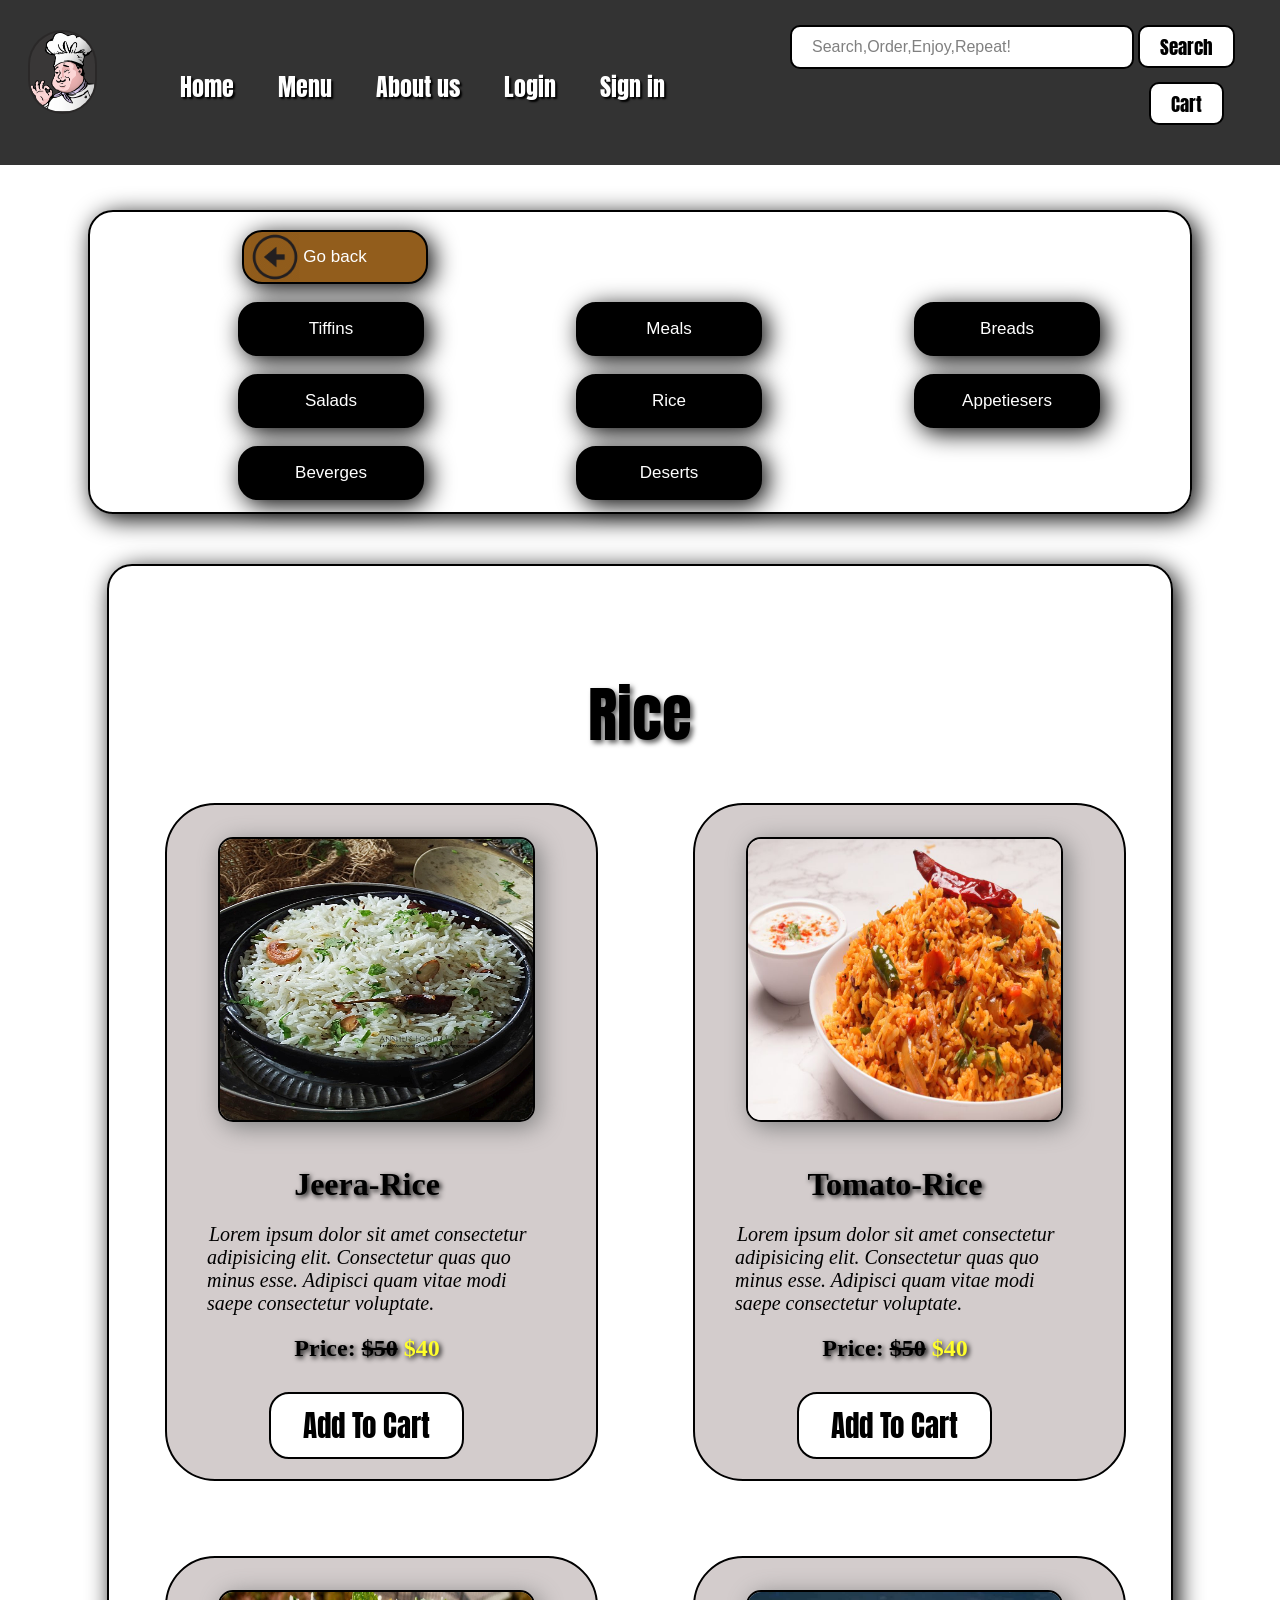
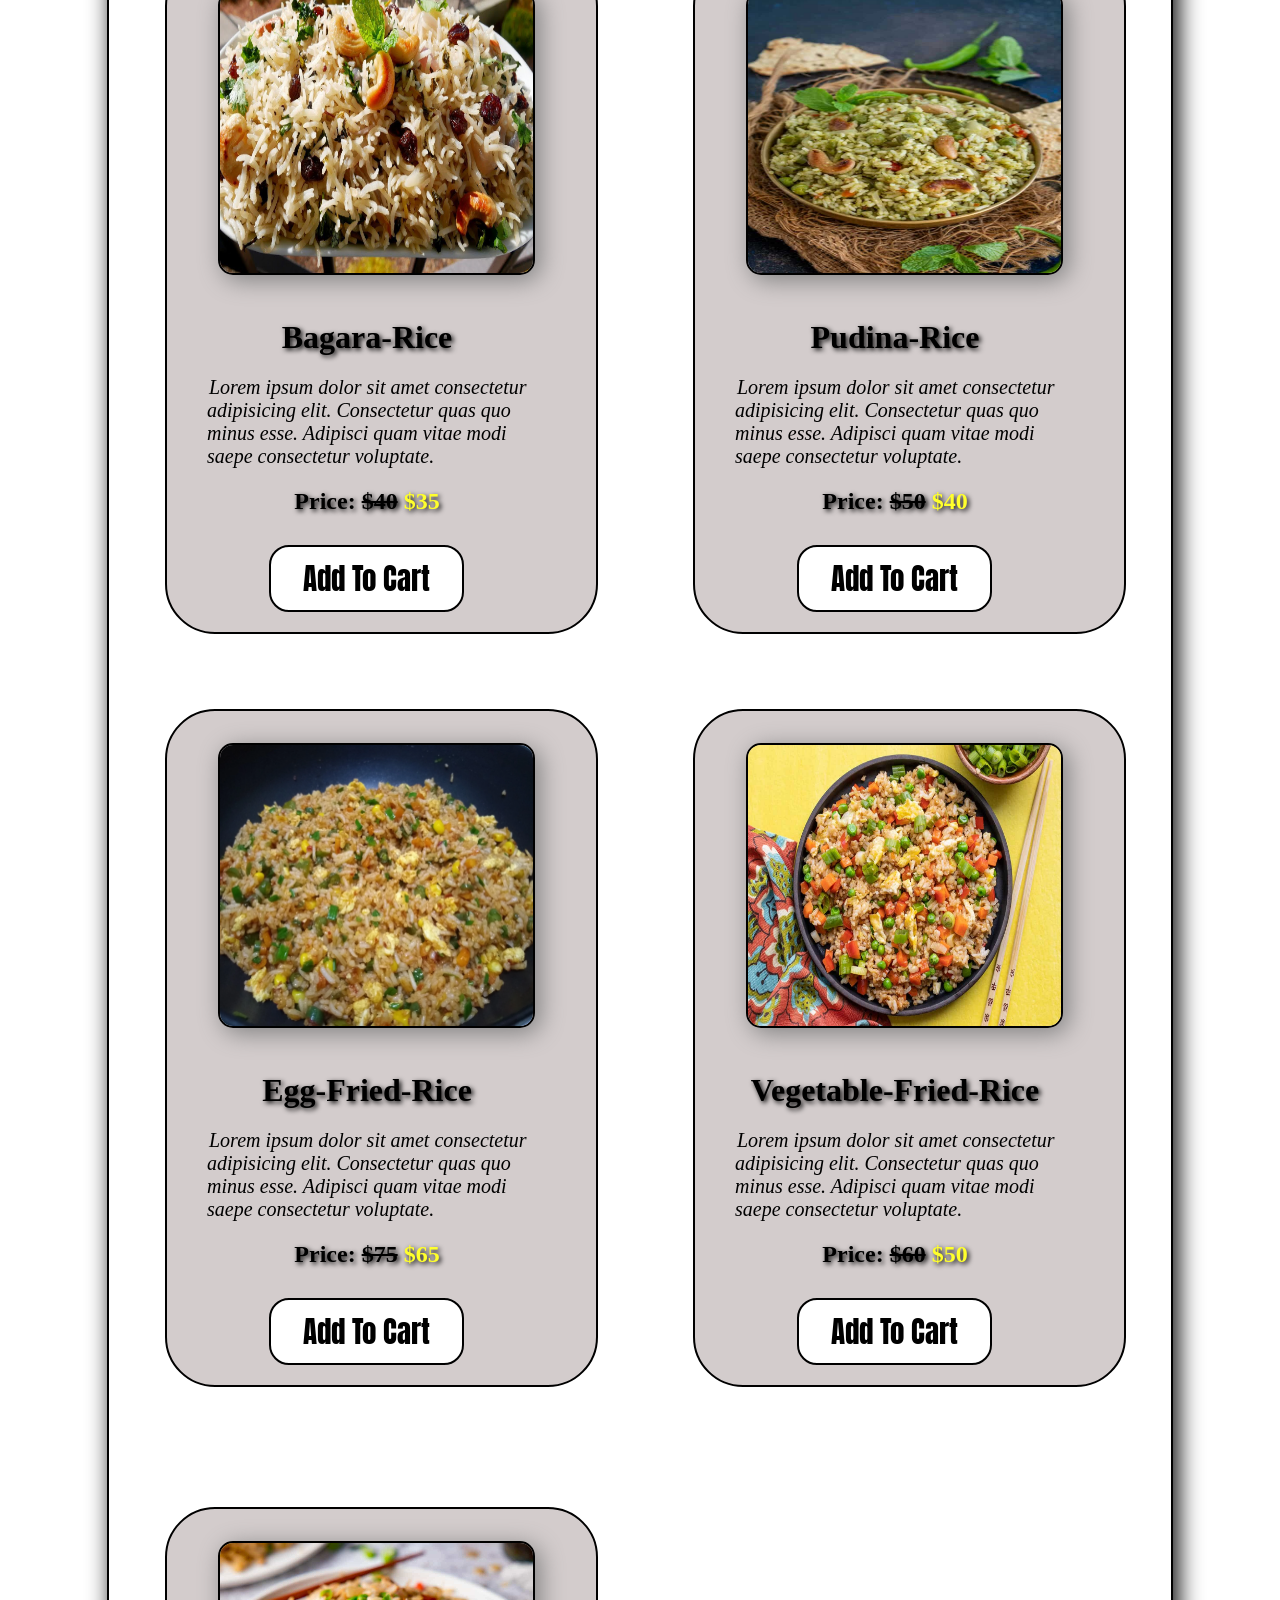
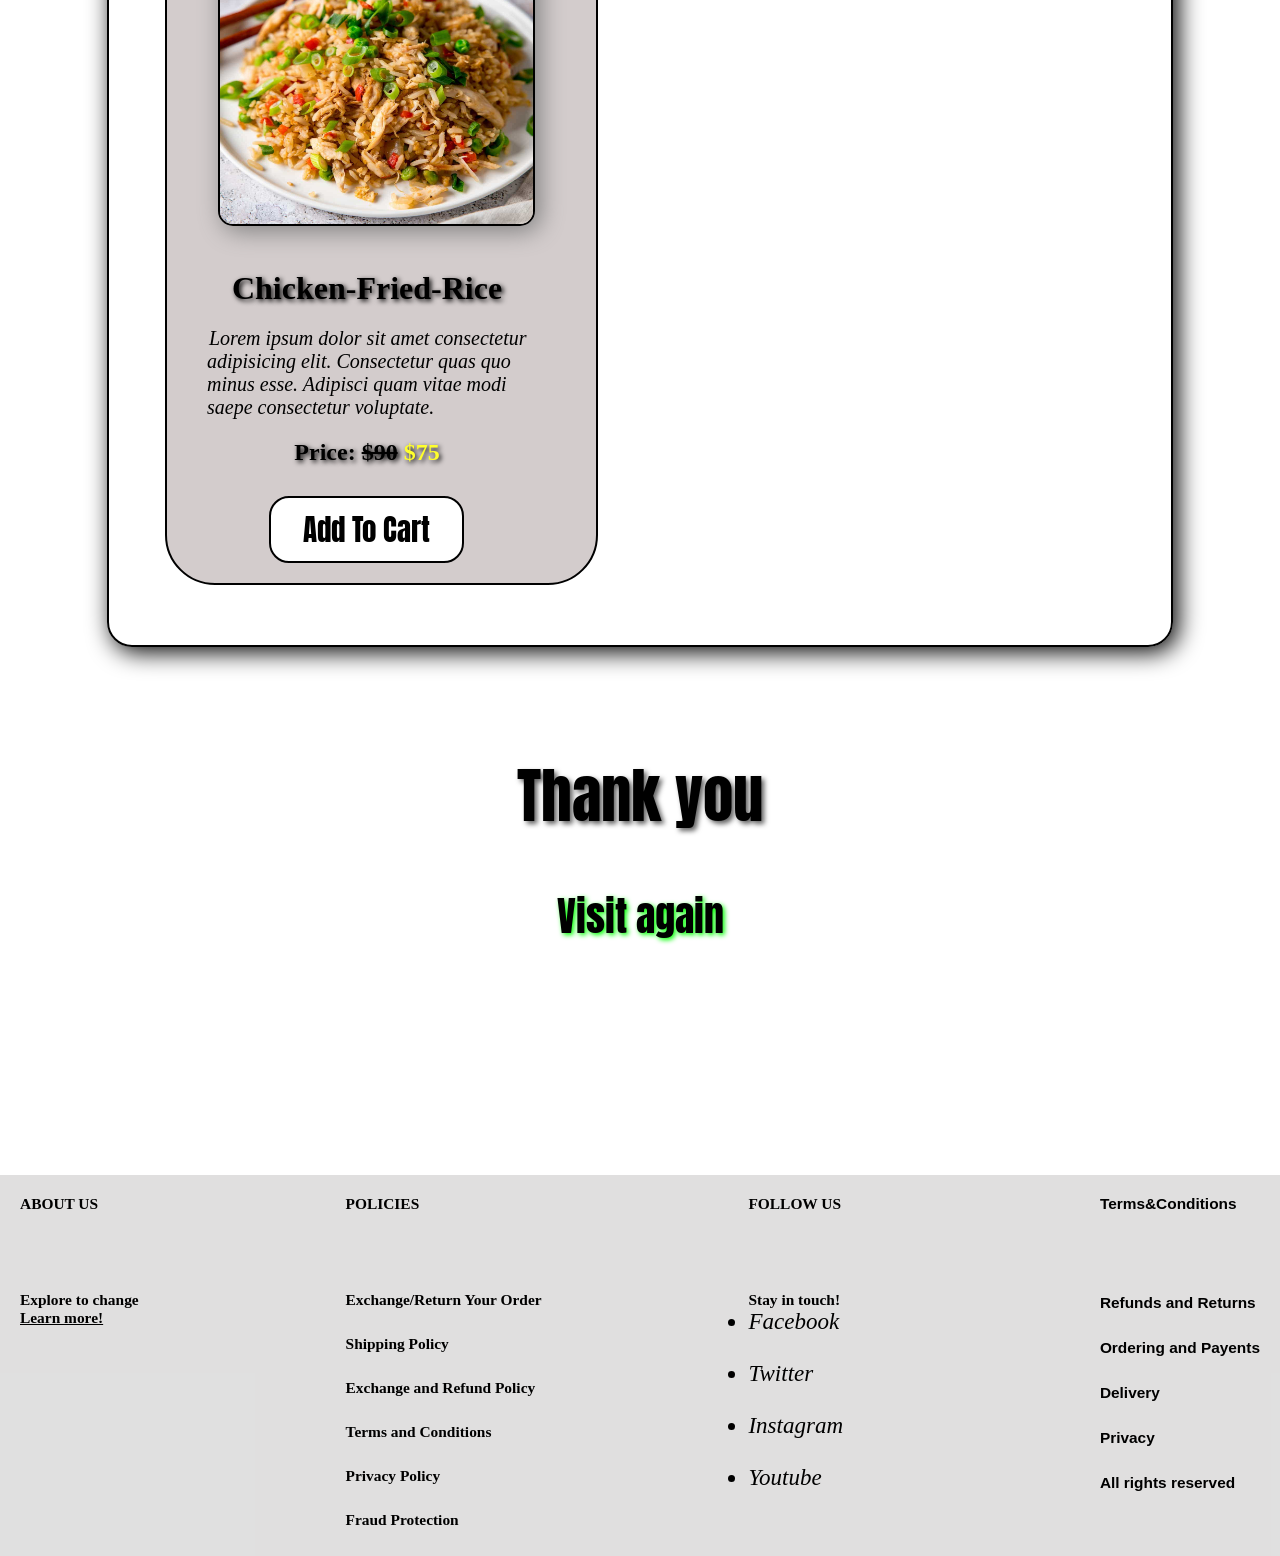
<file: rice.html>
<!DOCTYPE html>
<html lang="en">

<head>
    <meta charset="UTF-8">
    <meta name="viewport" content="width=device-width, initial-scale=1.0">
    <title>Yummy Tummy</title>
    <link rel="stylesheet" href="style2.css">

    <link rel="preconnect" href="https://fonts.googleapis.com">
    <link rel="preconnect" href="https://fonts.gstatic.com" crossorigin>
    <link
        href="https://fonts.googleapis.com/css2?family=Anton&family=Cabin:ital,wght@0,400..700;1,400..700&family=Gupter:wght@400;500;700&family=Playwrite+NG+Modern:wght@100..400&display=swap"
        rel="stylesheet">

    <link rel="preconnect" href="https://fonts.googleapis.com">
    <link rel="preconnect" href="https://fonts.gstatic.com" crossorigin>
    <link
        href="https://fonts.googleapis.com/css2?family=Cabin:ital,wght@0,400..700;1,400..700&family=Gupter:wght@400;500;700&family=Playwrite+NG+Modern:wght@100..400&display=swap"
        rel="stylesheet">
</head>

<body>

    <nav id="navbar">
        <div class="logo">
            <a href="index.html">
                <img src="./img/logo.png" href="index.html">
            </a>
        </div>

        <ul>
            <li class="item"><a href="home.html">Home</a></li>
            <li class="item"><a href="Menu.html">Menu</a></li>
            <li class="item"><a href="About us.html">About us</a></li>
            <li class="item"><a href="login.html">Login</a></li>
            <li class="item"><a href="sign in.html">Sign in</a></li>
            <div class="search">
                <button class="btn-2 btnx"><a href="cart.html">Cart</a></button>
                <input class="search-box" type="text" placeholder="Search,Order,Enjoy,Repeat!">
                <button class=" btn-2">Search</button>
            </div>
        </ul>

    </nav>

    <section class="items-container">

        <div class="items">
            <div class="back">
                <a href="Menu.html"><img src="./img/back.jpg" alt=""></a>
                <button class="item-btn" style="background-color: rgb(146, 93, 28);color: black;"><a href="Menu.html">Go
                        back</a></button>
            </div>
            <button class="item-btn"><a href="tiffins.html ">Tiffins</a></button>
            <button class="item-btn"><a href="Meals.html">Meals</a></button>
            <button class="item-btn"><a href="Breads.html">Breads</a></button>
            <button class="item-btn"><a href="salads.html">Salads</a></button>
            <button class="item-btn"><a href="rice.html">Rice</a></button>
            <button class="item-btn"><a href="appetisers.html">Appetiesers</a></button>
            <button class="item-btn"><a href="beveregs.html">Beverges</a></button>
            <button class="item-btn"><a href="deserts.html">Deserts</a></button>
        </div>

    </section>

    <div class="food-container">
        <h1 class="h-p center">Rice</h1>
        <div class="food-items">
            <img class="food " src="./img/jeera-rice.jpg" alt="">
            <h1 class="text-center">Jeera-Rice</h1>
            <p4>Lorem ipsum dolor sit amet consectetur adipisicing elit. Consectetur quas quo minus esse. Adipisci quam
                vitae modi saepe consectetur voluptate.
            </p4>
            <h2 class="text-center">Price: <strike> $50</strike> <span style="color: rgb(255, 255, 44);">$40</span></p>
            </h2>

            <button class="btn-y"><a href="cart.html">Add To Cart</a></button>
        </div>
        <div class="food-items">
            <img class="food " src="./img/Tomato-Rice.jpg" alt="">
            <h1 class="text-center">Tomato-Rice</h1>
            <p4>Lorem ipsum dolor sit amet consectetur adipisicing elit. Consectetur quas quo minus esse. Adipisci quam
                vitae modi saepe consectetur voluptate.
            </p4>
            <h2 class="text-center">Price: <strike> $50</strike> <span style="color: rgb(255, 255, 44);">$40</span></p>
            </h2>

            <button class="btn-y"><a href="cart.html">Add To Cart</a></button>
        </div>
        <div class="food-items" style="margin-top: 60px;">
            <img class="food " src="./img/bagara-rice.jpg" alt="">
            <h1 class="text-center">Bagara-Rice</h1>
            <p4>Lorem ipsum dolor sit amet consectetur adipisicing elit. Consectetur quas quo minus esse. Adipisci quam
                vitae modi saepe consectetur voluptate.
            </p4>
            <h2 class="text-center">Price: <strike> $40</strike> <span style="color: rgb(255, 255, 44);">$35</span></p>
            </h2>

            <button class="btn-y"><a href="cart.html">Add To Cart</a></button>
        </div>

        <div class="food-items" style="margin-top: 60px;">
            <img class="food " src="./img/Pudina-Rice.jpg" alt="">
            <h1 class="text-center">Pudina-Rice</h1>
            <p4>Lorem ipsum dolor sit amet consectetur adipisicing elit. Consectetur quas quo minus esse. Adipisci quam
                vitae modi saepe consectetur voluptate.
            </p4>
            <h2 class="text-center">Price: <strike> $50</strike> <span style="color: rgb(255, 255, 44);">$40</span></p>
            </h2>

            <button class="btn-y"><a href="cart.html">Add To Cart</a></button>
        </div>
        <div class="food-items" style="margin-top: 60px;">
            <img class="food " src="./img/Egg-Fried-Rice.webp" alt="">
            <h1 class="text-center">Egg-Fried-Rice</h1>
            <p4>Lorem ipsum dolor sit amet consectetur adipisicing elit. Consectetur quas quo minus esse. Adipisci quam
                vitae modi saepe consectetur voluptate.
            </p4>
            <h2 class="text-center">Price: <strike> $75</strike> <span style="color: rgb(255, 255, 44);">$65</span></p>
            </h2>

            <button class="btn-y"><a href="cart.html">Add To Cart</a></button>
        </div>
        <div class="food-items" style="margin-top: 60px; margin-bottom: 60px;">
            <img class="food " src="./img/Vegetable-Fried-Rice.jpg" alt="">
            <h1 class="text-center">Vegetable-Fried-Rice</h1>
            <p4>Lorem ipsum dolor sit amet consectetur adipisicing elit. Consectetur quas quo minus esse. Adipisci quam
                vitae modi saepe consectetur voluptate.
            </p4>
            <h2 class="text-center">Price: <strike> $60</strike> <span style="color: rgb(255, 255, 44);">$50</span></p>
            </h2>

            <button class="btn-y"><a href="cart.html">Add To Cart</a></button>
        </div>
        <div class="food-items" style="margin-top: 60px; margin-bottom: 60px;">
            <img class="food " src="./img/Chicken-Fried-Rice.jpg" alt="">
            <h1 class="text-center">Chicken-Fried-Rice</h1>
            <p4>Lorem ipsum dolor sit amet consectetur adipisicing elit. Consectetur quas quo minus esse. Adipisci quam
                vitae modi saepe consectetur voluptate.
            </p4>
            <h2 class="text-center">Price: <strike> $90</strike> <span style="color: rgb(255, 255, 44);">$75</span></p>
            </h2>

            <button class="btn-y"><a href="cart.html">Add To Cart</a></button>
        </div>

    </div>
    <h1 class="h-p center">Thank you </h1>
    <h2 class="h-p center" style="text-shadow: lime 2px 2px 5px; font-size: 40px; position: relative;top: -100px;">Visit
        again </h2>

    <footer class="footer">
        <div class="aboutus">
            <b>
                <h6>ABOUT US</h6>
            </b>
            <br><br><br>
            <h6>Explore to change</h6>
            <a href='About us.html' style='color: black;'>
                <h6>Learn more!</h6>
            </a>
        </div>
        <div class="policies">
            <b>
                <h6>POLICIES</h6>
            </b>
            <br><br><br>
            <h6>Exchange/Return Your Order </h6><br>
            <h6>Shipping Policy </h6><br>
            <h6>Exchange and Refund Policy</h6><br>
            <h6>Terms and Conditions </h6><br>
            <h6>Privacy Policy</h6><br>
            <h6>Fraud Protection</h6><br>
        </div>
        <div class="followus">
            <b>
                <h6>FOLLOW US</h6>
            </b>
            <br><br><br>
            <h6>Stay in touch!</h6>
            <ul>
                <li><a href="https://www.facebook.com/campaign/landing.php?campaign_id=14884913640&extra_1=s%7Cc%7C550525804932%7Cb%7Cfacebook%7C&placement=&creative=550525804932&keyword=facebook&partner_id=googlesem&extra_2=campaignid%3D14884913640%26adgroupid%3D128696220912%26matchtype%3Db%26network%3Dg%26source%3Dnotmobile%26search_or_content%3Ds%26device%3Dc%26devicemodel%3D%26adposition%3D%26target%3D%26targetid%3Dkwd-592856129%26loc_physical_ms%3D9062175%26loc_interest_ms%3D%26feeditemid%3D%26param1%3D%26param2%3D&gclid=EAIaIQobChMI28Ka8ojKggMVeKRmAh0ZyQ62EAAYASAAEgL99fD_BwE"
                        style="text-decoration: none; color:black"><i class=" fa fa-facebook">Facebook</i></a></li><br>
                <li><a href="#" style="text-decoration: none; color:black"><i class=" fa fa-twitter">Twitter</i></a>
                </li><br>
                <li><a href="https://instagram.com/mr.crush_110?igshid=YTQwZjQ0NmI0OA=="
                        style="text-decoration: none; color:black"><i class=" fa fa-instagram">Instagram</i></a></li>
                <br>
                <li><a href="#" style="text-decoration: none; color:black"><i class=" fa fa-youtube">Youtube</i></a>
                </li>
            </ul>
        </div>
        <div class="terms" style="padding: 20px;">
            <a href="" style="text-decoration: none; color:black">
                <h6>Terms&Conditions</h6>
            </a>
            <br><br><br>
            <h6>Refunds and Returns</h6><br>
            <h6>Ordering and Payents</h6><br>
            <h6>Delivery</h6><br>
            <h6>Privacy</h6><br>
            <h6>All rights reserved</h6><br>
        </div>
    </footer>
</body>

</html>
</file>
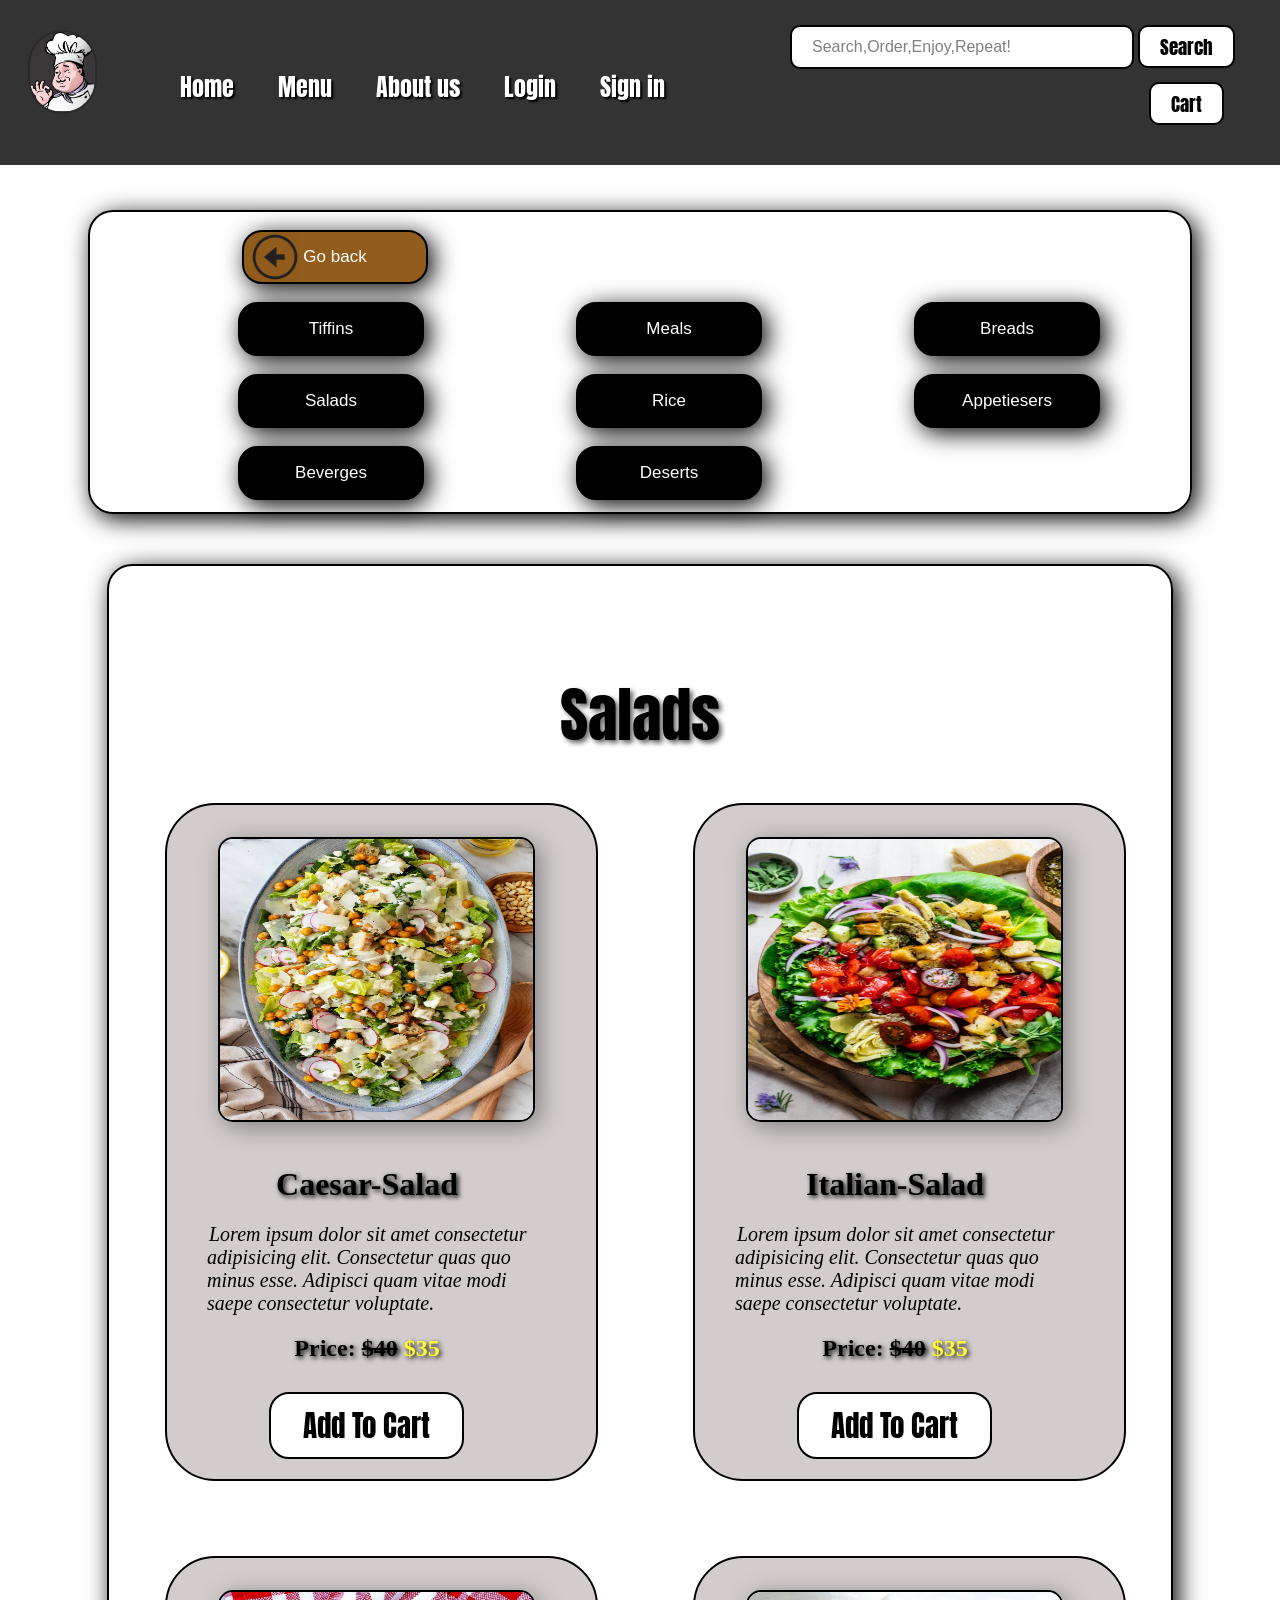
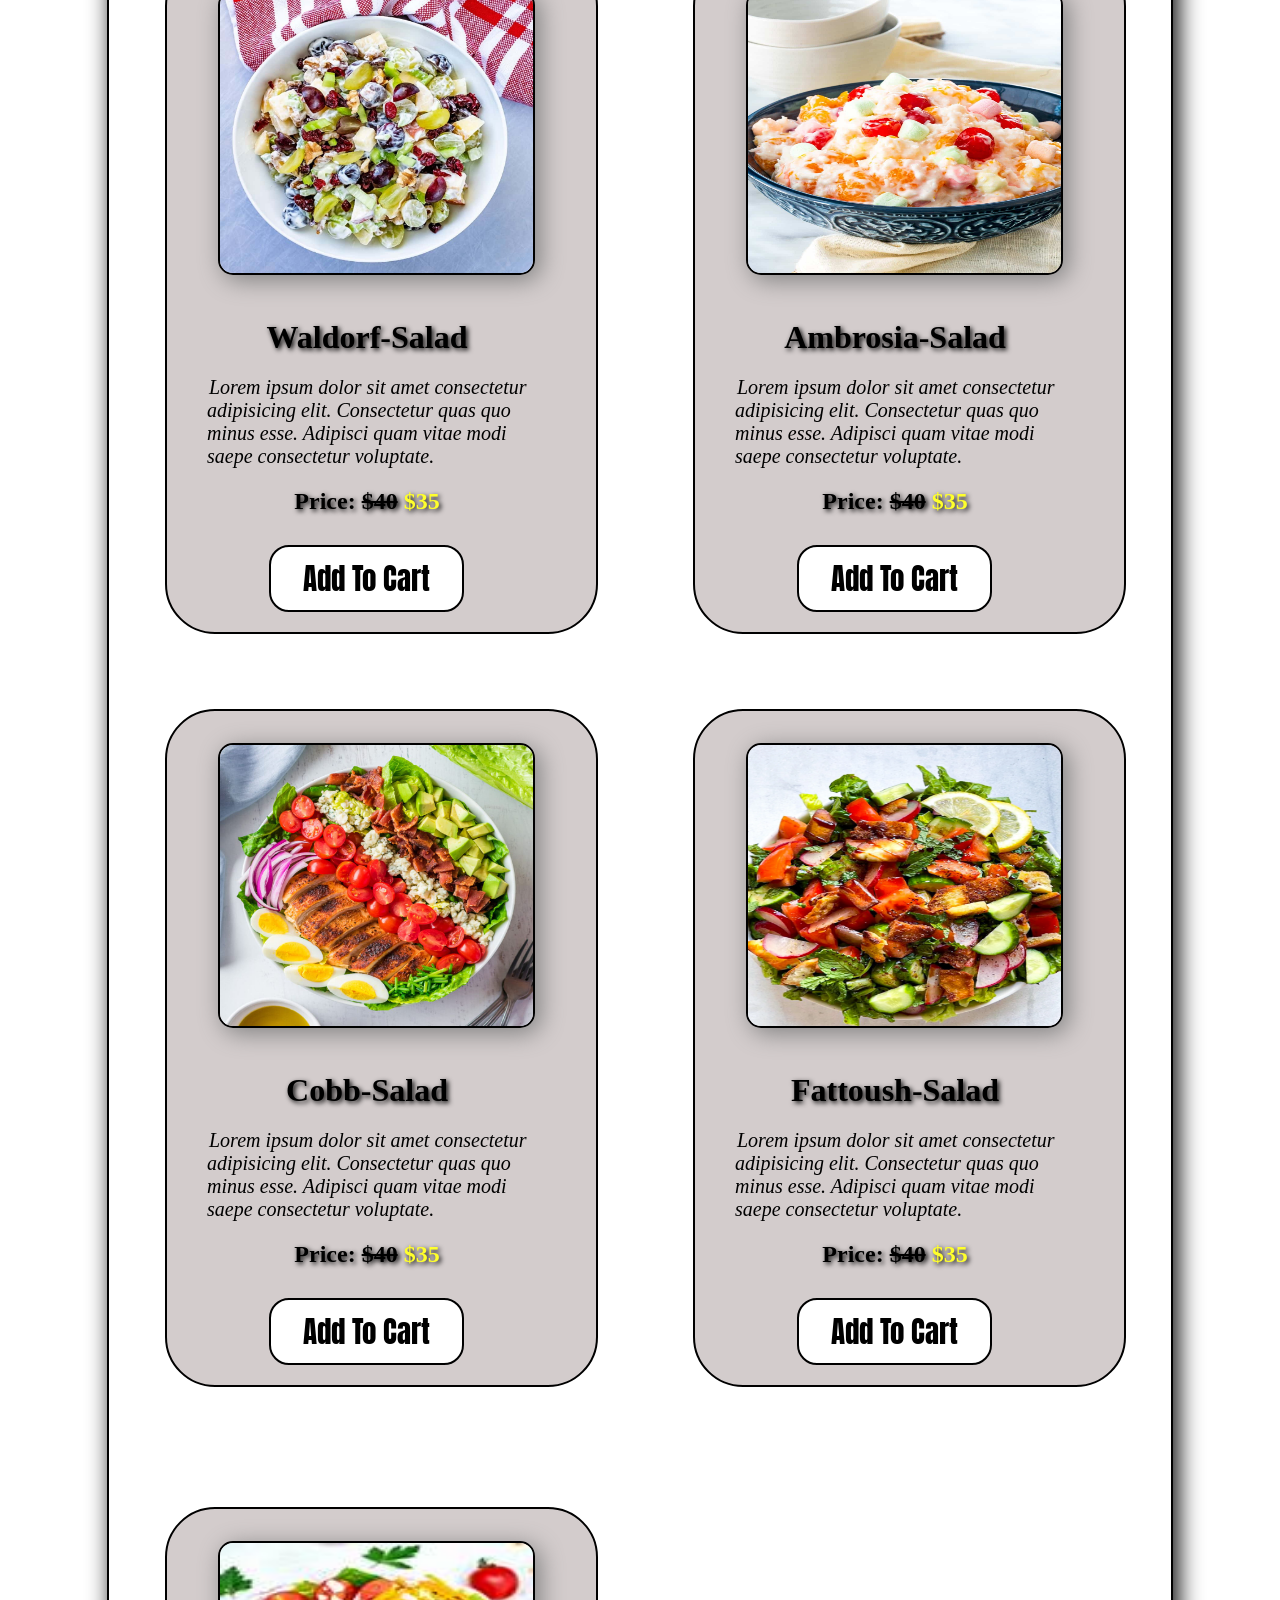
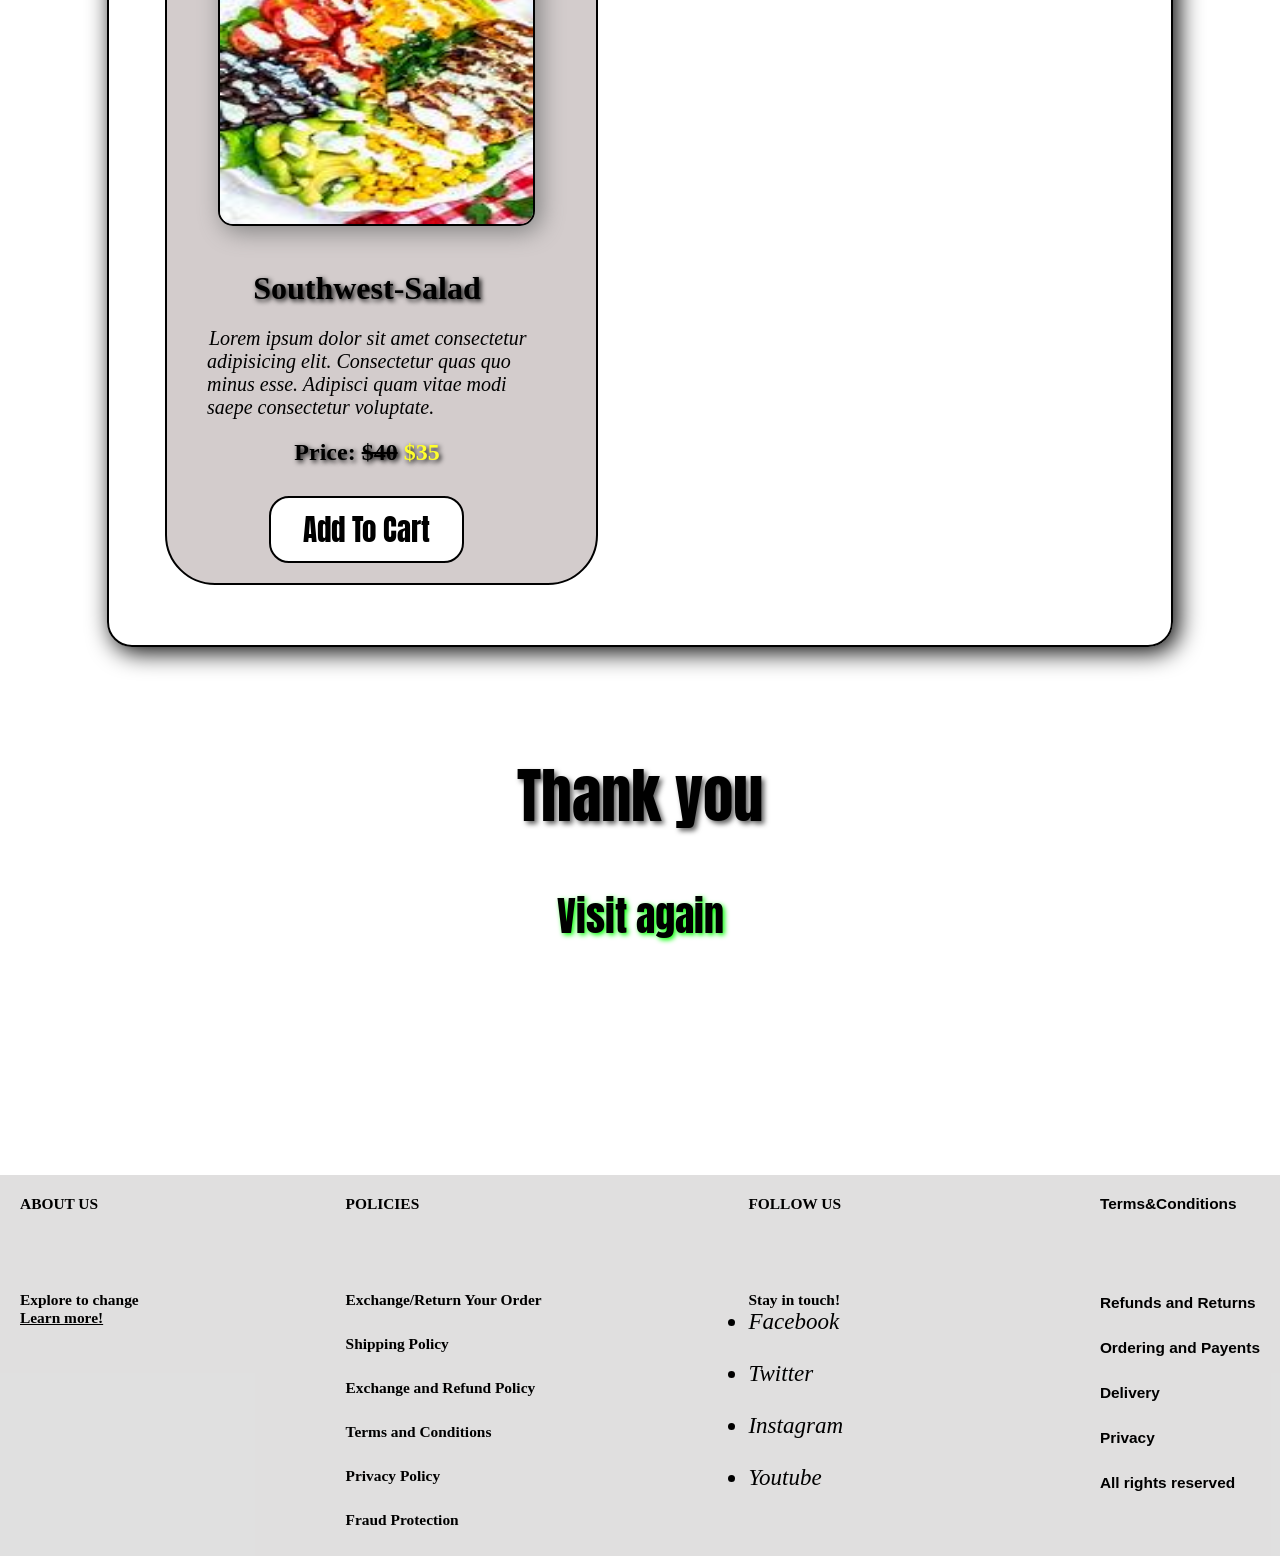
<file: salads.html>
<!DOCTYPE html>
<html lang="en">

<head>
    <meta charset="UTF-8">
    <meta name="viewport" content="width=device-width, initial-scale=1.0">
    <title>Yummy Tummy</title>
    <link rel="stylesheet" href="style2.css">

    <link rel="preconnect" href="https://fonts.googleapis.com">
    <link rel="preconnect" href="https://fonts.gstatic.com" crossorigin>
    <link
        href="https://fonts.googleapis.com/css2?family=Anton&family=Cabin:ital,wght@0,400..700;1,400..700&family=Gupter:wght@400;500;700&family=Playwrite+NG+Modern:wght@100..400&display=swap"
        rel="stylesheet">

    <link rel="preconnect" href="https://fonts.googleapis.com">
    <link rel="preconnect" href="https://fonts.gstatic.com" crossorigin>
    <link
        href="https://fonts.googleapis.com/css2?family=Cabin:ital,wght@0,400..700;1,400..700&family=Gupter:wght@400;500;700&family=Playwrite+NG+Modern:wght@100..400&display=swap"
        rel="stylesheet">
</head>

<body>

    <nav id="navbar">
        <div class="logo">
            <a href="index.html">
                <img src="./img/logo.png" href="index.html">
            </a>
        </div>

        <ul>
            <li class="item"><a href="home.html">Home</a></li>
            <li class="item"><a href="Menu.html">Menu</a></li>
            <li class="item"><a href="About us.html">About us</a></li>
            <li class="item"><a href="login.html">Login</a></li>
            <li class="item"><a href="sign in.html">Sign in</a></li>
            <div class="search">
                <button class="btn-2 btnx"><a href="cart.html">Cart</a></button>
                <input class="search-box" type="text" placeholder="Search,Order,Enjoy,Repeat!">
                <button class=" btn-2">Search</button>
            </div>
        </ul>

    </nav>

    <section class="items-container">

        <div class="items">
            <div class="back">
                <a href="Menu.html"><img src="./img/back.jpg" alt=""></a>
                <button class="item-btn" style="background-color: rgb(146, 93, 28);color: black;"><a href="Menu.html">Go
                        back</a></button>
            </div>
            <button class="item-btn"><a href="tiffins.html ">Tiffins</a></button>
            <button class="item-btn"><a href="Meals.html">Meals</a></button>
            <button class="item-btn"><a href="Breads.html">Breads</a></button>
            <button class="item-btn"><a href="salads.html">Salads</a></button>
            <button class="item-btn"><a href="rice.html">Rice</a></button>
            <button class="item-btn"><a href="appetisers.html">Appetiesers</a></button>
            <button class="item-btn"><a href="beveregs.html">Beverges</a></button>
            <button class="item-btn"><a href="deserts.html">Deserts</a></button>
        </div>

    </section>

    <div class="food-container">
        <h1 class="h-p center">Salads</h1>
        <div class="food-items">
            <img class="food " src="./img/caesar-salad-recipe.jpg" alt="">
            <h1 class="text-center">Caesar-Salad</h1>
            <p4>Lorem ipsum dolor sit amet consectetur adipisicing elit. Consectetur quas quo minus esse. Adipisci quam
                vitae modi saepe consectetur voluptate.
            </p4>
            <h2 class="text-center">Price: <strike> $40</strike> <span style="color: rgb(255, 255, 44);">$35</span></p>
            </h2>

            <button class="btn-y"><a href="cart.html">Add To Cart</a></button>
        </div>
        <div class="food-items">
            <img class="food " src="./img/Italian-salad.jpg" alt="">
            <h1 class="text-center">Italian-Salad</h1>
            <p4>Lorem ipsum dolor sit amet consectetur adipisicing elit. Consectetur quas quo minus esse. Adipisci quam
                vitae modi saepe consectetur voluptate.
            </p4>
            <h2 class="text-center">Price: <strike> $40</strike> <span style="color: rgb(255, 255, 44);">$35</span></p>
            </h2>

            <button class="btn-y"><a href="cart.html">Add To Cart</a></button>
        </div>
        <div class="food-items" style="margin-top: 60px;">
            <img class="food " src="./img/WALDORF-Salad.jpg" alt="">
            <h1 class="text-center">Waldorf-Salad</h1>
            <p4>Lorem ipsum dolor sit amet consectetur adipisicing elit. Consectetur quas quo minus esse. Adipisci quam
                vitae modi saepe consectetur voluptate.
            </p4>
            <h2 class="text-center">Price: <strike> $40</strike> <span style="color: rgb(255, 255, 44);">$35</span></p>
            </h2>

            <button class="btn-y"><a href="cart.html">Add To Cart</a></button>
        </div>

        <div class="food-items" style="margin-top: 60px;">
            <img class="food " src="./img/ambrosia-salad.jpg" alt="">
            <h1 class="text-center">Ambrosia-Salad</h1>
            <p4>Lorem ipsum dolor sit amet consectetur adipisicing elit. Consectetur quas quo minus esse. Adipisci quam
                vitae modi saepe consectetur voluptate.
            </p4>
            <h2 class="text-center">Price: <strike> $40</strike> <span style="color: rgb(255, 255, 44);">$35</span></p>
            </h2>

            <button class="btn-y"><a href="cart.html">Add To Cart</a></button>
        </div>
        <div class="food-items" style="margin-top: 60px;">
            <img class="food " src="./img/cobbsaladrecipe.jpg" alt="">
            <h1 class="text-center">Cobb-Salad</h1>
            <p4>Lorem ipsum dolor sit amet consectetur adipisicing elit. Consectetur quas quo minus esse. Adipisci quam
                vitae modi saepe consectetur voluptate.
            </p4>
            <h2 class="text-center">Price: <strike> $40</strike> <span style="color: rgb(255, 255, 44);">$35</span></p>
            </h2>

            <button class="btn-y"><a href="cart.html">Add To Cart</a></button>
        </div>
        <div class="food-items" style="margin-top: 60px; margin-bottom: 60px;">
            <img class="food " src="./img/Fattoush-Salad.webp" alt="">
            <h1 class="text-center">Fattoush-Salad</h1>
            <p4>Lorem ipsum dolor sit amet consectetur adipisicing elit. Consectetur quas quo minus esse. Adipisci quam
                vitae modi saepe consectetur voluptate.
            </p4>
            <h2 class="text-center">Price: <strike> $40</strike> <span style="color: rgb(255, 255, 44);">$35</span></p>
            </h2>

            <button class="btn-y"><a href="cart.html">Add To Cart</a></button>
        </div>
        <div class="food-items" style="margin-top: 60px; margin-bottom: 60px;">
            <img class="food " src="./img/Southwest-Salad.jpeg" alt="">
            <h1 class="text-center">Southwest-Salad</h1>
            <p4>Lorem ipsum dolor sit amet consectetur adipisicing elit. Consectetur quas quo minus esse. Adipisci quam
                vitae modi saepe consectetur voluptate.
            </p4>
            <h2 class="text-center">Price: <strike> $40</strike> <span style="color: rgb(255, 255, 44);">$35</span></p>
            </h2>

            <button class="btn-y"><a href="cart.html">Add To Cart</a></button>
        </div>

    </div>
    <h1 class="h-p center">Thank you </h1>
    <h2 class="h-p center" style="text-shadow: lime 2px 2px 5px; font-size: 40px; position: relative;top: -100px;">Visit
        again </h2>

    <footer class="footer">
        <div class="aboutus">
            <b>
                <h6>ABOUT US</h6>
            </b>
            <br><br><br>
            <h6>Explore to change</h6>
            <a href='About us.html' style='color: black;'>
                <h6>Learn more!</h6>
            </a>
        </div>
        <div class="policies">
            <b>
                <h6>POLICIES</h6>
            </b>
            <br><br><br>
            <h6>Exchange/Return Your Order </h6><br>
            <h6>Shipping Policy </h6><br>
            <h6>Exchange and Refund Policy</h6><br>
            <h6>Terms and Conditions </h6><br>
            <h6>Privacy Policy</h6><br>
            <h6>Fraud Protection</h6><br>
        </div>
        <div class="followus">
            <b>
                <h6>FOLLOW US</h6>
            </b>
            <br><br><br>
            <h6>Stay in touch!</h6>
            <ul>
                <li><a href="https://www.facebook.com/campaign/landing.php?campaign_id=14884913640&extra_1=s%7Cc%7C550525804932%7Cb%7Cfacebook%7C&placement=&creative=550525804932&keyword=facebook&partner_id=googlesem&extra_2=campaignid%3D14884913640%26adgroupid%3D128696220912%26matchtype%3Db%26network%3Dg%26source%3Dnotmobile%26search_or_content%3Ds%26device%3Dc%26devicemodel%3D%26adposition%3D%26target%3D%26targetid%3Dkwd-592856129%26loc_physical_ms%3D9062175%26loc_interest_ms%3D%26feeditemid%3D%26param1%3D%26param2%3D&gclid=EAIaIQobChMI28Ka8ojKggMVeKRmAh0ZyQ62EAAYASAAEgL99fD_BwE"
                        style="text-decoration: none; color:black"><i class=" fa fa-facebook">Facebook</i></a></li><br>
                <li><a href="#" style="text-decoration: none; color:black"><i class=" fa fa-twitter">Twitter</i></a>
                </li><br>
                <li><a href="https://instagram.com/mr.crush_110?igshid=YTQwZjQ0NmI0OA=="
                        style="text-decoration: none; color:black"><i class=" fa fa-instagram">Instagram</i></a></li>
                <br>
                <li><a href="#" style="text-decoration: none; color:black"><i class=" fa fa-youtube">Youtube</i></a>
                </li>
            </ul>
        </div>
        <div class="terms" style="padding: 20px;">
            <a href="" style="text-decoration: none; color:black">
                <h6>Terms&Conditions</h6>
            </a>
            <br><br><br>
            <h6>Refunds and Returns</h6><br>
            <h6>Ordering and Payents</h6><br>
            <h6>Delivery</h6><br>
            <h6>Privacy</h6><br>
            <h6>All rights reserved</h6><br>
        </div>
    </footer>
</body>

</html>
</file>
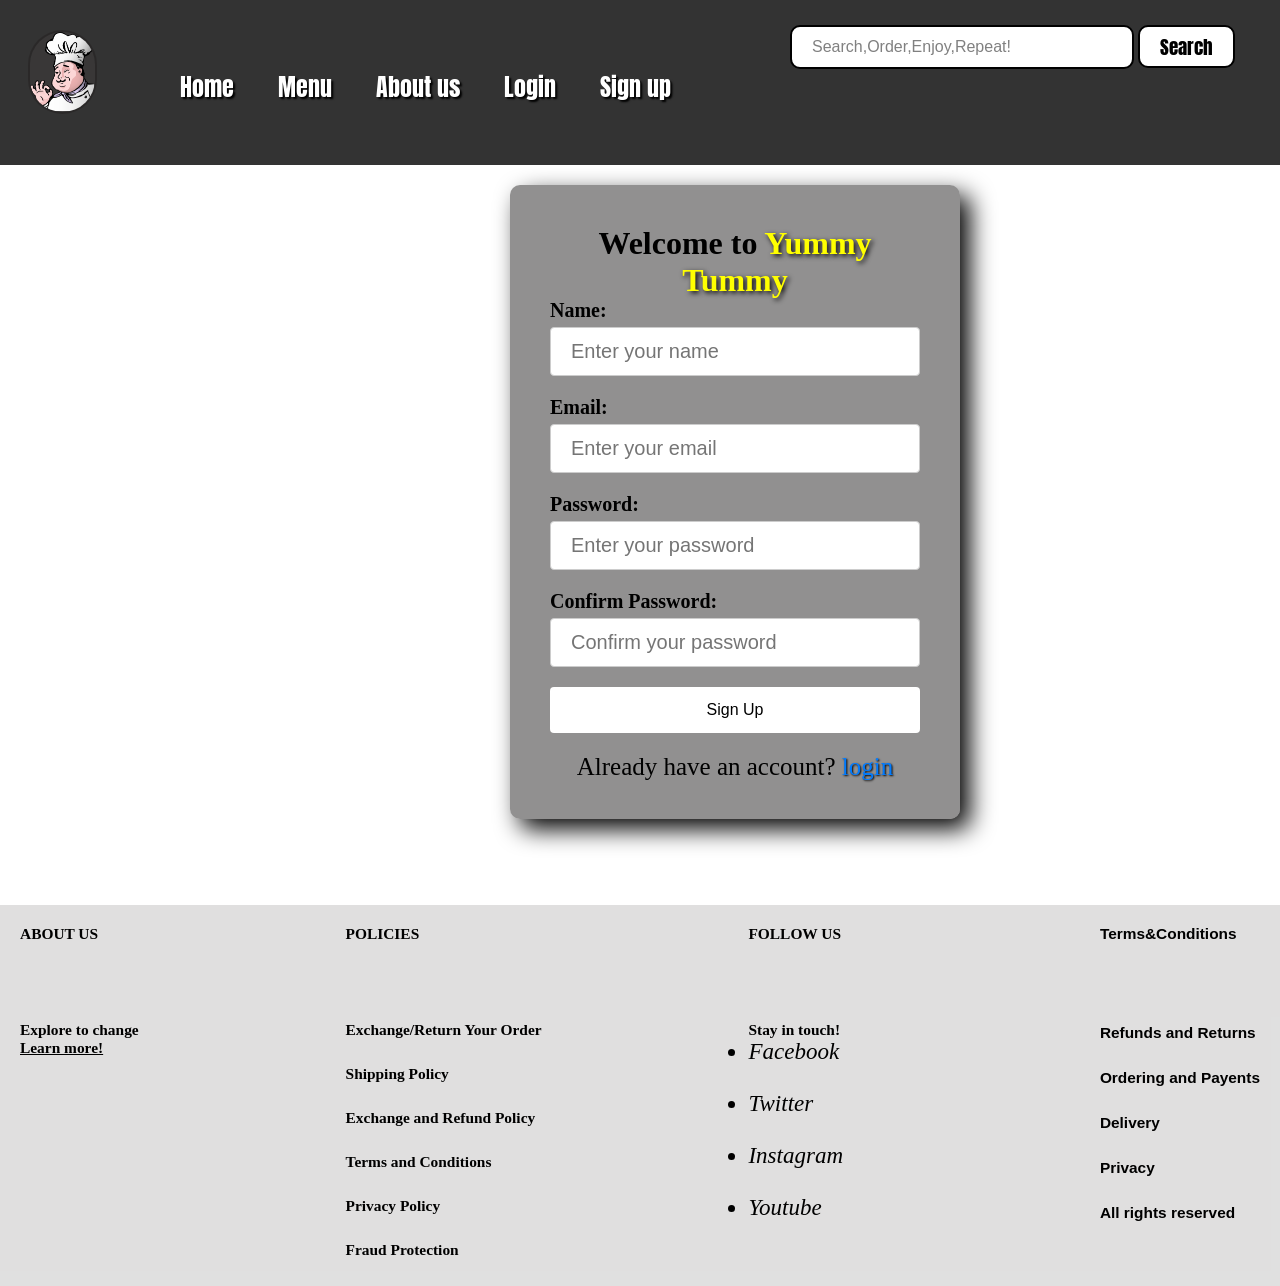
<file: signup.html>
<!DOCTYPE html>
<html lang="en">

<head>
    <meta charset="UTF-8">
    <meta name="viewport" content="width=device-width, initial-scale=1.0">
    <title>Yummy Tummy</title>
    <link rel="stylesheet" href="style2.css">

    <link rel="preconnect" href="https://fonts.googleapis.com">
    <link rel="preconnect" href="https://fonts.gstatic.com" crossorigin>
    <link
        href="https://fonts.googleapis.com/css2?family=Anton&family=Cabin:ital,wght@0,400..700;1,400..700&family=Gupter:wght@400;500;700&family=Playwrite+NG+Modern:wght@100..400&display=swap"
        rel="stylesheet">

    <link rel="preconnect" href="https://fonts.googleapis.com">
    <link rel="preconnect" href="https://fonts.gstatic.com" crossorigin>
    <link
        href="https://fonts.googleapis.com/css2?family=Cabin:ital,wght@0,400..700;1,400..700&family=Gupter:wght@400;500;700&family=Playwrite+NG+Modern:wght@100..400&display=swap"
        rel="stylesheet">
</head>

<body>

    <nav id="navbar">
        <div class="logo">
            <a href="index.html">
                <img src="./img/logo.png" href="index.html">
            </a>
        </div>

        <ul>
            <li class="item"><a href="home.html">Home</a></li>
            <li class="item"><a href="Menu.html">Menu</a></li>
            <li class="item"><a href="About us.html">About us</a></li>
            <li class="item"><a href="login.html">Login</a></li>
            <li class="item"><a href="signup.html">Sign up</a></li>
            <div class="search">
                <input class="search-box" type="text" placeholder="Search,Order,Enjoy,Repeat!">
                <button class=" btn-2">Search</button>
            </div>
        </ul>

    </nav>

    <div class="container1">
        <h1>Welcome to <span style="color: yellow;text-shadow: black 2px 2px 5px;">Yummy Tummy</span></h1>
        <form action="/signup" method="post">
            <label for="name">Name:</label>
            <input type="text2" id="name" name="name" placeholder="Enter your name" required>

            <label for="email">Email:</label>
            <input type="email" id="email" name="email" placeholder="Enter your email" required>

            <div class="password-group">
                <label for="password">Password:</label>
                <div class="input-group">
                    <input type="password" class="form-control" id="password" name="password"
                        placeholder="Enter your password" required>
                    <div class="input-group-append">
                        <span class="input-group-text">
                            <i class="far fa-eye" id="togglePassword" style="cursor: pointer;"></i>
                        </span>
                    </div>
                </div>
            </div>

            <div class="password-group">
                <label for="confirm-password">Confirm Password:</label>
                <div class="input-group">
                    <input type="password" class="form-control" id="confirm-password" name="confirm-password"
                        placeholder="Confirm your password" required>
                    <div class="input-group-append">
                        <span class="input-group-text">
                            <i class="far fa-eye" id="toggleConfirmPassword" style="cursor: pointer;"></i>
                        </span>
                    </div>
                </div>
            </div>

            <button class="s-btn" type="submit">Sign Up</button>
        </form>

        <div class="login-link">
            Already have an account? <a href="login.html">login</a>
        </div>
    </div>


    <footer class="footer">
        <div class="aboutus">
            <b>
                <h6>ABOUT US</h6>
            </b>
            <br><br><br>
            <h6>Explore to change</h6>
            <a href='About us.html' style='color: black;'>
                <h6>Learn more!</h6>
            </a>
        </div>
        <div class="policies">
            <b>
                <h6>POLICIES</h6>
            </b>
            <br><br><br>
            <h6>Exchange/Return Your Order </h6><br>
            <h6>Shipping Policy </h6><br>
            <h6>Exchange and Refund Policy</h6><br>
            <h6>Terms and Conditions </h6><br>
            <h6>Privacy Policy</h6><br>
            <h6>Fraud Protection</h6><br>
        </div>
        <div class="followus">
            <b>
                <h6>FOLLOW US</h6>
            </b>
            <br><br><br>
            <h6>Stay in touch!</h6>
            <ul>
                <li><a href="https://www.facebook.com/campaign/landing.php?campaign_id=14884913640&extra_1=s%7Cc%7C550525804932%7Cb%7Cfacebook%7C&placement=&creative=550525804932&keyword=facebook&partner_id=googlesem&extra_2=campaignid%3D14884913640%26adgroupid%3D128696220912%26matchtype%3Db%26network%3Dg%26source%3Dnotmobile%26search_or_content%3Ds%26device%3Dc%26devicemodel%3D%26adposition%3D%26target%3D%26targetid%3Dkwd-592856129%26loc_physical_ms%3D9062175%26loc_interest_ms%3D%26feeditemid%3D%26param1%3D%26param2%3D&gclid=EAIaIQobChMI28Ka8ojKggMVeKRmAh0ZyQ62EAAYASAAEgL99fD_BwE"
                        style="text-decoration: none; color:black"><i class=" fa fa-facebook">Facebook</i></a></li><br>
                <li><a href="#" style="text-decoration: none; color:black"><i class=" fa fa-twitter">Twitter</i></a>
                </li><br>
                <li><a href="https://instagram.com/mr.crush_110?igshid=YTQwZjQ0NmI0OA=="
                        style="text-decoration: none; color:black"><i class=" fa fa-instagram">Instagram</i></a></li>
                <br>
                <li><a href="#" style="text-decoration: none; color:black"><i class=" fa fa-youtube">Youtube</i></a>
                </li>
            </ul>
        </div>
        <div class="terms" style="padding: 20px;">
            <a href="" style="text-decoration: none; color:black">
                <h6>Terms&Conditions</h6>
            </a>
            <br><br><br>
            <h6>Refunds and Returns</h6><br>
            <h6>Ordering and Payents</h6><br>
            <h6>Delivery</h6><br>
            <h6>Privacy</h6><br>
            <h6>All rights reserved</h6><br>
        </div>
    </footer>
</body>

</html>
</file>
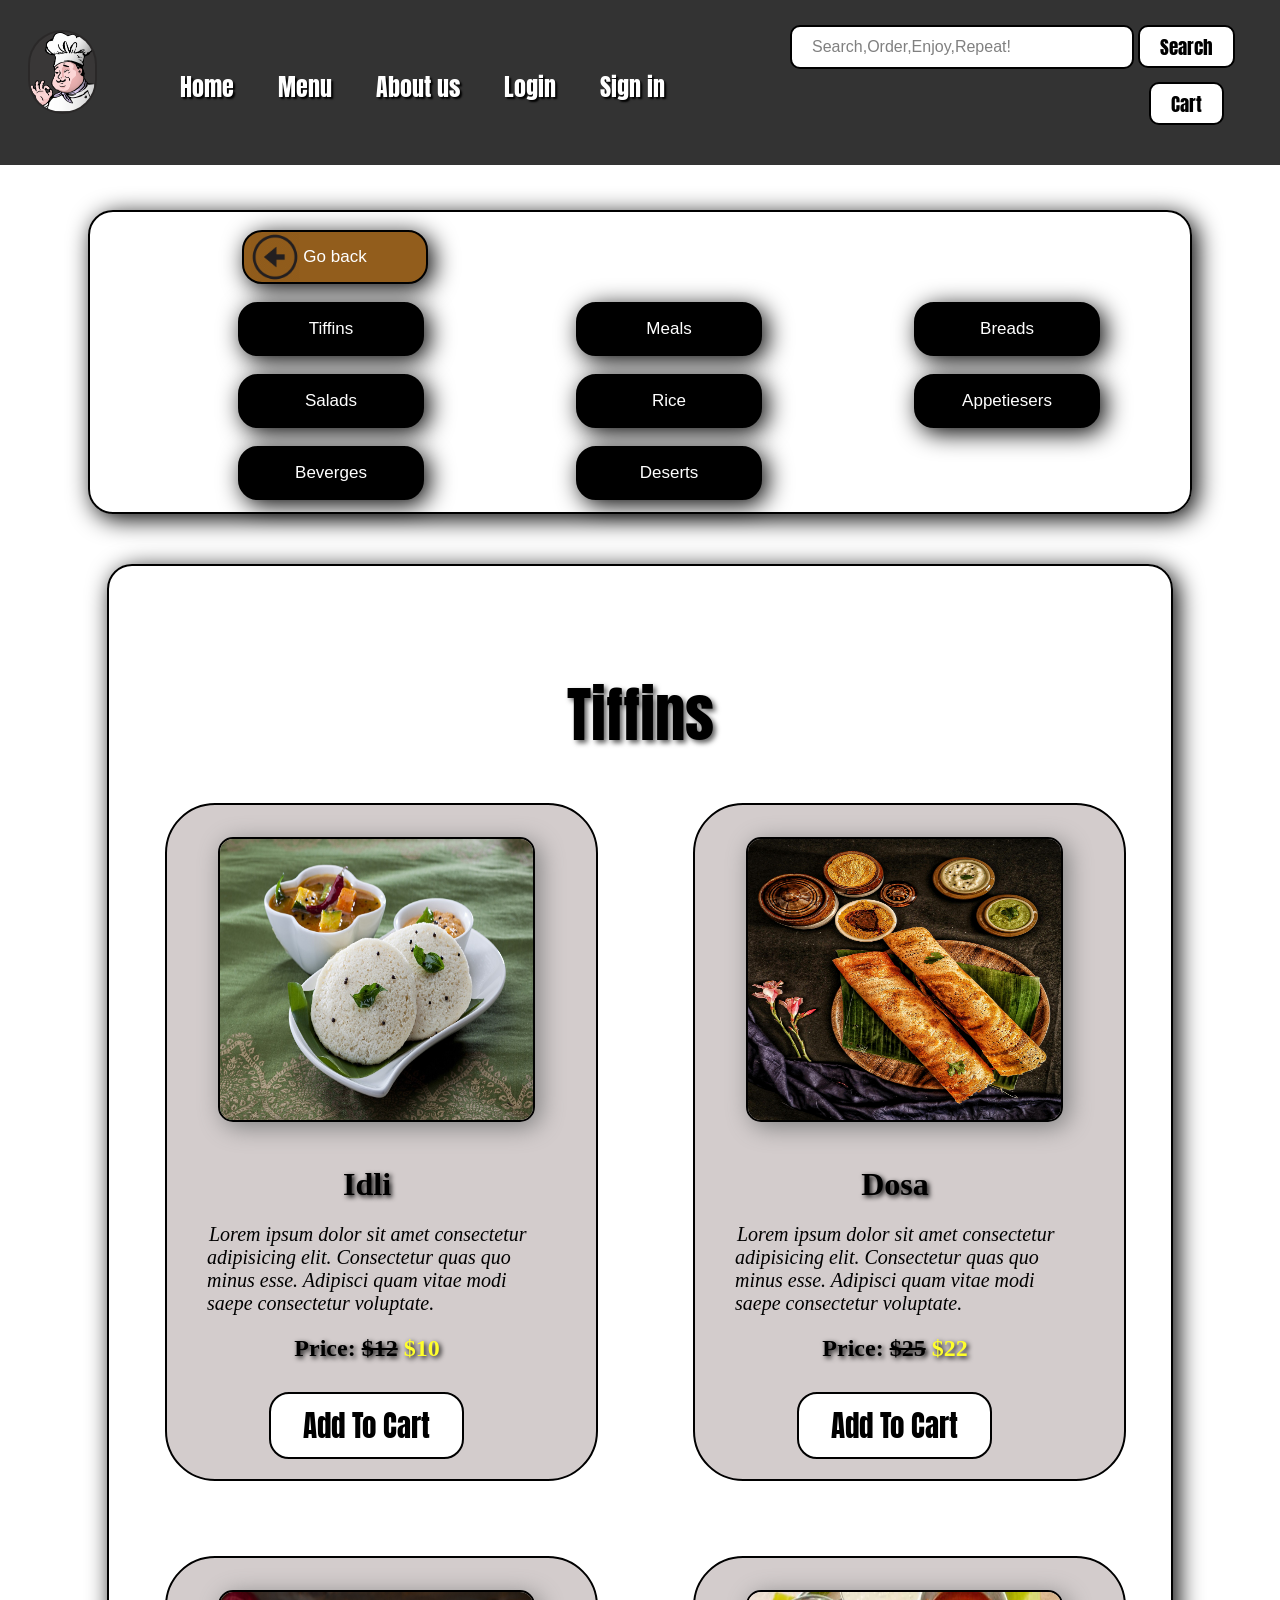
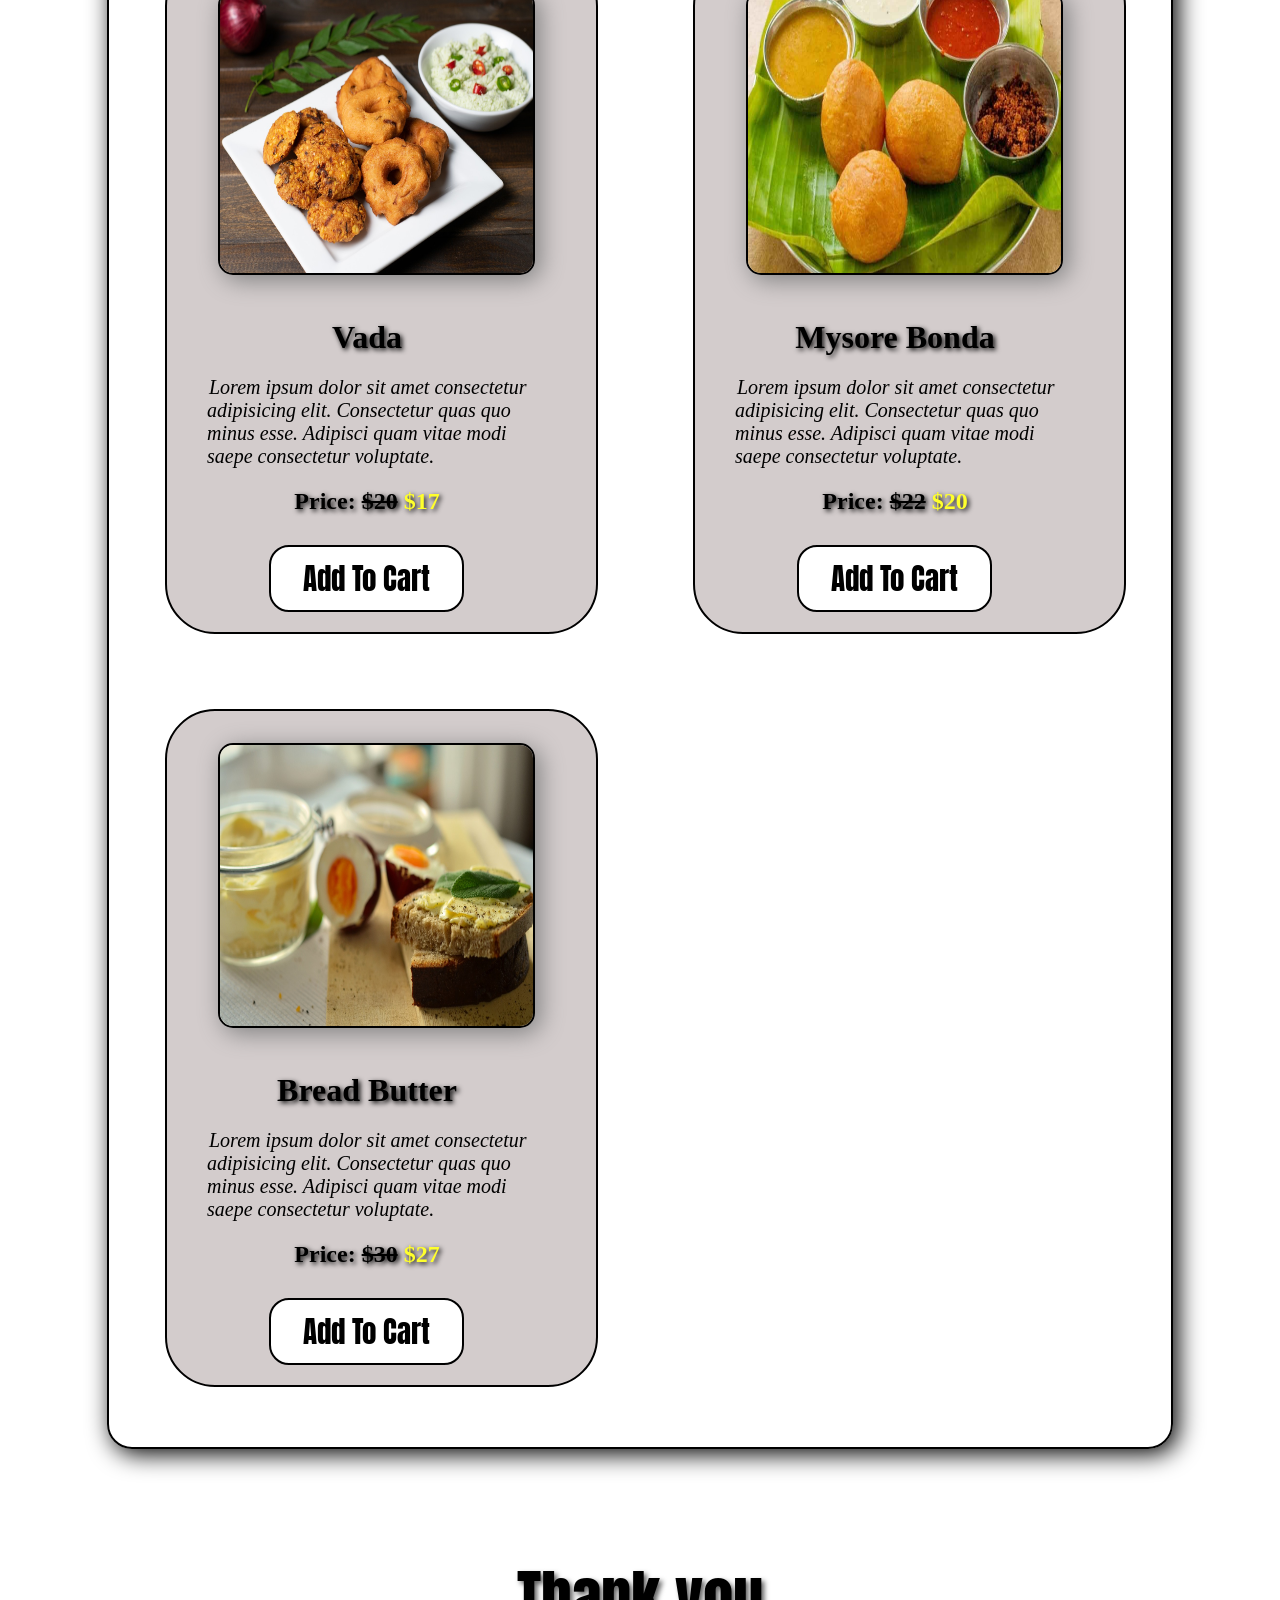
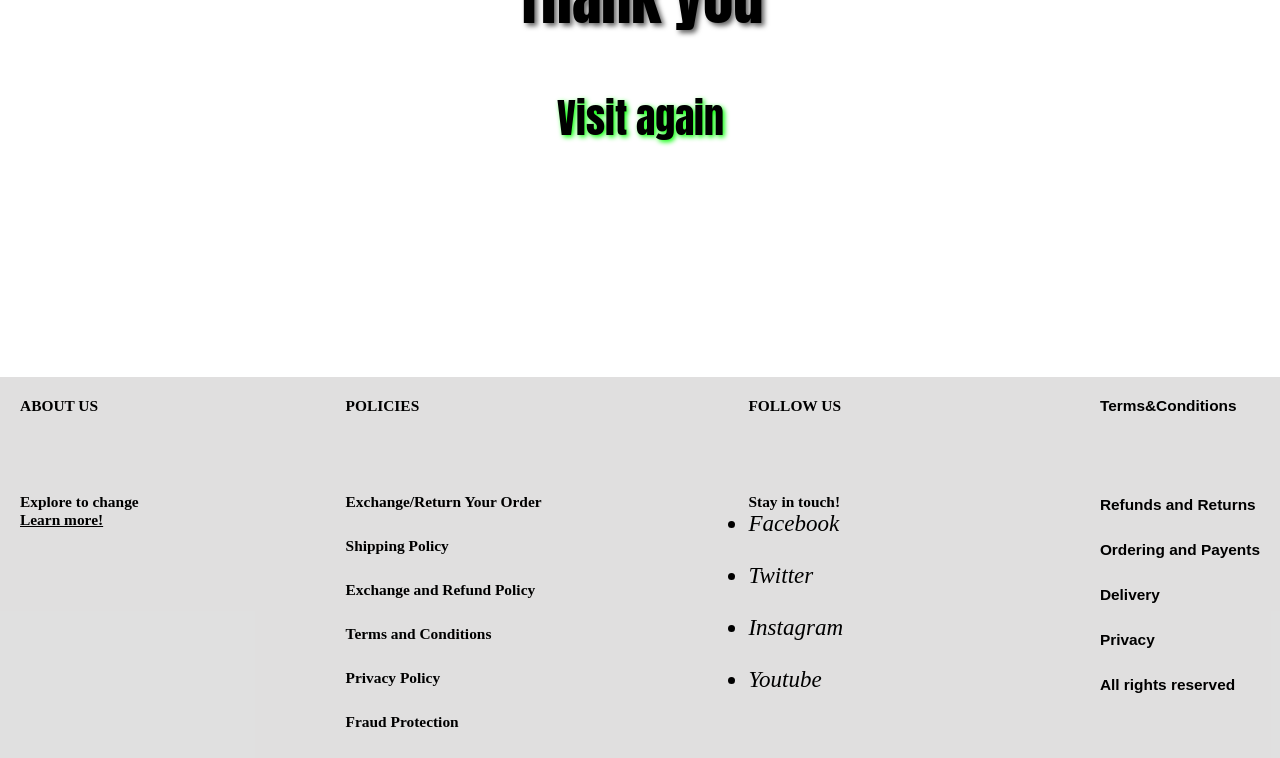
<file: tiffins.html>
<!DOCTYPE html>
<html lang="en">

<head>
    <meta charset="UTF-8">
    <meta name="viewport" content="width=device-width, initial-scale=1.0">
    <title>Yummy Tummy</title>
    <link rel="stylesheet" href="style2.css">

    <link rel="preconnect" href="https://fonts.googleapis.com">
    <link rel="preconnect" href="https://fonts.gstatic.com" crossorigin>
    <link
        href="https://fonts.googleapis.com/css2?family=Anton&family=Cabin:ital,wght@0,400..700;1,400..700&family=Gupter:wght@400;500;700&family=Playwrite+NG+Modern:wght@100..400&display=swap"
        rel="stylesheet">

    <link rel="preconnect" href="https://fonts.googleapis.com">
    <link rel="preconnect" href="https://fonts.gstatic.com" crossorigin>
    <link
        href="https://fonts.googleapis.com/css2?family=Cabin:ital,wght@0,400..700;1,400..700&family=Gupter:wght@400;500;700&family=Playwrite+NG+Modern:wght@100..400&display=swap"
        rel="stylesheet">
</head>

<body>

    <nav id="navbar">
        <div class="logo">
            <a href="index.html">
                <img src="./img/logo.png" href="index.html">
            </a>
        </div>

        <ul>
            <li class="item"><a href="home.html">Home</a></li>
            <li class="item"><a href="Menu.html">Menu</a></li>
            <li class="item"><a href="About us.html">About us</a></li>
            <li class="item"><a href="login.html">Login</a></li>
            <li class="item"><a href="sign in.html">Sign in</a></li>
            <div class="search">
                <button class="btn-2 btnx"><a href="cart.html">Cart</a></button>
                <input class="search-box" type="text" placeholder="Search,Order,Enjoy,Repeat!">
                <button class=" btn-2">Search</button>
            </div>
        </ul>

    </nav>

    <section class="items-container">

        <div class="items">
            <div class="back">
                <a href="Menu.html"><img src="./img/back.jpg" alt=""></a>
                <button class="item-btn" style="background-color: rgb(146, 93, 28);color: black;"><a href="Menu.html">Go
                        back</a></button>
            </div>
            <button class="item-btn"><a href="tiffins.html ">Tiffins</a></button>
            <button class="item-btn"><a href="Meals.html">Meals</a></button>
            <button class="item-btn"><a href="Breads.html">Breads</a></button>
            <button class="item-btn"><a href="salads.html">Salads</a></button>
            <button class="item-btn"><a href="rice.html">Rice</a></button>
            <button class="item-btn"><a href="appetisers.html">Appetiesers</a></button>
            <button class="item-btn"><a href="beveregs.html">Beverges</a></button>
            <button class="item-btn"><a href="deserts.html">Deserts</a></button>
        </div>

    </section>

    <div class="food-container">
        <h1 class="h-p center">Tiffins</h1>
        <div class="food-items">
            <img class="food " src="./img/idli.jpg" alt="">
            <h1 class="text-center">Idli</h1>
            <p4>Lorem ipsum dolor sit amet consectetur adipisicing elit. Consectetur quas quo minus esse. Adipisci quam
                vitae modi saepe consectetur voluptate.
            </p4>
            <h2 class="text-center">Price: <strike> $12</strike> <span style="color: rgb(255, 255, 44);">$10</span></p>
            </h2>

            <button class="btn-y"><a href="cart.html">Add To Cart</a></button>
        </div>
        <div class="food-items">
            <img class="food " src="./img/dosa.jpg" alt="">
            <h1 class="text-center">Dosa</h1>
            <p4>Lorem ipsum dolor sit amet consectetur adipisicing elit. Consectetur quas quo minus esse. Adipisci quam
                vitae modi saepe consectetur voluptate.
            </p4>
            <h2 class="text-center">Price: <strike> $25</strike> <span style="color: rgb(255, 255, 44);">$22</span></p>
            </h2>

            <button class="btn-y"><a href="cart.html">Add To Cart</a></button>
        </div>
        <div class="food-items" style="margin-top: 60px;">
            <img class="food " src="./img/vada.jpg" alt="">
            <h1 class="text-center">Vada</h1>
            <p4>Lorem ipsum dolor sit amet consectetur adipisicing elit. Consectetur quas quo minus esse. Adipisci quam
                vitae modi saepe consectetur voluptate.
            </p4>
            <h2 class="text-center">Price: <strike> $20</strike> <span style="color: rgb(255, 255, 44);">$17</span></p>
            </h2>

            <button class="btn-y"><a href="cart.html">Add To Cart</a></button>
        </div>
        <div class="food-items" style="margin-top: 60px;">
            <img class="food " src="./img/bonda.jpg" alt="">
            <h1 class="text-center">Mysore Bonda</h1>
            <p4>Lorem ipsum dolor sit amet consectetur adipisicing elit. Consectetur quas quo minus esse. Adipisci quam
                vitae modi saepe consectetur voluptate.
            </p4>
            <h2 class="text-center">Price: <strike> $22</strike> <span style="color: rgb(255, 255, 44);">$20</span></p>
            </h2>

            <button class="btn-y"><a href="cart.html">Add To Cart</a></button>
        </div>
        <div class="food-items" style="margin-top: 60px; margin-bottom: 60px;">
            <img class="food " src="./img/bread-butter.jpg" alt="">
            <h1 class="text-center">Bread Butter</h1>
            <p4>Lorem ipsum dolor sit amet consectetur adipisicing elit. Consectetur quas quo minus esse. Adipisci quam
                vitae modi saepe consectetur voluptate.
            </p4>
            <h2 class="text-center">Price: <strike> $30</strike> <span style="color: rgb(255, 255, 44);">$27</span></p>
            </h2>

            <button class="btn-y"><a href="cart.html">Add To Cart</a></button>
        </div>
    </div>
    <h1 class="h-p center">Thank you </h1>
    <h2 class="h-p center" style="text-shadow: lime 2px 2px 5px; font-size: 40px; position: relative;top: -100px;">Visit
        again </h2>

    <footer class="footer">
        <div class="aboutus">
            <b>
                <h6>ABOUT US</h6>
            </b>
            <br><br><br>
            <h6>Explore to change</h6>
            <a href='About us.html' style='color: black;'>
                <h6>Learn more!</h6>
            </a>
        </div>
        <div class="policies">
            <b>
                <h6>POLICIES</h6>
            </b>
            <br><br><br>
            <h6>Exchange/Return Your Order </h6><br>
            <h6>Shipping Policy </h6><br>
            <h6>Exchange and Refund Policy</h6><br>
            <h6>Terms and Conditions </h6><br>
            <h6>Privacy Policy</h6><br>
            <h6>Fraud Protection</h6><br>
        </div>
        <div class="followus">
            <b>
                <h6>FOLLOW US</h6>
            </b>
            <br><br><br>
            <h6>Stay in touch!</h6>
            <ul>
                <li><a href="https://www.facebook.com/campaign/landing.php?campaign_id=14884913640&extra_1=s%7Cc%7C550525804932%7Cb%7Cfacebook%7C&placement=&creative=550525804932&keyword=facebook&partner_id=googlesem&extra_2=campaignid%3D14884913640%26adgroupid%3D128696220912%26matchtype%3Db%26network%3Dg%26source%3Dnotmobile%26search_or_content%3Ds%26device%3Dc%26devicemodel%3D%26adposition%3D%26target%3D%26targetid%3Dkwd-592856129%26loc_physical_ms%3D9062175%26loc_interest_ms%3D%26feeditemid%3D%26param1%3D%26param2%3D&gclid=EAIaIQobChMI28Ka8ojKggMVeKRmAh0ZyQ62EAAYASAAEgL99fD_BwE"
                        style="text-decoration: none; color:black"><i class=" fa fa-facebook">Facebook</i></a></li><br>
                <li><a href="#" style="text-decoration: none; color:black"><i class=" fa fa-twitter">Twitter</i></a>
                </li><br>
                <li><a href="https://instagram.com/mr.crush_110?igshid=YTQwZjQ0NmI0OA=="
                        style="text-decoration: none; color:black"><i class=" fa fa-instagram">Instagram</i></a></li>
                <br>
                <li><a href="#" style="text-decoration: none; color:black"><i class=" fa fa-youtube">Youtube</i></a>
                </li>
            </ul>
        </div>
        <div class="terms" style="padding: 20px;">
            <a href="" style="text-decoration: none; color:black">
                <h6>Terms&Conditions</h6>
            </a>
            <br><br><br>
            <h6>Refunds and Returns</h6><br>
            <h6>Ordering and Payents</h6><br>
            <h6>Delivery</h6><br>
            <h6>Privacy</h6><br>
            <h6>All rights reserved</h6><br>
        </div>
    </footer>
</body>

</html>
</file>
<file: style2.css>
* {
    margin: 0;
    padding: 0;

}

body {
    cursor: default;
    overflow-x: hidden;
    overflow-y: scroll;
}

.center {
    text-align: center;
}

.logo {
    height: 100px;
    margin: 30px 28px;
}

nav img {
    background: #3f3c3ca1;
    height: 80px;
    width: 65px;
    border: 2px solid rgba(0, 0, 0, 0.267);
    border-radius: 1000px;
}

nav {
    height: 20.35%;
}

#navbar {
    display: flex;
    align-items: center;
}


#navbar ul {
    display: flex;
    padding: 10px 10px 0px 10px;
    margin: 23px 23px 0px 23px;
}

#navbar ul li {
    list-style: none;
    font-size: 1.5rem;
}

#navbar ul li a {
    display: block;
    position: relative;
    top: -10px;
    padding: 10px 22px;
    border-radius: 20px;
    text-decoration: none;
    color: rgb(255, 255, 255);
    font-weight: bold;
    text-shadow: rgb(0, 0, 0) 2px 2px 2px;
    font-family: "Anton", sans-serif;
    font-weight: lighter;
}




#navbar::before {
    content: "";
    background: #000;
    position: absolute;
    height: 18.35%;
    top: 0;
    width: 100%;
    z-index: -1;
    opacity: 0.8;
}

#navbar ul li a:hover {
    color: rgb(0, 0, 0);
    background: white;
    box-shadow: #000000ad 10px 10px 20px;
    text-shadow: rgb(0, 0, 0) 1px 1px 4px;
}

.search {
    position: absolute;
    right: 45px;
    top: 22px;
}

.search-box {
    padding: 11px 20px;
    border: 2px solid black;
    border-radius: 10px;
    width: 300px;
}

.btn-2 {
    position: relative;
    top: 3px;
    cursor: default;
    padding: 5px 20px;
    border: 2px solid black;
    border-radius: 10px;
    font-family: "Anton", sans-serif;
    font-weight: lighter;
    font-size: 1.2rem;
    background: linear-gradient(to right, rgb(0, 0, 0) 50%, #ffffff 50%);
    background-size: 200% 100%;
    background-position: right bottom;
    transition: background-position 0.5s;
}

.btn-2:hover {
    background-position: left bottom;
    color: rgb(255, 255, 255);
    text-shadow: rgb(255, 255, 255) 1px 1px 5px;
}

.btn-2 a {
    text-decoration: none;
    color: black;
}

.btn-2 a:hover {
    color: rgb(255, 255, 255);
    text-shadow: rgb(255, 0, 0);
}

#home {
    /* border: 2px solid yellow; */
    display: flex;
    flex-direction: column;
    padding: 3px 200px;
    justify-content: center;
    align-items: center;
    height: 356px;

    /* position: absolute; */
}

#home::before {
    content: "";
    position: absolute;
    top: 0px;
    height: 79.5%;
    width: 100%;
    z-index: -1;
    opacity: 0.85;
    background: url(./img/f1.jpg) no-repeat center center/cover;

}

#home h1 {
    color: white;
    text-align: center;
    text-shadow: rgb(0, 0, 0) 3px 3px 5px;
}

.h-p {
    font-size: 3.8rem;
    padding: 43px;
    font-family: "Anton", sans-serif;
    font-weight: lighter;
    color: #000;
    text-shadow: rgba(0, 0, 0, 0.612) 3px 3px 5px;
    margin-top: 59px;
}

.h-s {
    font-size: 1.8rem;
    padding: 12px;
    font-family: "Anton", sans-serif;
    font-weight: lighter;
    color: #000;
    text-shadow: rgba(0, 0, 0, 0.386) 3px 3px 5px;
}

#home h1 {
    color: white;
    text-align: center;
    text-shadow: rgb(0, 0, 0) 3px 3px 5px;
}

.content {
    color: rgb(255, 255, 255);
    text-align: center;

}

.content p {
    font-family: "Gupter", serif;
    font-size: 20px;
    font-weight: bolder;
    text-shadow: black 4px 4px 5px;
}

.btn a {
    text-decoration: none;
    color: black;
    cursor: cursor;
}

.btn a:hover {
    color: rgb(255, 255, 255);
    text-shadow: yellowgreen -(1px 1px 5px);
}

.btn {
    position: relative;
    top: 50px;
    padding: 10px 32px;
    border: 2px solid black;
    border-radius: 20px;
    font-family: "Anton", sans-serif;
    font-weight: lighter;
    font-size: 1.8rem;
    background: linear-gradient(to right, #000000ad 50%, #ffffff 50%);
    background-size: 200% 100%;
    background-position: right bottom;
    transition: background-position 0.4s;
}

.btn:hover {
    background-position: left bottom;
    color: rgb(255, 255, 255);
    text-shadow: #FFFF00 1px 1px 5px;
}


#services {
    margin: 34;
    display: flex;
}

#services .box {
    border: 2px solid rgb(0, 0, 0);
    border-radius: 25px;
    padding: 20px 25px;
    margin: 1px 25px;
    background: #c0b2b253;
    box-shadow: rgb(0, 0, 0) 5px 5px 15px;
}

#services .box img {
    height: 170px;
    display: block;
    margin: auto;
}

#services .box:hover {
    background: #00000053;
    box-shadow: grey 5px 5px 15px;
}

#services .box img:hover {
    filter: drop-shadow(cyan 2px 2px 5px);
}

/* About Us */


.middle-1 {
    display: flex;
    position: relative;
    left: 50px;
    text-align: center;
    width: 95%;
}

.c1 {
    height: 600px;
    width: 450px;
    border: 4px solid black;
    border-radius: 20px;
    margin: 10px;
    box-shadow: 5px 5px 20px grey;
}


section p {
    display: block;
    margin: auto;
    font-size: 20px;
    position: relative;
    left: 0px;
}

/* login */
.container {
    height: 450px;
    position: relative;
    left: 510px;
    margin-top: 25px;
    width: 370px;
    background-color: rgba(37, 34, 34, 0.5);
    padding: 40px;
    border-radius: 10px;
    box-shadow: 10px 10px 25px rgba(2, 2, 2);
    text-align: center;
    margin-bottom: 80px;
}

.container1 {
    height: 554px;
    position: relative;
    left: 510px;
    margin-top: 25px;
    width: 370px;
    background-color: rgba(37, 34, 34, 0.5);
    padding: 40px;
    border-radius: 10px;
    box-shadow: 10px 10px 25px rgba(2, 2, 2);
    text-align: center;
    margin-bottom: 80px;
}

label {
    display: block;
    text-align: left;
    margin-bottom: 5px;
    font-weight: bold;
    font-size: 20px;
}

input[type=text2],
input[type=email],
input[type=password] {
    width: 100%;
    padding: 12px 20px;
    margin-bottom: 20px;
    border: 1px solid #ccc;
    border-radius: 4px;
    font-size: 20px;
    box-sizing: border-box;
}

.password-group {
    position: relative;
}

.input-group {
    display: flex;
    align-items: center;
}

.input-group-append {
    position: absolute;
    right: 10px;
}

.input-group-text {
    background-color: transparent;
    border: none;
    cursor: pointer;
    color: #ffffff;
}

.btn3 {
    background-color: #000000;
    color: white;
    padding: 14px 20px;
    border: none;
    border-radius: 4px;
    cursor: pointer;
    width: 100%;
    font-size: 16px;
}


.btn3:hover {
    background-color: #ffffff;
    color: black;
}

.s-btn {
    background-color: #000000;
    color: rgb(0, 0, 0);
    padding: 14px 20px;
    border: none;
    border-radius: 4px;
    cursor: pointer;
    width: 100%;
    font-size: 16px;
    background: linear-gradient(to right, rgb(0, 0, 0) 50%, #ffffff 50%);
    background-size: 200% 100%;
    background-position: right bottom;
    transition: background-position 0.6s;
}

.s-btn:hover {
    background-position: left bottom;
    color: rgb(255, 255, 255);
    text-shadow: rgb(255, 255, 255) 1px 1px 5px;
}

.social-buttons {
    display: flex;
    justify-content: center;
    margin-top: 20px;
}

.social-buttons button {
    background-color: #fff;
    border: 1px solid #ccc;
    color: #333;
    padding: 10px 20px;
    text-align: center;
    text-decoration: none;
    display: inline-block;
    font-size: 16px;
    margin: 4px 2px;
    cursor: pointer;
    border-radius: 4px;
}

.social-buttons button:hover {
    background-color: #f1f1f1;
}

.login-link {
    margin-top: 20px;
    font-size: 25px;
}



.login-link a {
    color: #007bff;
    text-decoration: none;
    text-shadow: black 1px 1px 2px;
}

.login-link a:hover {
    text-decoration: underline;
}

.signup-link {
    margin-top: 20px;
    font-size: 25px;
}


.signup-link a {
    color: #007bff;
    text-decoration: none;
    text-shadow: black 1px 1px 2px;
}

.signup-link a:hover {
    text-decoration: underline;
}

/* footer */

.aboutus {
    padding-top: 20px;
    padding-left: 20px;
    padding-right: 20px;
    padding-bottom: 70px;
}

.footer {
    background-color: #3f3c3c29;
    font-size: 23px;
    display: flex;
    flex-direction: row;
    justify-content: space-between;
    height: 381px;
    margin-top: 86px;
}



.followus {
    padding-top: 20px;
    padding-left: 20px;
    padding-right: 70px;
    padding-bottom: 70px;
}

.policies {
    padding-top: 20px;
    padding-left: 20px;
    padding-right: 20px;
    padding-bottom: 70px;
}

.terms {
    font-family: 'Gill Sans', 'Gill Sans MT', Calibri, 'Trebuchet MS', sans-serif;
    font-weight: lighter;
}

/* home.html */

.section2 img {
    height: 589px;
    width: 1426px;
    border: 2px solid grey;
    border-radius: 20px;
    margin: 0px 20px;
    box-shadow: 5px 5px 20px black;
}

.section2 p {
    display: block;
    margin: auto;
    font-size: 20px;
    position: relative;
    left: 0px;
}

/* Basic Styles */
.search-box {
    padding: 11px 20px;
    border: 2px solid black;
    border-radius: 10px;
    width: 300px;
    font-size: 16px;
}

/* Placeholder Animation */
.search-box::placeholder {
    color: grey;
    opacity: 1;
    /* Make sure placeholder is visible */
    transition: opacity 0.5s;
}

/* Cart */

.btnx {
    position: relative;
    left: 438px;
    top: 60px;
}

/* menu */

.menu-container {
    display: block;
    border: 2px solid black;
    margin: 50px auto;
    width: 1000px;
    height: 900px;
    border-radius: 25px;
    box-shadow: 5px 5px 25px black;
}

.menu-btn {
    display: inline-block;
    padding: 15px;
    font-size: 17px;
    margin: 45px 127px 83px 151px;
    border: 2px solid black;
    border-radius: 20px;
    background: #000;
    width: 220px;
    box-shadow: 5px 5px 25px black;
}

.menu-btn a {
    text-decoration: none;
    color: white;
}

.menu-btn:hover {
    text-shadow: 2px 2px 5px rgb(0, 0, 0);
    box-shadow: 5px 5px 25px lime;
    background: #00000099;
}

.items-container {
    display: block;
    border: 2px solid black;
    margin: 50px auto;
    width: 1100px;
    height: 300px;
    border-radius: 25px;
    box-shadow: 5px 5px 25px black;
}

.item-btn {
    display: inline-block;
    padding: 15px;
    font-size: 17px;
    margin: 2px 0px 16px 148px;
    border: 2px solid black;
    border-radius: 20px;
    background: #000;
    width: 186px;
    box-shadow: 5px 5px 25px black;
}



.item-btn a {
    text-decoration: none;
    color: white;
}

.item-btn:hover {
    text-shadow: 2px 2px 5px rgb(0, 0, 0);
    box-shadow: 5px 5px 25px lime;
    background: #00000099;
}

.back {
    position: relative;
    right: 50px;
}

.back img {
    position: relative;
    height: 50px;
    width: 50px;
    top: 20px;
    left: 210px;
}

.back img:hover {
    filter: drop-shadow(rgb(255, 255, 255) 2px 2px 5px);
}

.food-container {
    display: block;
    border: 2px solid black;
    margin: 50px auto;
    width: 1062px;
    height: fit-content;
    border-radius: 25px;
    box-shadow: 5px 5px 25px black;
}


.food-items {
    display: inline-block;
    width: 320px;
    height: 342px;
    margin: 0px 35px 15px 56px;
    border: 2px solid black;
    border-radius: 50px;
    padding: 32px 69px 300px 40px;
    background-color: rgb(211, 204, 204);
}

.food-items:hover {

    background-color: rgba(211, 204, 204, 0.393);
}


.food {
    position: relative;
    width: 313px;
    height: 281px;
    border: 2px solid black;
    border-radius: 15px;
    box-shadow: grey 5px 5px 25px;
    left: 11px;
}

.text-center {
    text-align: center;
    text-shadow: 2px 2px 5px black;
    margin-top: 40px;
}

p4 {
    font-size: 20px;
    font-style: italic;
    position: relative;
    top: 20px;
    margin: 4px 2px;
}

.btn-y {
    position: relative;
    top: 30px;
    left: 62px;
    cursor: pointer;
    padding: 10px 32px;
    border: 2px solid black;
    border-radius: 20px;
    font-family: "Anton", sans-serif;
    font-weight: lighter;
    font-size: 1.8rem;
    background: linear-gradient(to right, #000000ad 50%, #ffffff 50%);
    background-size: 200% 100%;
    background-position: right bottom;
    transition: background-position 0.4s;
}

.btn-y:hover {
    background-position: left bottom;
    color: rgb(255, 255, 255);
    text-shadow: #FFFF00 1px 1px 5px;
}

.btn-y a {
    text-decoration: none;
    color: black;
}

.btn-y a:hover {
    color: rgb(0, 0, 0);
    text-shadow: yellowgreen -(1px 1px 5px);
}
</file>
<file: phone.css>
@media (max-width: 940px) {


    #navbar {
        flex-direction: column;
        align-items: flex-start;
    }

    #navbar ul {
        flex-direction: row;
        padding: 0;
    }

    #navbar ul li {
        margin: 10px 0;
    }

    #navbar::before {
        height: 38.35%;
    }

    /* Home Section */
    #home {
        padding: 20px;
    }

    #home h1 {
        font-size: 2rem;
    }

    #home p {
        font-size: 1rem;
    }

    #home .btn {
        padding: 10px;
        font-size: 1rem;
    }

    #home::before {
        content: "";
        position: absolute;
        top: 0px;
        height: 105%;

    }

    /* Services Section */
    #services {
        flex-direction: column;
    }

    /* Footer */
    .footer {
        flex-direction: column;
        text-align: center;
    }

    .footer div {
        margin: 10px 0;
    }
}
</file>
